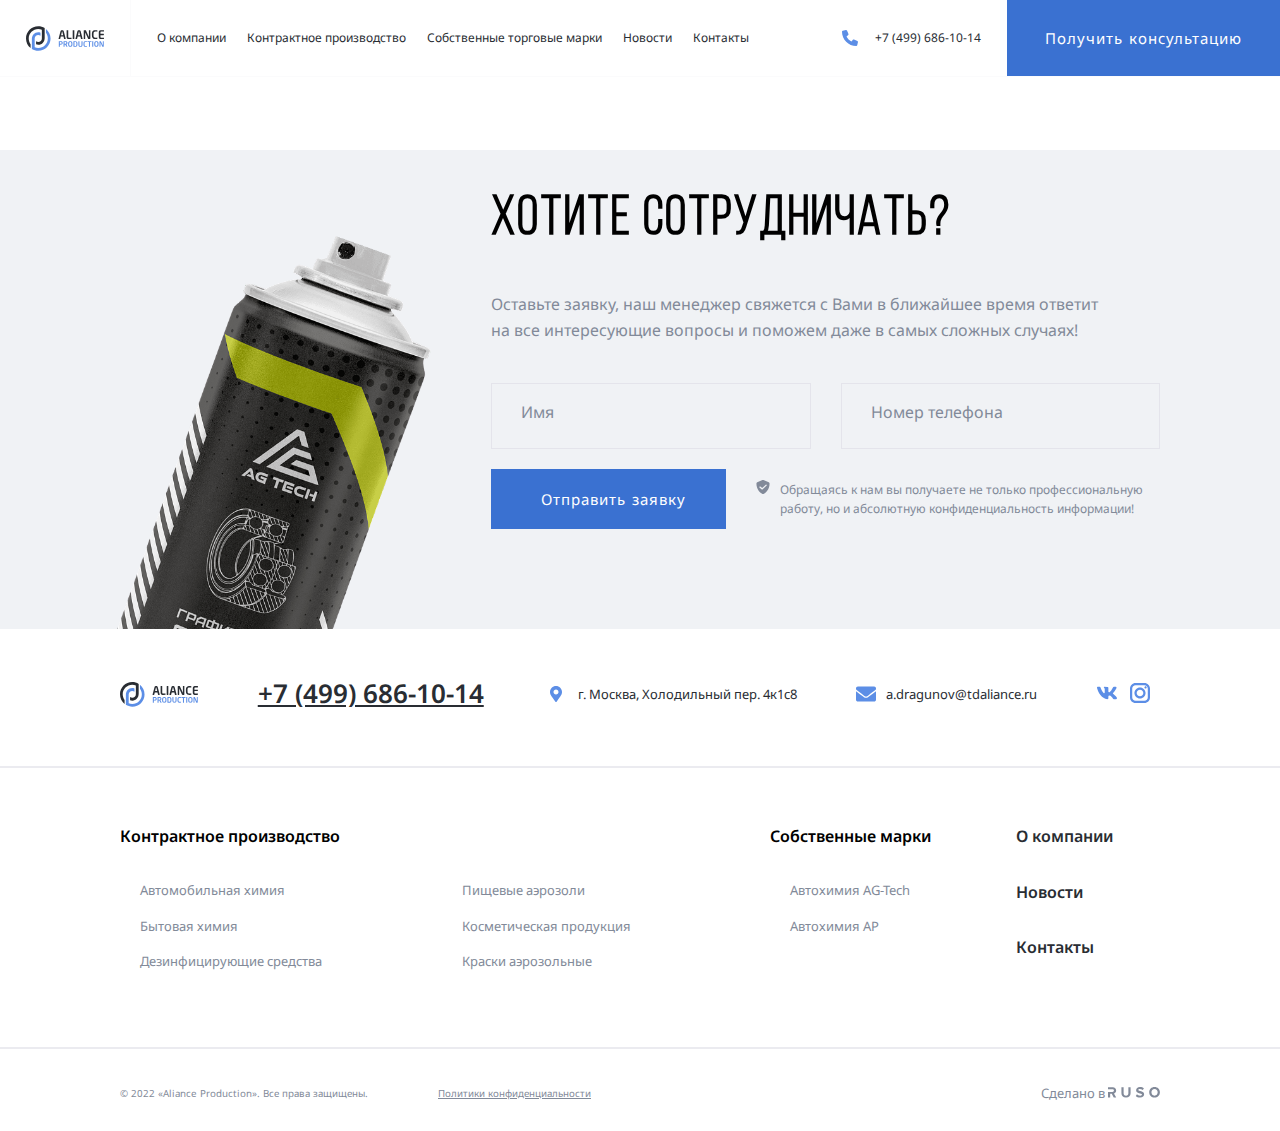
<file: about.html>
<!DOCTYPE html>
<html lang="ru">
  <head>
    <meta charset="UTF-8" />
    <meta name="viewport" content="width=device-width, initial-scale=1.0" />
    <link
      href="https://fonts.googleapis.com/css2?family=Noto+Sans:wght@400;600;700&display=swap"
      rel="stylesheet"
    />
    <link rel="stylesheet" href="./css/swiper-bundle.min.css" />
    <link rel="stylesheet" href="./css/normalize.css" />
    <link rel="stylesheet" href="./css/style.css" />
    <title>О компании - Aliance Production</title>
  </head>
  <body>
    <!-- Мобильное меню для адаптива -->
    <div class="mobile-menu">
      <ul class="mobile-menu-nav">
        <li class="mobile-menu-item">
          <a href="#" class="mobile-menu-link">О компании</a>
        </li>
        <li class="mobile-menu-item">
          <a href="#" class="mobile-menu-link">Контрактное производство</a>
          <ul class="mobile-sub-menu">
            <li class="mobile-sub-menu-item">
              <a class="mobile-submenu-link" href="#">Автомобильная химия</a>
            </li>
            <li class="mobile-sub-menu-item">
              <a class="mobile-submenu-link" href="#">Бытовая химия</a>
            </li>
            <li class="mobile-sub-menu-item">
              <a class="mobile-submenu-link" href="#"
                >Дезинфицирующие средства</a
              >
            </li>
            <li class="mobile-sub-menu-item">
              <a class="mobile-submenu-link" href="#">Пищевые аэрозоли</a>
            </li>
            <li class="mobile-sub-menu-item">
              <a class="mobile-submenu-link" href="#"
                >Косметическая продукция</a
              >
            </li>
            <li class="mobile-sub-menu-item">
              <a class="mobile-submenu-link" href="#">Краски аэрозольныеи</a>
            </li>
          </ul>
        </li>
        <li class="mobile-menu-item">
          <a href="#" class="mobile-menu-link">Собственные торговые марки</a>
        </li>
        <li class="mobile-menu-item">
          <a href="#" class="mobile-menu-link">Новости</a>
        </li>
        <li class="mobile-menu-item">
          <a href="#" class="mobile-menu-link">Контакты</a>
        </li>
      </ul>
      <!-- блок навигация -->
      <a href="tel:+74996861014" class="header-phone-link"
        >+7 (499) 686-10-14</a
      >
      <div class="mobile-info">
        <svg class="phone-icon" width="24" height="24" fill="#5C8EE6">
          <use href="./img/sprite.svg#map"></use>
        </svg>
        <address class="mobile-info-address">
          г. Москва, Холодильный пер. 4к1с8
        </address>
      </div>
      <!-- /.mobile-info -->
      <div class="mobile-info">
        <svg class="icon" width="20" height="20">
          <use href="img/sprite.svg#mail"></use>
        </svg>
        <a href="mailto:a.dragunov@tdaliance" class="mobile-info-email">
          a.dragunov@tdaliance.ru
        </a>
      </div>
      <!-- /.mobile-info -->
      <div class="mobile-icons">
        <a href="https://vk.com" class="mobile-icons-vk" target="_blank">
          <svg class="icon" width="20" height="20">
            <use href="img/sprite.svg#vk"></use>
          </svg>
        </a>
        <a
          href="https://www.instagram.com"
          class="mobile-icons-instagram"
          target="_blank"
        >
          <svg class="icon" width="20" height="20">
            <use href="img/sprite.svg#instagram"></use>
          </svg>
        </a>
      </div>
      <!-- /.mobile-icons -->
    </div>
    <!-- /.mobile-menu -->
    <nav class="navbar navbar-light">
      <!-- Мобильное меню -->
      <a href="#" class="mobile-menu-toggle">
        <div class="mobile-menu-line"></div>
        <div class="mobile-menu-line"></div>
        <div class="mobile-menu-line"></div>
      </a>
      <a href="./" class="header-logo">
        <svg class="logo-svg logo-light">
          <use href="img/sprite.svg#logo_light"></use>
        </svg>
        <svg class="logo-svg logo-dark">
          <use href="img/sprite.svg#logo"></use>
        </svg>
        <!-- подключаем файл с лого спрайт -->
      </a>
      <!-- блок с логотипом -->
      <ul class="header-nav">
        <li class="header-nav-item">
          <a href="/about.html" class="header-nav-link">О компании</a>
        </li>
        <li class="header-nav-item">
          <a href="#" class="header-nav-link">Контрактное производство</a>
        </li>
        <li class="header-nav-item">
          <a href="#" class="header-nav-link">Собственные торговые марки</a>
        </li>
        <li class="header-nav-item">
          <a href="#" class="header-nav-link">Новости</a>
        </li>
        <li class="header-nav-item">
          <a href="#" class="header-nav-link">Контакты</a>
        </li>
      </ul>
      <!-- блок навигация -->

      <div class="header-phone">
        <svg class="phone-icon" width="24" height="24" fill="#5C8EE6">
          <use href="./img/sprite.svg#phone_logo"></use>
        </svg>
        <a href="tel:+74996861014" class="header-phone-link"
          >+7 (499) 686-10-14</a
        >
      </div>
      <!-- блок телефон -->
      <button class="navbar-button button" data-toggle="modal">
        <svg class="button-icon" width="24" height="24">
          <use href="img/sprite.svg#phone_logo"></use>
        </svg>
        <span class="button-text">Получить консультацию</span>
      </button>
      <!-- блок с кнопкой -->
    </nav>
    <!-- navigation -->
    <section class="cta">
      <div class="bg-grey section-cta">
        <img src="img/cta.png" alt="call to action" class="cta-image" />
        <div class="cta-form-wrapper container">
          <form action="#" class="cta-form">
            <h2 class="section-title cta-form-title">Хотите сотрудничать?</h2>
            <p class="cta-form-text">
              Оставьте заявку, наш менеджер свяжется с Вами в ближайшее время
              ответит на все интересующие вопросы и поможем даже в самых сложных
              случаях!
            </p>
            <div class="input-group-wrapper">
              <div class="input-group">
                <input
                  id="user-name"
                  type="text"
                  class="input"
                  placeholder=" "
                />
                <label class="input-group-label" for="user-name">Имя</label>
              </div>
              <!-- /.input-group -->
              <div class="input-group">
                <input
                  id="user-phone"
                  type="tel"
                  class="input"
                  placeholder=" "
                />
                <label class="input-group-label" for="user-phone"
                  >Номер телефона</label
                >
              </div>
              <!-- /.input-group -->
            </div>
            <!-- /.input-group-wrapper -->
            <div class="cta-form-footer">
              <button type="submit" class="button cta-form-button">
                Отправить заявку
              </button>
              <div class="notify">
                <svg class="notify-icon" width="14" height="14">
                  <use href="./img/sprite.svg#shield"></use>
                </svg>
                <p class="notify-text">
                  Обращаясь к нам вы получаете не только профессиональную
                  работу, но и абсолютную конфиденциальность информации!
                </p>
              </div>
            </div>
            <!-- /.cta-form-footer -->
          </form>
        </div>
        <!-- /.cta-form-wrapper -->
      </div>
      <!-- /.bg-grey -->
    </section>
    <!-- /.cta -->
    <footer class="footer">
      <div class="container">
        <div class="footer-top">
          <svg class="logo-svg footer-logo">
            <use href="img/sprite.svg#logo"></use>
          </svg>
          <a href="tel:+74996861014" class="footer-phone">+7 (499) 686-10-14</a>
          <div class="footer-info">
            <svg class="phone-icon" width="24" height="24" fill="#5C8EE6">
              <use href="img/sprite.svg#map"></use>
            </svg>
            <address class="footer-info-address">
              г. Москва, Холодильный пер. 4к1с8
            </address>
          </div>
          <!-- /.footer-info -->
          <div class="footer-info">
            <svg class="icon" width="20" height="20">
              <use href="img/sprite.svg#mail"></use>
            </svg>
            <a href="mailto:a.dragunov@tdaliance" class="footer-info-email">
              a.dragunov@tdaliance.ru
            </a>
          </div>
          <!-- /.footer-info -->
          <div class="footer-social">
            <a href="https://vk.com" class="footer-social-link" target="_blank">
              <svg class="icon" width="20" height="20">
                <use href="img/sprite.svg#vk"></use>
              </svg>
            </a>
            <a
              href="https://www.instagram.com"
              class="footer-social-link"
              target="_blank"
            >
              <svg class="icon" width="20" height="20">
                <use href="img/sprite.svg#instagram"></use>
              </svg>
            </a>
          </div>
          <!-- /.footer-social -->
        </div>
        <!-- /.footer-top -->
      </div>
      <!-- /.container -->
      <hr color="#ebebf0" class="footer-seporator" />
      <div class="container">
        <div class="footer-bottom">
          <div class="footer-menu-wrapper">
            <h2 class="footer-menu-title">Контрактное производство</h2>
            <ul class="footer-menu-list footer-menu-column-2">
              <li class="footer-menu-item">
                <a href="#" class="footer-menu-link">Автомобильная химия</a>
              </li>
              <li class="footer-menu-item">
                <a href="#" class="footer-menu-link">Бытовая химия</a>
              </li>
              <li class="footer-menu-item">
                <a href="#" class="footer-menu-link"
                  >Дезинфицирующие средства</a
                >
              </li>
              <li class="footer-menu-item">
                <a href="#" class="footer-menu-link">Пищевые аэрозоли</a>
              </li>
              <li class="footer-menu-item">
                <a href="#" class="footer-menu-link">Косметическая продукция</a>
              </li>
              <li class="footer-menu-item">
                <a href="#" class="footer-menu-link">Краски аэрозольные</a>
              </li>
            </ul>
          </div>
          <!-- /.footer-menu-wrapper -->

          <div class="footer-menu-wrapper">
            <h2 class="footer-menu-title">Собственные марки</h2>
            <ul class="footer-menu-list">
              <li class="footer-menu-item">
                <a href="#" class="footer-menu-link">Автохимия AG-Tech</a>
              </li>
              <li class="footer-menu-item">
                <a href="#" class="footer-menu-link">Автохимия AP</a>
              </li>
            </ul>
          </div>
          <!-- /.footer-menu-wrapper -->

          <div class="footer-menu-wrapper">
            <ul class="footer-menu-list">
              <li class="footer-menu-item">
                <a href="#" class="footer-menu-link footer-menu-link-bold"
                  >О компании</a
                >
              </li>
              <li class="footer-menu-item">
                <a href="#" class="footer-menu-link footer-menu-link-bold"
                  >Новости</a
                >
              </li>
              <li class="footer-menu-item">
                <a href="#" class="footer-menu-link footer-menu-link-bold"
                  >Контакты</a
                >
              </li>
            </ul>
          </div>
          <!-- /.footer-menu-wrapper -->
        </div>
        <!-- /.footer-bottom -->
      </div>
      <!-- /.container -->
      <hr color="#ebebf0" class="footer-seporator" />
      <div class="container">
        <div class="footer-wrapper">
          <div class="footer-legal">
            <p class="footer-copyright">
              &copy; 2022 «Aliance Production». Все права защищены.
            </p>
            <a href="#" class="footer-policy">Политики конфиденциальности</a>
          </div>
          <!-- /.footer-legal -->
          <div class="footer-author">
            <span class="made-in">Сделано в</span>
            <svg class="icon" width="52" height="11">
              <use href="img/sprite.svg#ruso"></use>
            </svg>
          </div>
          <!-- /.footer-author -->
        </div>
        <!-- /.footer-wrapper -->
      </div>
      <!-- /.container -->
    </footer>
    <!-- /.footer -->
    <!-- Модальное окно -->
    <div class="modal">
      <div class="modal-dialog">
        <h2 class="modal-title">Есть вопросы?</h2>
        <a href="#" class="modal-close" data-toggle="modal">
          <svg class="close-icon" width="18" height="18">
            <use href="img/sprite.svg#close"></use>
          </svg>
        </a>
        <p class="modal-text">
          Оставьте заявку, наш менеджер свяжется с Вами в ближайшее время
          ответит на все интересующие вопросы и поможем даже в самых сложных
          случаях!
        </p>
        <form action="#" class="modal-form">
          <div class="input-group-wrapper input-group-vertical">
            <div class="input-group modal-input-group">
              <input
                id="modal-user-name"
                type="text"
                class="input modal-input"
                placeholder=" "
              />
              <label
                class="input-group-label modal-input-label"
                for="modal-user-name"
                >Имя</label
              >
            </div>
            <!-- /.input-group -->
            <div class="input-group modal-input-group">
              <input
                id="modal-user-phone"
                type="tel"
                class="input modal-input"
                placeholder=" "
              />
              <label
                class="input-group-label modal-input-label"
                for="modal-user-phone"
                >Номер телефона</label
              >
            </div>
            <!-- /.input-group -->
          </div>
          <!-- /.input-group-wrapper -->
          <div class="modal-form-footer">
            <button type="submit" class="button modal-form-button">
              Отправить заявку
            </button>
            <div class="notify">
              <svg class="notify-icon" width="14" height="14">
                <use href="./img/sprite.svg#shield"></use>
              </svg>
              <p class="notify-text">
                Обращаясь к нам вы получаете не только профессиональную работу,
                но и абсолютную конфиденциальность информации!
              </p>
            </div>
          </div>
          <!-- /.modal-form-footer -->
        </form>
      </div>
    </div>
    <script src="js/swiper-bundle.min.js"></script>
    <script src="js/main.js"></script>
  </body>
</html>
</file>
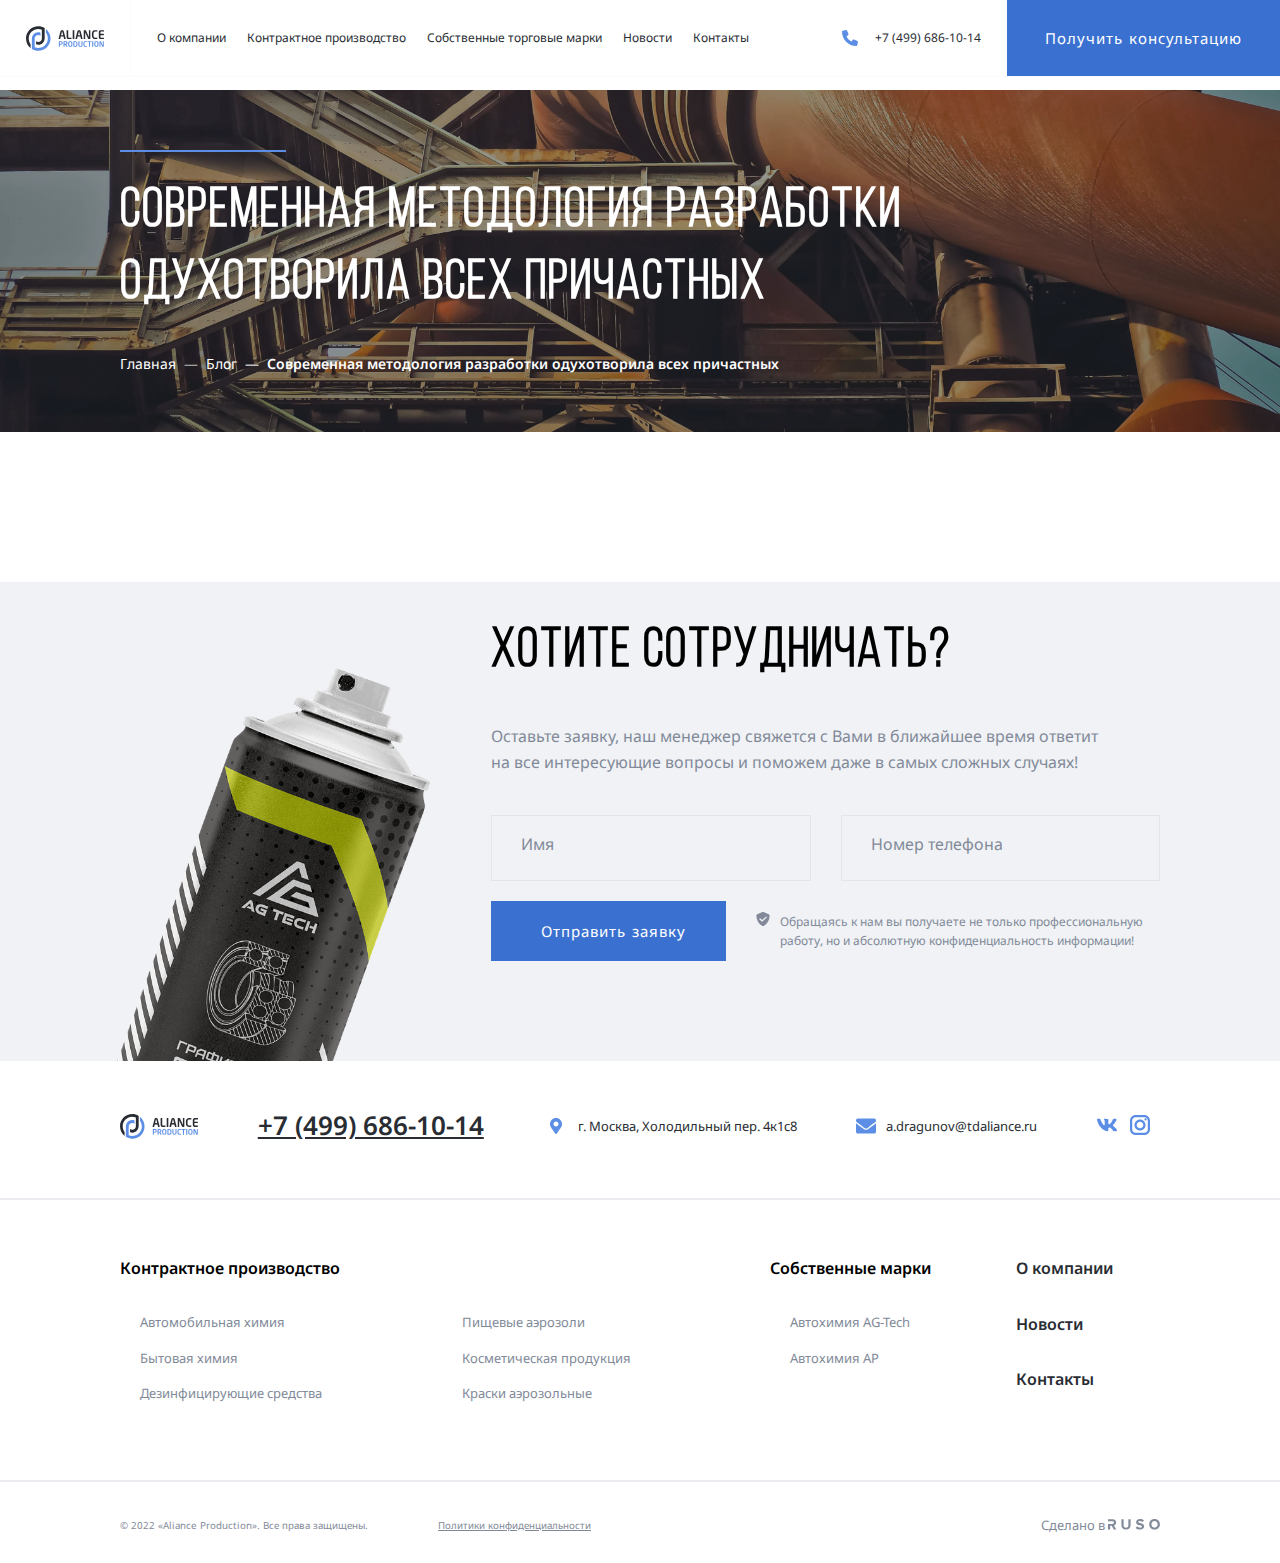
<file: blog-more.html>
<!DOCTYPE html>
<html lang="ru">
  <head>
    <meta charset="UTF-8" />
    <meta name="viewport" content="width=device-width, initial-scale=1.0" />
    <link
      href="https://fonts.googleapis.com/css2?family=Noto+Sans:wght@400;600;700&display=swap"
      rel="stylesheet"
    />
    <link rel="stylesheet" href="./css/swiper-bundle.min.css" />
    <link rel="stylesheet" href="./css/normalize.css" />
    <link rel="stylesheet" href="./css/style.css" />
    <title>Современная методология разработки - Aliance Production</title>
  </head>
  <body>
    <!-- Мобильное меню для адаптива -->
    <div class="mobile-menu">
      <ul class="mobile-menu-nav">
        <li class="mobile-menu-item">
          <a href="#" class="mobile-menu-link">О компании</a>
        </li>
        <li class="mobile-menu-item">
          <a href="#" class="mobile-menu-link">Контрактное производство</a>
          <ul class="mobile-sub-menu">
            <li class="mobile-sub-menu-item">
              <a class="mobile-submenu-link" href="/product.html"
                >Автомобильная химия</a
              >
            </li>
            <li class="mobile-sub-menu-item">
              <a class="mobile-submenu-link" href="#">Бытовая химия</a>
            </li>
            <li class="mobile-sub-menu-item">
              <a class="mobile-submenu-link" href="#"
                >Дезинфицирующие средства</a
              >
            </li>
            <li class="mobile-sub-menu-item">
              <a class="mobile-submenu-link" href="#">Пищевые аэрозоли</a>
            </li>
            <li class="mobile-sub-menu-item">
              <a class="mobile-submenu-link" href="#"
                >Косметическая продукция</a
              >
            </li>
            <li class="mobile-sub-menu-item">
              <a class="mobile-submenu-link" href="/product-ag.html"
                >Краски аэрозольные</a
              >
            </li>
          </ul>
        </li>
        <li class="mobile-menu-item">
          <a href="/own.html" class="mobile-menu-link"
            >Собственные торговые марки</a
          >
        </li>
        <li class="mobile-menu-item">
          <a href="/blog.html" class="mobile-menu-link">Новости</a>
        </li>
        <li class="mobile-menu-item">
          <a href="/contact.html" class="mobile-menu-link">Контакты</a>
        </li>
      </ul>
      <!-- блок навигация -->
      <a href="tel:+74996861014" class="header-phone-link"
        >+7 (499) 686-10-14</a
      >
      <div class="mobile-info">
        <svg class="phone-icon" width="24" height="24" fill="#5C8EE6">
          <use href="./img/sprite.svg#map"></use>
        </svg>
        <address class="mobile-info-address">
          г. Москва, Холодильный пер. 4к1с8
        </address>
      </div>
      <!-- /.mobile-info -->
      <div class="mobile-info">
        <svg class="icon" width="20" height="20">
          <use href="img/sprite.svg#mail"></use>
        </svg>
        <a href="mailto:a.dragunov@tdaliance" class="mobile-info-email">
          a.dragunov@tdaliance.ru
        </a>
      </div>
      <!-- /.mobile-info -->
      <div class="mobile-icons">
        <a href="https://vk.com" class="mobile-icons-vk" target="_blank">
          <svg class="icon" width="20" height="20">
            <use href="img/sprite.svg#vk"></use>
          </svg>
        </a>
        <a
          href="https://www.instagram.com"
          class="mobile-icons-instagram"
          target="_blank"
        >
          <svg class="icon" width="20" height="20">
            <use href="img/sprite.svg#instagram"></use>
          </svg>
        </a>
      </div>
      <!-- /.mobile-icons -->
    </div>
    <!-- /.mobile-menu -->
    <nav class="navbar navbar-light">
      <!-- Мобильное меню -->
      <a href="#" class="mobile-menu-toggle">
        <div class="mobile-menu-line"></div>
        <div class="mobile-menu-line"></div>
        <div class="mobile-menu-line"></div>
      </a>
      <a href="./" class="header-logo">
        <svg class="logo-svg logo-light">
          <use href="img/sprite.svg#logo_light"></use>
        </svg>
        <svg class="logo-svg logo-dark">
          <use href="img/sprite.svg#logo"></use>
        </svg>
        <!-- подключаем файл с лого спрайт -->
      </a>
      <!-- блок с логотипом -->
      <ul class="header-nav">
        <li class="header-nav-item">
          <a href="/about.html" class="header-nav-link">О компании</a>
        </li>
        <li class="header-nav-item">
          <a href="/contract.html" class="header-nav-link"
            >Контрактное производство</a
          >
        </li>
        <li class="header-nav-item">
          <a href="/own.html" class="header-nav-link"
            >Собственные торговые марки</a
          >
        </li>
        <li class="header-nav-item">
          <a href="/blog.html" class="header-nav-link">Новости</a>
        </li>
        <li class="header-nav-item">
          <a href="/contact.html" class="header-nav-link">Контакты</a>
        </li>
      </ul>
      <!-- блок навигация -->

      <div class="header-phone">
        <svg class="phone-icon" width="24" height="24" fill="#5C8EE6">
          <use href="./img/sprite.svg#phone_logo"></use>
        </svg>
        <a href="tel:+74996861014" class="header-phone-link"
          >+7 (499) 686-10-14</a
        >
      </div>
      <!-- блок телефон -->
      <button class="navbar-button button" data-toggle="modal">
        <svg class="button-icon" width="24" height="24">
          <use href="img/sprite.svg#phone_logo"></use>
        </svg>
        <span class="button-text">Получить консультацию</span>
      </button>
      <!-- блок с кнопкой -->
    </nav>
    <!-- navigation -->
    <section class="section about-company blog-image">
      <div class="container">
        <div class="blog-content">
          <div class="seporator seporator-two"></div>
          <h2 class="section-title">
            Современная методология разработки одухотворила всех причастных
          </h2>
          <nav class="breadcrumbs breadcrumbs-blog" aria-label="Хлебные крошки">
            <ol>
              <li><a href="/">Главная</a></li>
              <li><a href="/contract">Блог</a></li>
              <li class="current current-blog">
                Современная методология разработки одухотворила всех причастных
              </li>
            </ol>
          </nav>
        </div>
        <!-- /.blog-content -->
      </div>
      <!-- /.container -->
    </section>
    <!-- /.section about-company -->
    <section class="cta">
      <div class="bg-grey section-cta">
        <img src="img/cta.png" alt="call to action" class="cta-image" />
        <div class="cta-form-wrapper container">
          <form action="#" class="cta-form">
            <h2 class="section-title cta-form-title">Хотите сотрудничать?</h2>
            <p class="cta-form-text">
              Оставьте заявку, наш менеджер свяжется с Вами в ближайшее время
              ответит на все интересующие вопросы и поможем даже в самых сложных
              случаях!
            </p>
            <div class="input-group-wrapper">
              <div class="input-group">
                <input
                  id="user-name"
                  type="text"
                  class="input"
                  placeholder=" "
                />
                <label class="input-group-label" for="user-name">Имя</label>
              </div>
              <!-- /.input-group -->
              <div class="input-group">
                <input
                  id="user-phone"
                  type="tel"
                  class="input"
                  placeholder=" "
                />
                <label class="input-group-label" for="user-phone"
                  >Номер телефона</label
                >
              </div>
              <!-- /.input-group -->
            </div>
            <!-- /.input-group-wrapper -->
            <div class="cta-form-footer">
              <button type="submit" class="button cta-form-button">
                Отправить заявку
              </button>
              <div class="notify">
                <svg class="notify-icon" width="14" height="14">
                  <use href="./img/sprite.svg#shield"></use>
                </svg>
                <p class="notify-text">
                  Обращаясь к нам вы получаете не только профессиональную
                  работу, но и абсолютную конфиденциальность информации!
                </p>
              </div>
            </div>
            <!-- /.cta-form-footer -->
          </form>
        </div>
        <!-- /.cta-form-wrapper -->
      </div>
      <!-- /.bg-grey -->
    </section>
    <!-- /.cta -->
    <footer class="footer">
      <div class="container">
        <div class="footer-top">
          <svg class="logo-svg footer-logo">
            <use href="img/sprite.svg#logo"></use>
          </svg>
          <a href="tel:+74996861014" class="footer-phone">+7 (499) 686-10-14</a>
          <div class="footer-info">
            <svg class="phone-icon" width="24" height="24" fill="#5C8EE6">
              <use href="img/sprite.svg#map"></use>
            </svg>
            <address class="footer-info-address">
              г. Москва, Холодильный пер. 4к1с8
            </address>
          </div>
          <!-- /.footer-info -->
          <div class="footer-info">
            <svg class="icon" width="20" height="20">
              <use href="img/sprite.svg#mail"></use>
            </svg>
            <a href="mailto:a.dragunov@tdaliance" class="footer-info-email">
              a.dragunov@tdaliance.ru
            </a>
          </div>
          <!-- /.footer-info -->
          <div class="footer-social">
            <a href="https://vk.com" class="footer-social-link" target="_blank">
              <svg class="icon" width="20" height="20">
                <use href="img/sprite.svg#vk"></use>
              </svg>
            </a>
            <a
              href="https://www.instagram.com"
              class="footer-social-link"
              target="_blank"
            >
              <svg class="icon" width="20" height="20">
                <use href="img/sprite.svg#instagram"></use>
              </svg>
            </a>
          </div>
          <!-- /.footer-social -->
        </div>
        <!-- /.footer-top -->
      </div>
      <!-- /.container -->
      <hr color="#ebebf0" class="footer-seporator" />
      <div class="container">
        <div class="footer-bottom">
          <div class="footer-menu-wrapper">
            <h2 class="footer-menu-title">Контрактное производство</h2>
            <ul class="footer-menu-list footer-menu-column-2">
              <li class="footer-menu-item">
                <a href="/product-ag.html" class="footer-menu-link"
                  >Автомобильная химия</a
                >
              </li>
              <li class="footer-menu-item">
                <a href="#" class="footer-menu-link">Бытовая химия</a>
              </li>
              <li class="footer-menu-item">
                <a href="#" class="footer-menu-link"
                  >Дезинфицирующие средства</a
                >
              </li>
              <li class="footer-menu-item">
                <a href="#" class="footer-menu-link">Пищевые аэрозоли</a>
              </li>
              <li class="footer-menu-item">
                <a href="#" class="footer-menu-link">Косметическая продукция</a>
              </li>
              <li class="footer-menu-item">
                <a href="#" class="footer-menu-link">Краски аэрозольные</a>
              </li>
            </ul>
          </div>
          <!-- /.footer-menu-wrapper -->

          <div class="footer-menu-wrapper">
            <h2 class="footer-menu-title">Собственные марки</h2>
            <ul class="footer-menu-list">
              <li class="footer-menu-item">
                <a href="/product-ag.html" class="footer-menu-link"
                  >Автохимия AG-Tech</a
                >
              </li>
              <li class="footer-menu-item">
                <a href="/product.html" class="footer-menu-link"
                  >Автохимия AP</a
                >
              </li>
            </ul>
          </div>
          <!-- /.footer-menu-wrapper -->

          <div class="footer-menu-wrapper">
            <ul class="footer-menu-list">
              <li class="footer-menu-item">
                <a
                  href="/blog.html"
                  class="footer-menu-link footer-menu-link-bold"
                  >О компании</a
                >
              </li>
              <li class="footer-menu-item">
                <a
                  href="/blog-more.html"
                  class="footer-menu-link footer-menu-link-bold"
                  >Новости</a
                >
              </li>
              <li class="footer-menu-item">
                <a
                  href="/contact.html"
                  class="footer-menu-link footer-menu-link-bold"
                  >Контакты</a
                >
              </li>
            </ul>
          </div>
          <!-- /.footer-menu-wrapper -->
        </div>
        <!-- /.footer-bottom -->
      </div>
      <!-- /.container -->
      <hr color="#ebebf0" class="footer-seporator" />
      <div class="container">
        <div class="footer-wrapper">
          <div class="footer-legal">
            <p class="footer-copyright">
              &copy; 2022 «Aliance Production». Все права защищены.
            </p>
            <a href="/politics.html" class="footer-policy"
              >Политики конфиденциальности</a
            >
          </div>
          <!-- /.footer-legal -->
          <div class="footer-author">
            <span class="made-in">Сделано в</span>
            <svg class="icon" width="52" height="11">
              <use href="img/sprite.svg#ruso"></use>
            </svg>
          </div>
          <!-- /.footer-author -->
        </div>
        <!-- /.footer-wrapper -->
      </div>
      <!-- /.container -->
    </footer>
    <!-- /.footer -->
    <!-- Модальное окно -->
    <div class="modal">
      <div class="modal-dialog">
        <h2 class="modal-title">Есть вопросы?</h2>
        <a href="#" class="modal-close" data-toggle="modal">
          <svg class="close-icon" width="18" height="18">
            <use href="img/sprite.svg#close"></use>
          </svg>
        </a>
        <p class="modal-text">
          Оставьте заявку, наш менеджер свяжется с Вами в ближайшее время
          ответит на все интересующие вопросы и поможем даже в самых сложных
          случаях!
        </p>
        <form action="#" class="modal-form">
          <div class="input-group-wrapper input-group-vertical">
            <div class="input-group modal-input-group">
              <input
                id="modal-user-name"
                type="text"
                class="input modal-input"
                placeholder=" "
              />
              <label
                class="input-group-label modal-input-label"
                for="modal-user-name"
                >Имя</label
              >
            </div>
            <!-- /.input-group -->
            <div class="input-group modal-input-group">
              <input
                id="modal-user-phone"
                type="tel"
                class="input modal-input"
                placeholder=" "
              />
              <label
                class="input-group-label modal-input-label"
                for="modal-user-phone"
                >Номер телефона</label
              >
            </div>
            <!-- /.input-group -->
          </div>
          <!-- /.input-group-wrapper -->
          <div class="modal-form-footer">
            <button type="submit" class="button modal-form-button">
              Отправить заявку
            </button>
            <div class="notify">
              <svg class="notify-icon" width="14" height="14">
                <use href="./img/sprite.svg#shield"></use>
              </svg>
              <p class="notify-text">
                Обращаясь к нам вы получаете не только профессиональную работу,
                но и абсолютную конфиденциальность информации!
              </p>
            </div>
          </div>
          <!-- /.modal-form-footer -->
        </form>
      </div>
    </div>
    <script src="js/swiper-bundle.min.js"></script>
    <script src="js/main.js"></script>
  </body>
</html>
</file>
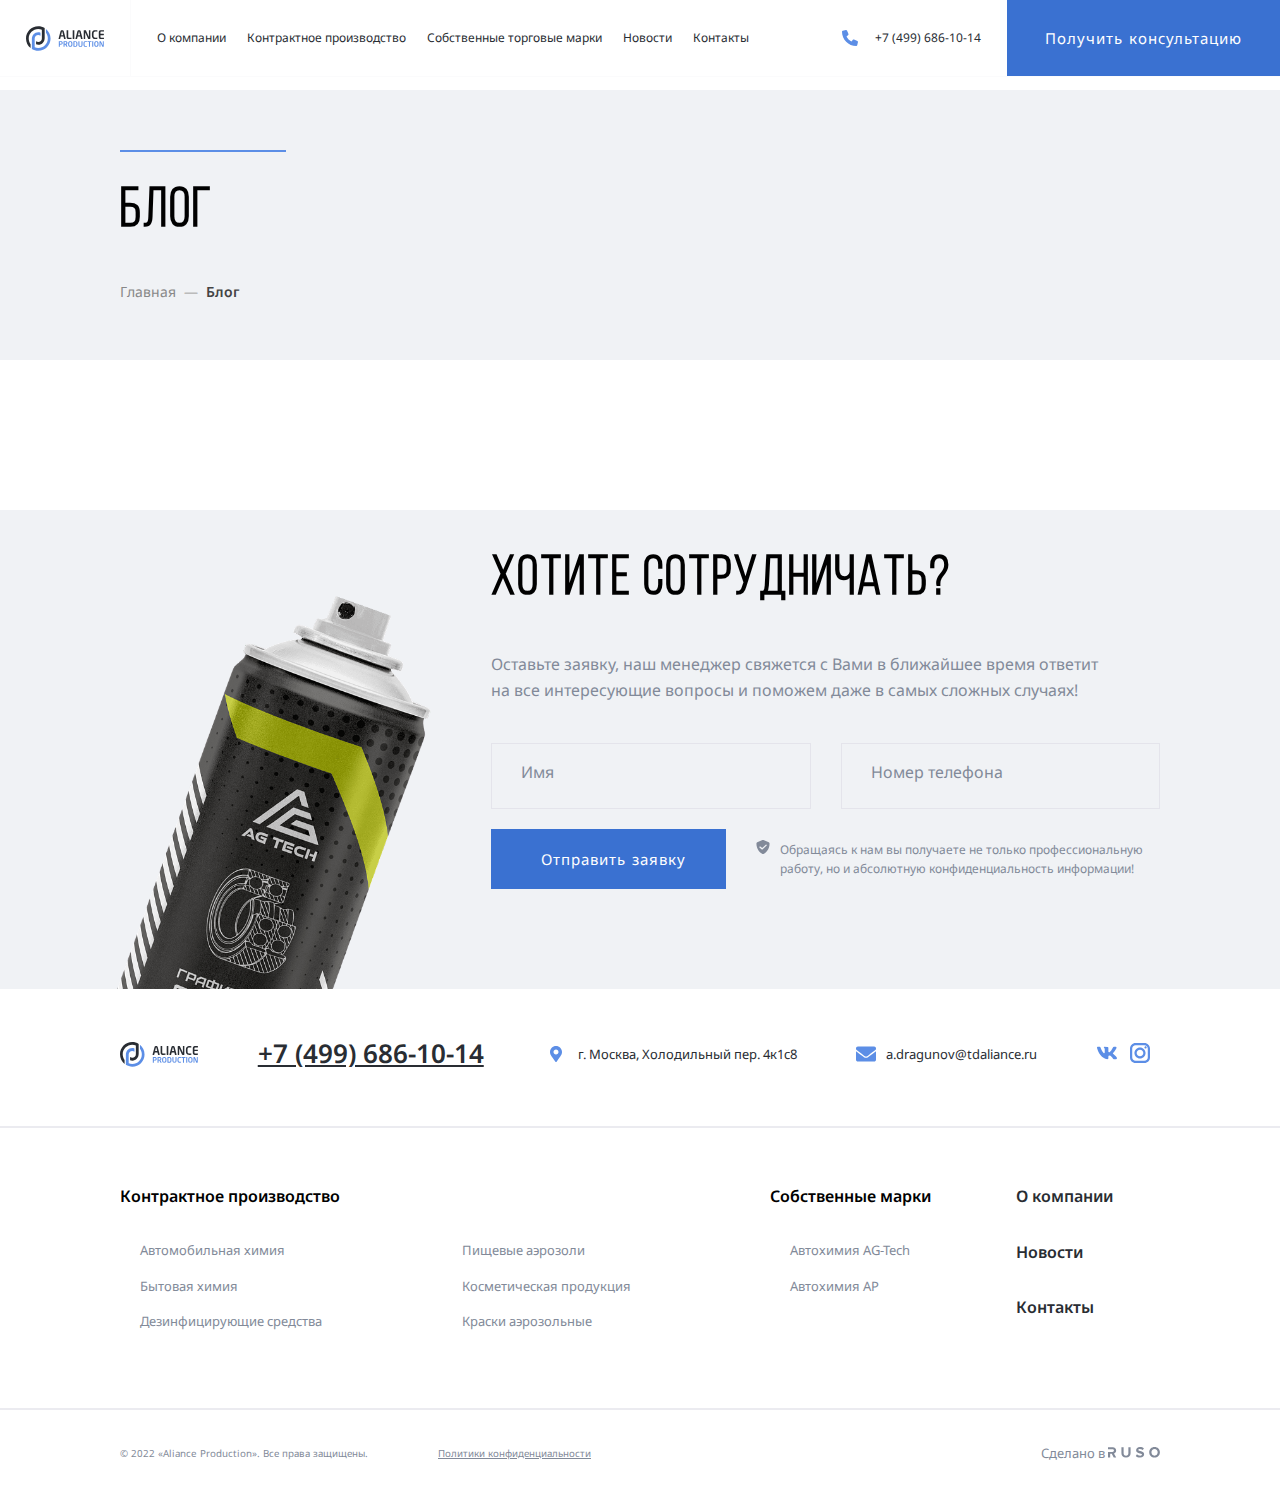
<file: blog.html>
<!DOCTYPE html>
<html lang="ru">
  <head>
    <meta charset="UTF-8" />
    <meta name="viewport" content="width=device-width, initial-scale=1.0" />
    <link
      href="https://fonts.googleapis.com/css2?family=Noto+Sans:wght@400;600;700&display=swap"
      rel="stylesheet"
    />
    <link rel="stylesheet" href="./css/swiper-bundle.min.css" />
    <link rel="stylesheet" href="./css/normalize.css" />
    <link rel="stylesheet" href="./css/style.css" />
    <title>Блог - Aliance Production</title>
  </head>
  <body>
    <!-- Мобильное меню для адаптива -->
    <div class="mobile-menu">
      <ul class="mobile-menu-nav">
        <li class="mobile-menu-item">
          <a href="#" class="mobile-menu-link">О компании</a>
        </li>
        <li class="mobile-menu-item">
          <a href="#" class="mobile-menu-link">Контрактное производство</a>
          <ul class="mobile-sub-menu">
            <li class="mobile-sub-menu-item">
              <a class="mobile-submenu-link" href="/product.html"
                >Автомобильная химия</a
              >
            </li>
            <li class="mobile-sub-menu-item">
              <a class="mobile-submenu-link" href="#">Бытовая химия</a>
            </li>
            <li class="mobile-sub-menu-item">
              <a class="mobile-submenu-link" href="#"
                >Дезинфицирующие средства</a
              >
            </li>
            <li class="mobile-sub-menu-item">
              <a class="mobile-submenu-link" href="#">Пищевые аэрозоли</a>
            </li>
            <li class="mobile-sub-menu-item">
              <a class="mobile-submenu-link" href="#"
                >Косметическая продукция</a
              >
            </li>
            <li class="mobile-sub-menu-item">
              <a class="mobile-submenu-link" href="/product-ag.html"
                >Краски аэрозольные</a
              >
            </li>
          </ul>
        </li>
        <li class="mobile-menu-item">
          <a href="/own.html" class="mobile-menu-link"
            >Собственные торговые марки</a
          >
        </li>
        <li class="mobile-menu-item">
          <a href="/blog.html" class="mobile-menu-link">Новости</a>
        </li>
        <li class="mobile-menu-item">
          <a href="#" class="mobile-menu-link">Контакты</a>
        </li>
      </ul>
      <!-- блок навигация -->
      <a href="tel:+74996861014" class="header-phone-link"
        >+7 (499) 686-10-14</a
      >
      <div class="mobile-info">
        <svg class="phone-icon" width="24" height="24" fill="#5C8EE6">
          <use href="./img/sprite.svg#map"></use>
        </svg>
        <address class="mobile-info-address">
          г. Москва, Холодильный пер. 4к1с8
        </address>
      </div>
      <!-- /.mobile-info -->
      <div class="mobile-info">
        <svg class="icon" width="20" height="20">
          <use href="img/sprite.svg#mail"></use>
        </svg>
        <a href="mailto:a.dragunov@tdaliance" class="mobile-info-email">
          a.dragunov@tdaliance.ru
        </a>
      </div>
      <!-- /.mobile-info -->
      <div class="mobile-icons">
        <a href="https://vk.com" class="mobile-icons-vk" target="_blank">
          <svg class="icon" width="20" height="20">
            <use href="img/sprite.svg#vk"></use>
          </svg>
        </a>
        <a
          href="https://www.instagram.com"
          class="mobile-icons-instagram"
          target="_blank"
        >
          <svg class="icon" width="20" height="20">
            <use href="img/sprite.svg#instagram"></use>
          </svg>
        </a>
      </div>
      <!-- /.mobile-icons -->
    </div>
    <!-- /.mobile-menu -->
    <nav class="navbar navbar-light">
      <!-- Мобильное меню -->
      <a href="#" class="mobile-menu-toggle">
        <div class="mobile-menu-line"></div>
        <div class="mobile-menu-line"></div>
        <div class="mobile-menu-line"></div>
      </a>
      <a href="./" class="header-logo">
        <svg class="logo-svg logo-light">
          <use href="img/sprite.svg#logo_light"></use>
        </svg>
        <svg class="logo-svg logo-dark">
          <use href="img/sprite.svg#logo"></use>
        </svg>
        <!-- подключаем файл с лого спрайт -->
      </a>
      <!-- блок с логотипом -->
      <ul class="header-nav">
        <li class="header-nav-item">
          <a href="/about.html" class="header-nav-link">О компании</a>
        </li>
        <li class="header-nav-item">
          <a href="/contract.html" class="header-nav-link"
            >Контрактное производство</a
          >
        </li>
        <li class="header-nav-item">
          <a href="/own.html" class="header-nav-link"
            >Собственные торговые марки</a
          >
        </li>
        <li class="header-nav-item">
          <a href="/blog.html" class="header-nav-link">Новости</a>
        </li>
        <li class="header-nav-item">
          <a href="#" class="header-nav-link">Контакты</a>
        </li>
      </ul>
      <!-- блок навигация -->

      <div class="header-phone">
        <svg class="phone-icon" width="24" height="24" fill="#5C8EE6">
          <use href="./img/sprite.svg#phone_logo"></use>
        </svg>
        <a href="tel:+74996861014" class="header-phone-link"
          >+7 (499) 686-10-14</a
        >
      </div>
      <!-- блок телефон -->
      <button class="navbar-button button" data-toggle="modal">
        <svg class="button-icon" width="24" height="24">
          <use href="img/sprite.svg#phone_logo"></use>
        </svg>
        <span class="button-text">Получить консультацию</span>
      </button>
      <!-- блок с кнопкой -->
    </nav>
    <!-- navigation -->
    <section class="section about-company">
      <div class="container">
        <div class="seporator seporator-two"></div>
        <h2 class="section-title">Блог</h2>
        <nav class="breadcrumbs" aria-label="Хлебные крошки">
          <ol>
            <li><a href="/">Главная</a></li>
            <li class="current">Блог</li>
          </ol>
        </nav>
      </div>
      <!-- /.container -->
    </section>
    <!-- /.section about-company -->
    <section class="cta">
      <div class="bg-grey section-cta">
        <img src="img/cta.png" alt="call to action" class="cta-image" />
        <div class="cta-form-wrapper container">
          <form action="#" class="cta-form">
            <h2 class="section-title cta-form-title">Хотите сотрудничать?</h2>
            <p class="cta-form-text">
              Оставьте заявку, наш менеджер свяжется с Вами в ближайшее время
              ответит на все интересующие вопросы и поможем даже в самых сложных
              случаях!
            </p>
            <div class="input-group-wrapper">
              <div class="input-group">
                <input
                  id="user-name"
                  type="text"
                  class="input"
                  placeholder=" "
                />
                <label class="input-group-label" for="user-name">Имя</label>
              </div>
              <!-- /.input-group -->
              <div class="input-group">
                <input
                  id="user-phone"
                  type="tel"
                  class="input"
                  placeholder=" "
                />
                <label class="input-group-label" for="user-phone"
                  >Номер телефона</label
                >
              </div>
              <!-- /.input-group -->
            </div>
            <!-- /.input-group-wrapper -->
            <div class="cta-form-footer">
              <button type="submit" class="button cta-form-button">
                Отправить заявку
              </button>
              <div class="notify">
                <svg class="notify-icon" width="14" height="14">
                  <use href="./img/sprite.svg#shield"></use>
                </svg>
                <p class="notify-text">
                  Обращаясь к нам вы получаете не только профессиональную
                  работу, но и абсолютную конфиденциальность информации!
                </p>
              </div>
            </div>
            <!-- /.cta-form-footer -->
          </form>
        </div>
        <!-- /.cta-form-wrapper -->
      </div>
      <!-- /.bg-grey -->
    </section>
    <!-- /.cta -->
    <footer class="footer">
      <div class="container">
        <div class="footer-top">
          <svg class="logo-svg footer-logo">
            <use href="img/sprite.svg#logo"></use>
          </svg>
          <a href="tel:+74996861014" class="footer-phone">+7 (499) 686-10-14</a>
          <div class="footer-info">
            <svg class="phone-icon" width="24" height="24" fill="#5C8EE6">
              <use href="img/sprite.svg#map"></use>
            </svg>
            <address class="footer-info-address">
              г. Москва, Холодильный пер. 4к1с8
            </address>
          </div>
          <!-- /.footer-info -->
          <div class="footer-info">
            <svg class="icon" width="20" height="20">
              <use href="img/sprite.svg#mail"></use>
            </svg>
            <a href="mailto:a.dragunov@tdaliance" class="footer-info-email">
              a.dragunov@tdaliance.ru
            </a>
          </div>
          <!-- /.footer-info -->
          <div class="footer-social">
            <a href="https://vk.com" class="footer-social-link" target="_blank">
              <svg class="icon" width="20" height="20">
                <use href="img/sprite.svg#vk"></use>
              </svg>
            </a>
            <a
              href="https://www.instagram.com"
              class="footer-social-link"
              target="_blank"
            >
              <svg class="icon" width="20" height="20">
                <use href="img/sprite.svg#instagram"></use>
              </svg>
            </a>
          </div>
          <!-- /.footer-social -->
        </div>
        <!-- /.footer-top -->
      </div>
      <!-- /.container -->
      <hr color="#ebebf0" class="footer-seporator" />
      <div class="container">
        <div class="footer-bottom">
          <div class="footer-menu-wrapper">
            <h2 class="footer-menu-title">Контрактное производство</h2>
            <ul class="footer-menu-list footer-menu-column-2">
              <li class="footer-menu-item">
                <a href="#" class="footer-menu-link">Автомобильная химия</a>
              </li>
              <li class="footer-menu-item">
                <a href="#" class="footer-menu-link">Бытовая химия</a>
              </li>
              <li class="footer-menu-item">
                <a href="#" class="footer-menu-link"
                  >Дезинфицирующие средства</a
                >
              </li>
              <li class="footer-menu-item">
                <a href="#" class="footer-menu-link">Пищевые аэрозоли</a>
              </li>
              <li class="footer-menu-item">
                <a href="#" class="footer-menu-link">Косметическая продукция</a>
              </li>
              <li class="footer-menu-item">
                <a href="#" class="footer-menu-link">Краски аэрозольные</a>
              </li>
            </ul>
          </div>
          <!-- /.footer-menu-wrapper -->

          <div class="footer-menu-wrapper">
            <h2 class="footer-menu-title">Собственные марки</h2>
            <ul class="footer-menu-list">
              <li class="footer-menu-item">
                <a href="#" class="footer-menu-link">Автохимия AG-Tech</a>
              </li>
              <li class="footer-menu-item">
                <a href="#" class="footer-menu-link">Автохимия AP</a>
              </li>
            </ul>
          </div>
          <!-- /.footer-menu-wrapper -->

          <div class="footer-menu-wrapper">
            <ul class="footer-menu-list">
              <li class="footer-menu-item">
                <a href="#" class="footer-menu-link footer-menu-link-bold"
                  >О компании</a
                >
              </li>
              <li class="footer-menu-item">
                <a href="#" class="footer-menu-link footer-menu-link-bold"
                  >Новости</a
                >
              </li>
              <li class="footer-menu-item">
                <a href="#" class="footer-menu-link footer-menu-link-bold"
                  >Контакты</a
                >
              </li>
            </ul>
          </div>
          <!-- /.footer-menu-wrapper -->
        </div>
        <!-- /.footer-bottom -->
      </div>
      <!-- /.container -->
      <hr color="#ebebf0" class="footer-seporator" />
      <div class="container">
        <div class="footer-wrapper">
          <div class="footer-legal">
            <p class="footer-copyright">
              &copy; 2022 «Aliance Production». Все права защищены.
            </p>
            <a href="#" class="footer-policy">Политики конфиденциальности</a>
          </div>
          <!-- /.footer-legal -->
          <div class="footer-author">
            <span class="made-in">Сделано в</span>
            <svg class="icon" width="52" height="11">
              <use href="img/sprite.svg#ruso"></use>
            </svg>
          </div>
          <!-- /.footer-author -->
        </div>
        <!-- /.footer-wrapper -->
      </div>
      <!-- /.container -->
    </footer>
    <!-- /.footer -->
    <!-- Модальное окно -->
    <div class="modal">
      <div class="modal-dialog">
        <h2 class="modal-title">Есть вопросы?</h2>
        <a href="#" class="modal-close" data-toggle="modal">
          <svg class="close-icon" width="18" height="18">
            <use href="img/sprite.svg#close"></use>
          </svg>
        </a>
        <p class="modal-text">
          Оставьте заявку, наш менеджер свяжется с Вами в ближайшее время
          ответит на все интересующие вопросы и поможем даже в самых сложных
          случаях!
        </p>
        <form action="#" class="modal-form">
          <div class="input-group-wrapper input-group-vertical">
            <div class="input-group modal-input-group">
              <input
                id="modal-user-name"
                type="text"
                class="input modal-input"
                placeholder=" "
              />
              <label
                class="input-group-label modal-input-label"
                for="modal-user-name"
                >Имя</label
              >
            </div>
            <!-- /.input-group -->
            <div class="input-group modal-input-group">
              <input
                id="modal-user-phone"
                type="tel"
                class="input modal-input"
                placeholder=" "
              />
              <label
                class="input-group-label modal-input-label"
                for="modal-user-phone"
                >Номер телефона</label
              >
            </div>
            <!-- /.input-group -->
          </div>
          <!-- /.input-group-wrapper -->
          <div class="modal-form-footer">
            <button type="submit" class="button modal-form-button">
              Отправить заявку
            </button>
            <div class="notify">
              <svg class="notify-icon" width="14" height="14">
                <use href="./img/sprite.svg#shield"></use>
              </svg>
              <p class="notify-text">
                Обращаясь к нам вы получаете не только профессиональную работу,
                но и абсолютную конфиденциальность информации!
              </p>
            </div>
          </div>
          <!-- /.modal-form-footer -->
        </form>
      </div>
    </div>
    <script src="js/swiper-bundle.min.js"></script>
    <script src="js/main.js"></script>
  </body>
</html>
</file>
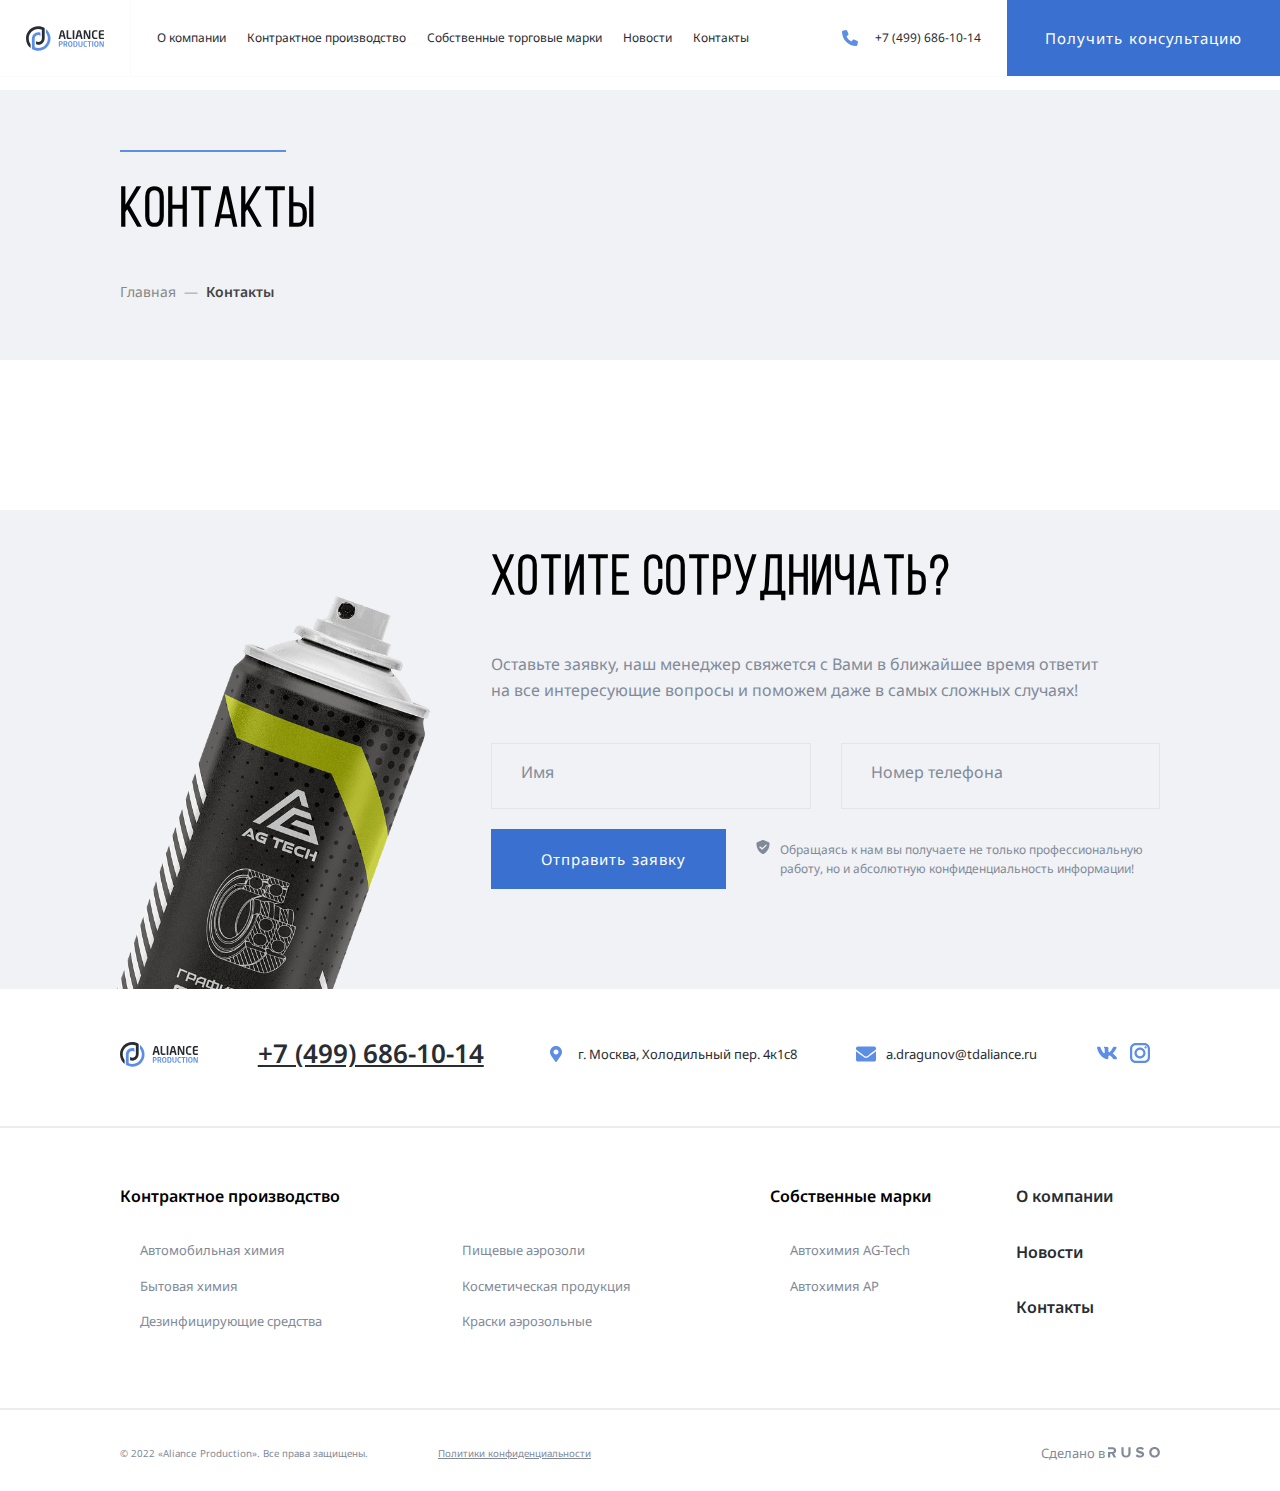
<file: contact.html>
<!DOCTYPE html>
<html lang="en">
  <head>
    <meta charset="UTF-8" />
    <meta name="viewport" content="width=device-width, initial-scale=1.0" />
    <link
      href="https://fonts.googleapis.com/css2?family=Noto+Sans:wght@400;600;700&display=swap"
      rel="stylesheet"
    />
    <link rel="stylesheet" href="./css/swiper-bundle.min.css" />
    <link rel="stylesheet" href="./css/normalize.css" />
    <link rel="stylesheet" href="./css/style.css" />
    <title>Контакты - Aliance Production</title>
  </head>
  <body>
    <!-- Мобильное меню для адаптива -->
    <div class="mobile-menu">
      <ul class="mobile-menu-nav">
        <li class="mobile-menu-item">
          <a href="#" class="mobile-menu-link">О компании</a>
        </li>
        <li class="mobile-menu-item">
          <a href="#" class="mobile-menu-link">Контрактное производство</a>
          <ul class="mobile-sub-menu">
            <li class="mobile-sub-menu-item">
              <a class="mobile-submenu-link" href="/product.html"
                >Автомобильная химия</a
              >
            </li>
            <li class="mobile-sub-menu-item">
              <a class="mobile-submenu-link" href="#">Бытовая химия</a>
            </li>
            <li class="mobile-sub-menu-item">
              <a class="mobile-submenu-link" href="#"
                >Дезинфицирующие средства</a
              >
            </li>
            <li class="mobile-sub-menu-item">
              <a class="mobile-submenu-link" href="#">Пищевые аэрозоли</a>
            </li>
            <li class="mobile-sub-menu-item">
              <a class="mobile-submenu-link" href="#"
                >Косметическая продукция</a
              >
            </li>
            <li class="mobile-sub-menu-item">
              <a class="mobile-submenu-link" href="/product-ag.html"
                >Краски аэрозольные</a
              >
            </li>
          </ul>
        </li>
        <li class="mobile-menu-item">
          <a href="/own.html" class="mobile-menu-link"
            >Собственные торговые марки</a
          >
        </li>
        <li class="mobile-menu-item">
          <a href="/blog.html" class="mobile-menu-link">Новости</a>
        </li>
        <li class="mobile-menu-item">
          <a href="#" class="mobile-menu-link">Контакты</a>
        </li>
      </ul>
      <!-- блок навигация -->
      <a href="tel:+74996861014" class="header-phone-link"
        >+7 (499) 686-10-14</a
      >
      <div class="mobile-info">
        <svg class="phone-icon" width="24" height="24" fill="#5C8EE6">
          <use href="./img/sprite.svg#map"></use>
        </svg>
        <address class="mobile-info-address">
          г. Москва, Холодильный пер. 4к1с8
        </address>
      </div>
      <!-- /.mobile-info -->
      <div class="mobile-info">
        <svg class="icon" width="20" height="20">
          <use href="img/sprite.svg#mail"></use>
        </svg>
        <a href="mailto:a.dragunov@tdaliance" class="mobile-info-email">
          a.dragunov@tdaliance.ru
        </a>
      </div>
      <!-- /.mobile-info -->
      <div class="mobile-icons">
        <a href="https://vk.com" class="mobile-icons-vk" target="_blank">
          <svg class="icon" width="20" height="20">
            <use href="img/sprite.svg#vk"></use>
          </svg>
        </a>
        <a
          href="https://www.instagram.com"
          class="mobile-icons-instagram"
          target="_blank"
        >
          <svg class="icon" width="20" height="20">
            <use href="img/sprite.svg#instagram"></use>
          </svg>
        </a>
      </div>
      <!-- /.mobile-icons -->
    </div>
    <!-- /.mobile-menu -->
    <nav class="navbar navbar-light">
      <!-- Мобильное меню -->
      <a href="#" class="mobile-menu-toggle">
        <div class="mobile-menu-line"></div>
        <div class="mobile-menu-line"></div>
        <div class="mobile-menu-line"></div>
      </a>
      <a href="./" class="header-logo">
        <svg class="logo-svg logo-light">
          <use href="img/sprite.svg#logo_light"></use>
        </svg>
        <svg class="logo-svg logo-dark">
          <use href="img/sprite.svg#logo"></use>
        </svg>
        <!-- подключаем файл с лого спрайт -->
      </a>
      <!-- блок с логотипом -->
      <ul class="header-nav">
        <li class="header-nav-item">
          <a href="/about.html" class="header-nav-link">О компании</a>
        </li>
        <li class="header-nav-item">
          <a href="/contract.html" class="header-nav-link"
            >Контрактное производство</a
          >
        </li>
        <li class="header-nav-item">
          <a href="/own.html" class="header-nav-link"
            >Собственные торговые марки</a
          >
        </li>
        <li class="header-nav-item">
          <a href="/blog.html" class="header-nav-link">Новости</a>
        </li>
        <li class="header-nav-item">
          <a href="#" class="header-nav-link">Контакты</a>
        </li>
      </ul>
      <!-- блок навигация -->

      <div class="header-phone">
        <svg class="phone-icon" width="24" height="24" fill="#5C8EE6">
          <use href="./img/sprite.svg#phone_logo"></use>
        </svg>
        <a href="tel:+74996861014" class="header-phone-link"
          >+7 (499) 686-10-14</a
        >
      </div>
      <!-- блок телефон -->
      <button class="navbar-button button" data-toggle="modal">
        <svg class="button-icon" width="24" height="24">
          <use href="img/sprite.svg#phone_logo"></use>
        </svg>
        <span class="button-text">Получить консультацию</span>
      </button>
      <!-- блок с кнопкой -->
    </nav>
    <!-- navigation -->
    <section class="section about-company">
      <div class="container">
        <div class="seporator seporator-two"></div>
        <h2 class="section-title">Контакты</h2>
        <nav class="breadcrumbs" aria-label="Хлебные крошки">
          <ol>
            <li><a href="/">Главная</a></li>
            <li class="current">Контакты</li>
          </ol>
        </nav>
      </div>
      <!-- /.container -->
    </section>
    <!-- /.section about-company -->
    <section class="cta">
      <div class="bg-grey section-cta">
        <img src="img/cta.png" alt="call to action" class="cta-image" />
        <div class="cta-form-wrapper container">
          <form action="#" class="cta-form">
            <h2 class="section-title cta-form-title">Хотите сотрудничать?</h2>
            <p class="cta-form-text">
              Оставьте заявку, наш менеджер свяжется с Вами в ближайшее время
              ответит на все интересующие вопросы и поможем даже в самых сложных
              случаях!
            </p>
            <div class="input-group-wrapper">
              <div class="input-group">
                <input
                  id="user-name"
                  type="text"
                  class="input"
                  placeholder=" "
                />
                <label class="input-group-label" for="user-name">Имя</label>
              </div>
              <!-- /.input-group -->
              <div class="input-group">
                <input
                  id="user-phone"
                  type="tel"
                  class="input"
                  placeholder=" "
                />
                <label class="input-group-label" for="user-phone"
                  >Номер телефона</label
                >
              </div>
              <!-- /.input-group -->
            </div>
            <!-- /.input-group-wrapper -->
            <div class="cta-form-footer">
              <button type="submit" class="button cta-form-button">
                Отправить заявку
              </button>
              <div class="notify">
                <svg class="notify-icon" width="14" height="14">
                  <use href="./img/sprite.svg#shield"></use>
                </svg>
                <p class="notify-text">
                  Обращаясь к нам вы получаете не только профессиональную
                  работу, но и абсолютную конфиденциальность информации!
                </p>
              </div>
            </div>
            <!-- /.cta-form-footer -->
          </form>
        </div>
        <!-- /.cta-form-wrapper -->
      </div>
      <!-- /.bg-grey -->
    </section>
    <!-- /.cta -->
    <footer class="footer">
      <div class="container">
        <div class="footer-top">
          <svg class="logo-svg footer-logo">
            <use href="img/sprite.svg#logo"></use>
          </svg>
          <a href="tel:+74996861014" class="footer-phone">+7 (499) 686-10-14</a>
          <div class="footer-info">
            <svg class="phone-icon" width="24" height="24" fill="#5C8EE6">
              <use href="img/sprite.svg#map"></use>
            </svg>
            <address class="footer-info-address">
              г. Москва, Холодильный пер. 4к1с8
            </address>
          </div>
          <!-- /.footer-info -->
          <div class="footer-info">
            <svg class="icon" width="20" height="20">
              <use href="img/sprite.svg#mail"></use>
            </svg>
            <a href="mailto:a.dragunov@tdaliance" class="footer-info-email">
              a.dragunov@tdaliance.ru
            </a>
          </div>
          <!-- /.footer-info -->
          <div class="footer-social">
            <a href="https://vk.com" class="footer-social-link" target="_blank">
              <svg class="icon" width="20" height="20">
                <use href="img/sprite.svg#vk"></use>
              </svg>
            </a>
            <a
              href="https://www.instagram.com"
              class="footer-social-link"
              target="_blank"
            >
              <svg class="icon" width="20" height="20">
                <use href="img/sprite.svg#instagram"></use>
              </svg>
            </a>
          </div>
          <!-- /.footer-social -->
        </div>
        <!-- /.footer-top -->
      </div>
      <!-- /.container -->
      <hr color="#ebebf0" class="footer-seporator" />
      <div class="container">
        <div class="footer-bottom">
          <div class="footer-menu-wrapper">
            <h2 class="footer-menu-title">Контрактное производство</h2>
            <ul class="footer-menu-list footer-menu-column-2">
              <li class="footer-menu-item">
                <a href="#" class="footer-menu-link">Автомобильная химия</a>
              </li>
              <li class="footer-menu-item">
                <a href="#" class="footer-menu-link">Бытовая химия</a>
              </li>
              <li class="footer-menu-item">
                <a href="#" class="footer-menu-link"
                  >Дезинфицирующие средства</a
                >
              </li>
              <li class="footer-menu-item">
                <a href="#" class="footer-menu-link">Пищевые аэрозоли</a>
              </li>
              <li class="footer-menu-item">
                <a href="#" class="footer-menu-link">Косметическая продукция</a>
              </li>
              <li class="footer-menu-item">
                <a href="#" class="footer-menu-link">Краски аэрозольные</a>
              </li>
            </ul>
          </div>
          <!-- /.footer-menu-wrapper -->

          <div class="footer-menu-wrapper">
            <h2 class="footer-menu-title">Собственные марки</h2>
            <ul class="footer-menu-list">
              <li class="footer-menu-item">
                <a href="#" class="footer-menu-link">Автохимия AG-Tech</a>
              </li>
              <li class="footer-menu-item">
                <a href="#" class="footer-menu-link">Автохимия AP</a>
              </li>
            </ul>
          </div>
          <!-- /.footer-menu-wrapper -->

          <div class="footer-menu-wrapper">
            <ul class="footer-menu-list">
              <li class="footer-menu-item">
                <a href="#" class="footer-menu-link footer-menu-link-bold"
                  >О компании</a
                >
              </li>
              <li class="footer-menu-item">
                <a href="#" class="footer-menu-link footer-menu-link-bold"
                  >Новости</a
                >
              </li>
              <li class="footer-menu-item">
                <a href="#" class="footer-menu-link footer-menu-link-bold"
                  >Контакты</a
                >
              </li>
            </ul>
          </div>
          <!-- /.footer-menu-wrapper -->
        </div>
        <!-- /.footer-bottom -->
      </div>
      <!-- /.container -->
      <hr color="#ebebf0" class="footer-seporator" />
      <div class="container">
        <div class="footer-wrapper">
          <div class="footer-legal">
            <p class="footer-copyright">
              &copy; 2022 «Aliance Production». Все права защищены.
            </p>
            <a href="/politics.html" class="footer-policy"
              >Политики конфиденциальности</a
            >
          </div>
          <!-- /.footer-legal -->
          <div class="footer-author">
            <span class="made-in">Сделано в</span>
            <svg class="icon" width="52" height="11">
              <use href="img/sprite.svg#ruso"></use>
            </svg>
          </div>
          <!-- /.footer-author -->
        </div>
        <!-- /.footer-wrapper -->
      </div>
      <!-- /.container -->
    </footer>
    <!-- /.footer -->
    <!-- Модальное окно -->
    <div class="modal">
      <div class="modal-dialog">
        <h2 class="modal-title">Есть вопросы?</h2>
        <a href="#" class="modal-close" data-toggle="modal">
          <svg class="close-icon" width="18" height="18">
            <use href="img/sprite.svg#close"></use>
          </svg>
        </a>
        <p class="modal-text">
          Оставьте заявку, наш менеджер свяжется с Вами в ближайшее время
          ответит на все интересующие вопросы и поможем даже в самых сложных
          случаях!
        </p>
        <form action="#" class="modal-form">
          <div class="input-group-wrapper input-group-vertical">
            <div class="input-group modal-input-group">
              <input
                id="modal-user-name"
                type="text"
                class="input modal-input"
                placeholder=" "
              />
              <label
                class="input-group-label modal-input-label"
                for="modal-user-name"
                >Имя</label
              >
            </div>
            <!-- /.input-group -->
            <div class="input-group modal-input-group">
              <input
                id="modal-user-phone"
                type="tel"
                class="input modal-input"
                placeholder=" "
              />
              <label
                class="input-group-label modal-input-label"
                for="modal-user-phone"
                >Номер телефона</label
              >
            </div>
            <!-- /.input-group -->
          </div>
          <!-- /.input-group-wrapper -->
          <div class="modal-form-footer">
            <button type="submit" class="button modal-form-button">
              Отправить заявку
            </button>
            <div class="notify">
              <svg class="notify-icon" width="14" height="14">
                <use href="./img/sprite.svg#shield"></use>
              </svg>
              <p class="notify-text">
                Обращаясь к нам вы получаете не только профессиональную работу,
                но и абсолютную конфиденциальность информации!
              </p>
            </div>
          </div>
          <!-- /.modal-form-footer -->
        </form>
      </div>
    </div>
    <script src="js/swiper-bundle.min.js"></script>
    <script src="js/main.js"></script>
  </body>
</html>
</file>
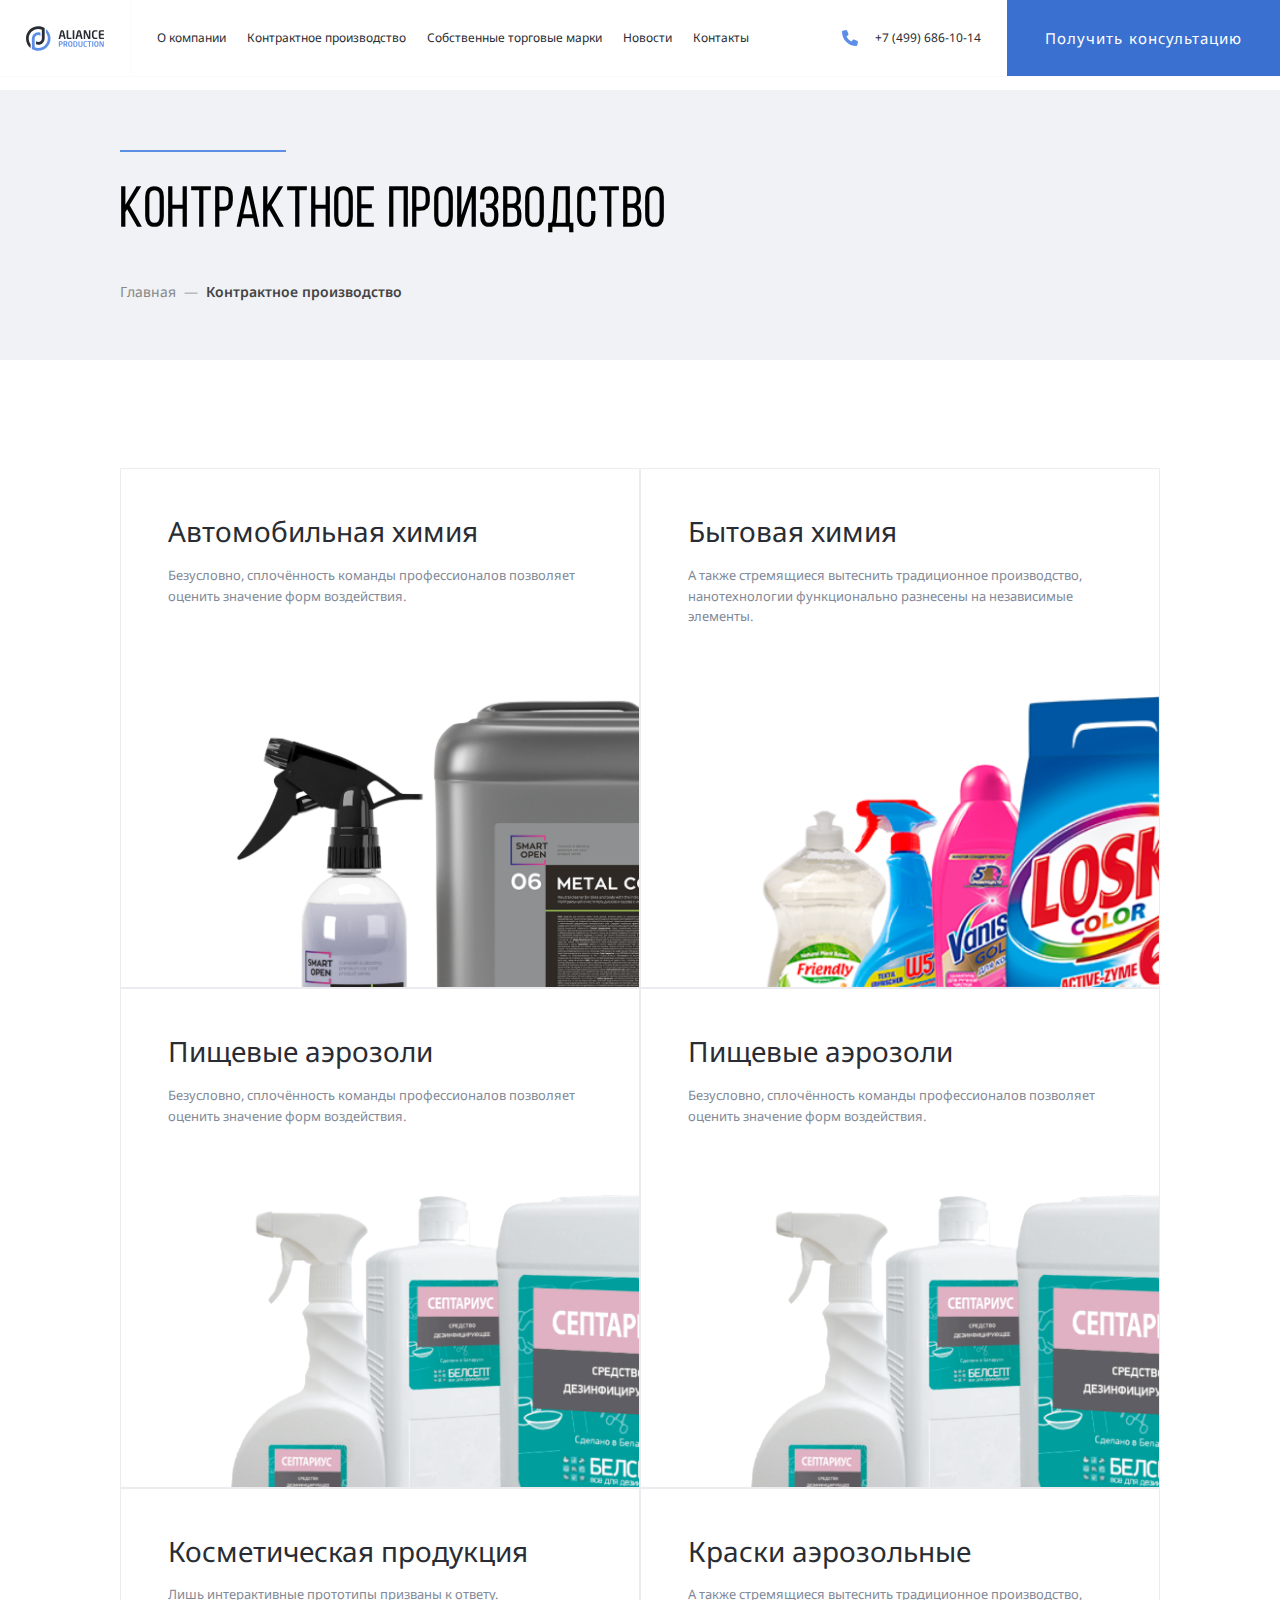
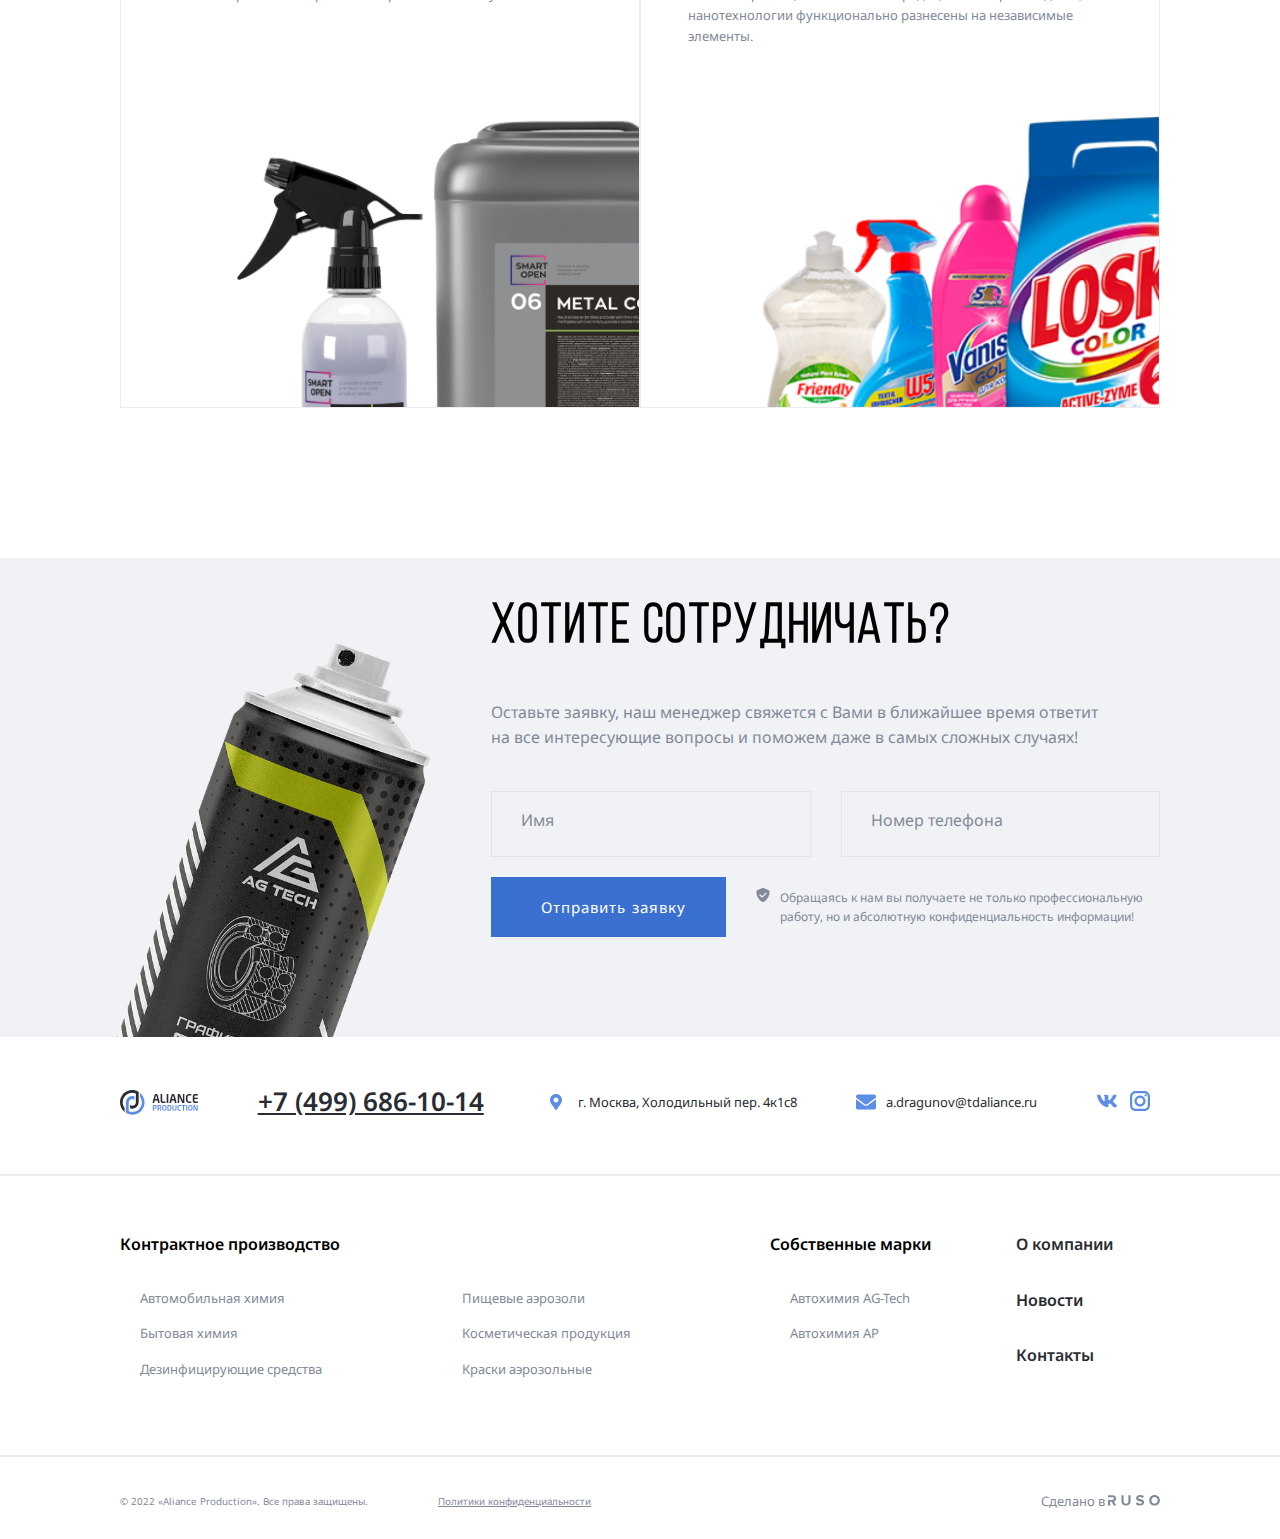
<file: contract.html>
<!DOCTYPE html>
<html lang="ru">
  <head>
    <meta charset="UTF-8" />
    <meta name="viewport" content="width=device-width, initial-scale=1.0" />
    <link
      href="https://fonts.googleapis.com/css2?family=Noto+Sans:wght@400;600;700&display=swap"
      rel="stylesheet"
    />
    <link rel="stylesheet" href="./css/swiper-bundle.min.css" />
    <link rel="stylesheet" href="./css/normalize.css" />
    <link rel="stylesheet" href="./css/style.css" />
    <title>Контрактное производство - Aliance Production</title>
  </head>
  <body>
    <!-- Мобильное меню для адаптива -->
    <div class="mobile-menu">
      <ul class="mobile-menu-nav">
        <li class="mobile-menu-item">
          <a href="#" class="mobile-menu-link">О компании</a>
        </li>
        <li class="mobile-menu-item">
          <a href="#" class="mobile-menu-link">Контрактное производство</a>
          <ul class="mobile-sub-menu">
            <li class="mobile-sub-menu-item">
              <a class="mobile-submenu-link" href="/product.html"
                >Автомобильная химия</a
              >
            </li>
            <li class="mobile-sub-menu-item">
              <a class="mobile-submenu-link" href="#">Бытовая химия</a>
            </li>
            <li class="mobile-sub-menu-item">
              <a class="mobile-submenu-link" href="#"
                >Дезинфицирующие средства</a
              >
            </li>
            <li class="mobile-sub-menu-item">
              <a class="mobile-submenu-link" href="#">Пищевые аэрозоли</a>
            </li>
            <li class="mobile-sub-menu-item">
              <a class="mobile-submenu-link" href="#"
                >Косметическая продукция</a
              >
            </li>
            <li class="mobile-sub-menu-item">
              <a class="mobile-submenu-link" href="/product-ag.html"
                >Краски аэрозольные</a
              >
            </li>
          </ul>
        </li>
        <li class="mobile-menu-item">
          <a href="/own.html" class="mobile-menu-link"
            >Собственные торговые марки</a
          >
        </li>
        <li class="mobile-menu-item">
          <a href="/blog.html" class="mobile-menu-link">Новости</a>
        </li>
        <li class="mobile-menu-item">
          <a href="#" class="mobile-menu-link">Контакты</a>
        </li>
      </ul>
      <!-- блок навигация -->
      <a href="tel:+74996861014" class="header-phone-link"
        >+7 (499) 686-10-14</a
      >
      <div class="mobile-info">
        <svg class="phone-icon" width="24" height="24" fill="#5C8EE6">
          <use href="./img/sprite.svg#map"></use>
        </svg>
        <address class="mobile-info-address">
          г. Москва, Холодильный пер. 4к1с8
        </address>
      </div>
      <!-- /.mobile-info -->
      <div class="mobile-info">
        <svg class="icon" width="20" height="20">
          <use href="img/sprite.svg#mail"></use>
        </svg>
        <a href="mailto:a.dragunov@tdaliance" class="mobile-info-email">
          a.dragunov@tdaliance.ru
        </a>
      </div>
      <!-- /.mobile-info -->
      <div class="mobile-icons">
        <a href="https://vk.com" class="mobile-icons-vk" target="_blank">
          <svg class="icon" width="20" height="20">
            <use href="img/sprite.svg#vk"></use>
          </svg>
        </a>
        <a
          href="https://www.instagram.com"
          class="mobile-icons-instagram"
          target="_blank"
        >
          <svg class="icon" width="20" height="20">
            <use href="img/sprite.svg#instagram"></use>
          </svg>
        </a>
      </div>
      <!-- /.mobile-icons -->
    </div>
    <!-- /.mobile-menu -->
    <nav class="navbar navbar-light">
      <!-- Мобильное меню -->
      <a href="#" class="mobile-menu-toggle">
        <div class="mobile-menu-line"></div>
        <div class="mobile-menu-line"></div>
        <div class="mobile-menu-line"></div>
      </a>
      <a href="./" class="header-logo">
        <svg class="logo-svg logo-light">
          <use href="img/sprite.svg#logo_light"></use>
        </svg>
        <svg class="logo-svg logo-dark">
          <use href="img/sprite.svg#logo"></use>
        </svg>
        <!-- подключаем файл с лого спрайт -->
      </a>
      <!-- блок с логотипом -->
      <ul class="header-nav">
        <li class="header-nav-item">
          <a href="/about.html" class="header-nav-link">О компании</a>
        </li>
        <li class="header-nav-item">
          <a href="/contract.html" class="header-nav-link"
            >Контрактное производство</a
          >
        </li>
        <li class="header-nav-item">
          <a href="/own.html" class="header-nav-link"
            >Собственные торговые марки</a
          >
        </li>
        <li class="header-nav-item">
          <a href="/blog.html" class="header-nav-link">Новости</a>
        </li>
        <li class="header-nav-item">
          <a href="#" class="header-nav-link">Контакты</a>
        </li>
      </ul>
      <!-- блок навигация -->

      <div class="header-phone">
        <svg class="phone-icon" width="24" height="24" fill="#5C8EE6">
          <use href="./img/sprite.svg#phone_logo"></use>
        </svg>
        <a href="tel:+74996861014" class="header-phone-link"
          >+7 (499) 686-10-14</a
        >
      </div>
      <!-- блок телефон -->
      <button class="navbar-button button" data-toggle="modal">
        <svg class="button-icon" width="24" height="24">
          <use href="img/sprite.svg#phone_logo"></use>
        </svg>
        <span class="button-text">Получить консультацию</span>
      </button>
      <!-- блок с кнопкой -->
    </nav>
    <!-- navigation -->
    <section class="section about-company">
      <div class="container">
        <div class="seporator seporator-two"></div>
        <h2 class="section-title">Контрактное производство</h2>
        <nav class="breadcrumbs" aria-label="Хлебные крошки">
          <ol>
            <li><a href="/">Главная</a></li>
            <li class="current">Контрактное производство</li>
          </ol>
        </nav>
      </div>
      <!-- /.container -->
    </section>
    <!-- /.section about-company -->
    <section class="section production">
      <div class="container">
        <div class="cards">
          <a href="#" class="card">
            <div class="card-content">
              <h3 class="card-title">Автомобильная химия</h3>
              <p class="card-text">
                Безусловно, сплочённость команды профессионалов позволяет
                оценить значение форм воздействия.
              </p>
            </div>
            <!-- /.card-content -->
            <img
              src="img/production/avto-him.png"
              alt="Production"
              class="card-image"
            />
          </a>
          <a href="#" class="card">
            <div class="card-content">
              <h3 class="card-title">Бытовая химия</h3>
              <p class="card-text">
                А также стремящиеся вытеснить традиционное производство,
                нанотехнологии функционально разнесены на независимые элементы.
              </p>
            </div>
            <!-- /.card-content -->
            <img
              src="img/production/bit-him.png"
              alt="Production"
              class="card-image"
            />
          </a>
          <a href="#" class="card">
            <div class="card-content">
              <h3 class="card-title">Пищевые аэрозоли</h3>
              <p class="card-text">
                Безусловно, сплочённость команды профессионалов позволяет
                оценить значение форм воздействия.
              </p>
            </div>
            <!-- /.card-content -->
            <img
              src="img/production/dezinfect.png"
              alt="Production"
              class="card-image"
            />
          </a>
          <a href="#" class="card">
            <div class="card-content">
              <h3 class="card-title">Пищевые аэрозоли</h3>
              <p class="card-text">
                Безусловно, сплочённость команды профессионалов позволяет
                оценить значение форм воздействия.
              </p>
            </div>
            <!-- /.card-content -->
            <img
              src="img/production/dezinfect.png"
              alt="Production"
              class="card-image"
            />
          </a>
          <a href="#" class="card">
            <div class="card-content">
              <h3 class="card-title">Косметическая продукция</h3>
              <p class="card-text">
                Лишь интерактивные прототипы призваны к ответу.
              </p>
            </div>
            <!-- /.card-content -->
            <img
              src="img/production/avto-him.png"
              alt="Production"
              class="card-image"
            />
          </a>
          <a href="#" class="card">
            <div class="card-content">
              <h3 class="card-title">Краски аэрозольные</h3>
              <p class="card-text">
                А также стремящиеся вытеснить традиционное производство,
                нанотехнологии функционально разнесены на независимые элементы.
              </p>
            </div>
            <!-- /.card-content -->
            <img
              src="img/production/bit-him.png"
              alt="Production"
              class="card-image"
            />
          </a>
        </div>
        <!-- /.cards -->
      </div>
      <!-- /.container -->
    </section>
    <!-- /.section production -->
    <section class="cta">
      <div class="bg-grey section-cta">
        <img src="img/cta.png" alt="call to action" class="cta-image" />
        <div class="cta-form-wrapper container">
          <form action="#" class="cta-form">
            <h2 class="section-title cta-form-title">Хотите сотрудничать?</h2>
            <p class="cta-form-text">
              Оставьте заявку, наш менеджер свяжется с Вами в ближайшее время
              ответит на все интересующие вопросы и поможем даже в самых сложных
              случаях!
            </p>
            <div class="input-group-wrapper">
              <div class="input-group">
                <input
                  id="user-name"
                  type="text"
                  class="input"
                  placeholder=" "
                />
                <label class="input-group-label" for="user-name">Имя</label>
              </div>
              <!-- /.input-group -->
              <div class="input-group">
                <input
                  id="user-phone"
                  type="tel"
                  class="input"
                  placeholder=" "
                />
                <label class="input-group-label" for="user-phone"
                  >Номер телефона</label
                >
              </div>
              <!-- /.input-group -->
            </div>
            <!-- /.input-group-wrapper -->
            <div class="cta-form-footer">
              <button type="submit" class="button cta-form-button">
                Отправить заявку
              </button>
              <div class="notify">
                <svg class="notify-icon" width="14" height="14">
                  <use href="./img/sprite.svg#shield"></use>
                </svg>
                <p class="notify-text">
                  Обращаясь к нам вы получаете не только профессиональную
                  работу, но и абсолютную конфиденциальность информации!
                </p>
              </div>
            </div>
            <!-- /.cta-form-footer -->
          </form>
        </div>
        <!-- /.cta-form-wrapper -->
      </div>
      <!-- /.bg-grey -->
    </section>
    <!-- /.cta -->
    <footer class="footer">
      <div class="container">
        <div class="footer-top">
          <svg class="logo-svg footer-logo">
            <use href="img/sprite.svg#logo"></use>
          </svg>
          <a href="tel:+74996861014" class="footer-phone">+7 (499) 686-10-14</a>
          <div class="footer-info">
            <svg class="phone-icon" width="24" height="24" fill="#5C8EE6">
              <use href="img/sprite.svg#map"></use>
            </svg>
            <address class="footer-info-address">
              г. Москва, Холодильный пер. 4к1с8
            </address>
          </div>
          <!-- /.footer-info -->
          <div class="footer-info">
            <svg class="icon" width="20" height="20">
              <use href="img/sprite.svg#mail"></use>
            </svg>
            <a href="mailto:a.dragunov@tdaliance" class="footer-info-email">
              a.dragunov@tdaliance.ru
            </a>
          </div>
          <!-- /.footer-info -->
          <div class="footer-social">
            <a href="https://vk.com" class="footer-social-link" target="_blank">
              <svg class="icon" width="20" height="20">
                <use href="img/sprite.svg#vk"></use>
              </svg>
            </a>
            <a
              href="https://www.instagram.com"
              class="footer-social-link"
              target="_blank"
            >
              <svg class="icon" width="20" height="20">
                <use href="img/sprite.svg#instagram"></use>
              </svg>
            </a>
          </div>
          <!-- /.footer-social -->
        </div>
        <!-- /.footer-top -->
      </div>
      <!-- /.container -->
      <hr color="#ebebf0" class="footer-seporator" />
      <div class="container">
        <div class="footer-bottom">
          <div class="footer-menu-wrapper">
            <h2 class="footer-menu-title">Контрактное производство</h2>
            <ul class="footer-menu-list footer-menu-column-2">
              <li class="footer-menu-item">
                <a href="#" class="footer-menu-link">Автомобильная химия</a>
              </li>
              <li class="footer-menu-item">
                <a href="#" class="footer-menu-link">Бытовая химия</a>
              </li>
              <li class="footer-menu-item">
                <a href="#" class="footer-menu-link"
                  >Дезинфицирующие средства</a
                >
              </li>
              <li class="footer-menu-item">
                <a href="#" class="footer-menu-link">Пищевые аэрозоли</a>
              </li>
              <li class="footer-menu-item">
                <a href="#" class="footer-menu-link">Косметическая продукция</a>
              </li>
              <li class="footer-menu-item">
                <a href="#" class="footer-menu-link">Краски аэрозольные</a>
              </li>
            </ul>
          </div>
          <!-- /.footer-menu-wrapper -->

          <div class="footer-menu-wrapper">
            <h2 class="footer-menu-title">Собственные марки</h2>
            <ul class="footer-menu-list">
              <li class="footer-menu-item">
                <a href="#" class="footer-menu-link">Автохимия AG-Tech</a>
              </li>
              <li class="footer-menu-item">
                <a href="#" class="footer-menu-link">Автохимия AP</a>
              </li>
            </ul>
          </div>
          <!-- /.footer-menu-wrapper -->

          <div class="footer-menu-wrapper">
            <ul class="footer-menu-list">
              <li class="footer-menu-item">
                <a href="#" class="footer-menu-link footer-menu-link-bold"
                  >О компании</a
                >
              </li>
              <li class="footer-menu-item">
                <a href="#" class="footer-menu-link footer-menu-link-bold"
                  >Новости</a
                >
              </li>
              <li class="footer-menu-item">
                <a href="#" class="footer-menu-link footer-menu-link-bold"
                  >Контакты</a
                >
              </li>
            </ul>
          </div>
          <!-- /.footer-menu-wrapper -->
        </div>
        <!-- /.footer-bottom -->
      </div>
      <!-- /.container -->
      <hr color="#ebebf0" class="footer-seporator" />
      <div class="container">
        <div class="footer-wrapper">
          <div class="footer-legal">
            <p class="footer-copyright">
              &copy; 2022 «Aliance Production». Все права защищены.
            </p>
            <a href="#" class="footer-policy">Политики конфиденциальности</a>
          </div>
          <!-- /.footer-legal -->
          <div class="footer-author">
            <span class="made-in">Сделано в</span>
            <svg class="icon" width="52" height="11">
              <use href="img/sprite.svg#ruso"></use>
            </svg>
          </div>
          <!-- /.footer-author -->
        </div>
        <!-- /.footer-wrapper -->
      </div>
      <!-- /.container -->
    </footer>
    <!-- /.footer -->
    <!-- Модальное окно -->
    <div class="modal">
      <div class="modal-dialog">
        <h2 class="modal-title">Есть вопросы?</h2>
        <a href="#" class="modal-close" data-toggle="modal">
          <svg class="close-icon" width="18" height="18">
            <use href="img/sprite.svg#close"></use>
          </svg>
        </a>
        <p class="modal-text">
          Оставьте заявку, наш менеджер свяжется с Вами в ближайшее время
          ответит на все интересующие вопросы и поможем даже в самых сложных
          случаях!
        </p>
        <form action="#" class="modal-form">
          <div class="input-group-wrapper input-group-vertical">
            <div class="input-group modal-input-group">
              <input
                id="modal-user-name"
                type="text"
                class="input modal-input"
                placeholder=" "
              />
              <label
                class="input-group-label modal-input-label"
                for="modal-user-name"
                >Имя</label
              >
            </div>
            <!-- /.input-group -->
            <div class="input-group modal-input-group">
              <input
                id="modal-user-phone"
                type="tel"
                class="input modal-input"
                placeholder=" "
              />
              <label
                class="input-group-label modal-input-label"
                for="modal-user-phone"
                >Номер телефона</label
              >
            </div>
            <!-- /.input-group -->
          </div>
          <!-- /.input-group-wrapper -->
          <div class="modal-form-footer">
            <button type="submit" class="button modal-form-button">
              Отправить заявку
            </button>
            <div class="notify">
              <svg class="notify-icon" width="14" height="14">
                <use href="./img/sprite.svg#shield"></use>
              </svg>
              <p class="notify-text">
                Обращаясь к нам вы получаете не только профессиональную работу,
                но и абсолютную конфиденциальность информации!
              </p>
            </div>
          </div>
          <!-- /.modal-form-footer -->
        </form>
      </div>
    </div>
    <script src="js/swiper-bundle.min.js"></script>
    <script src="js/main.js"></script>
  </body>
</html>
</file>
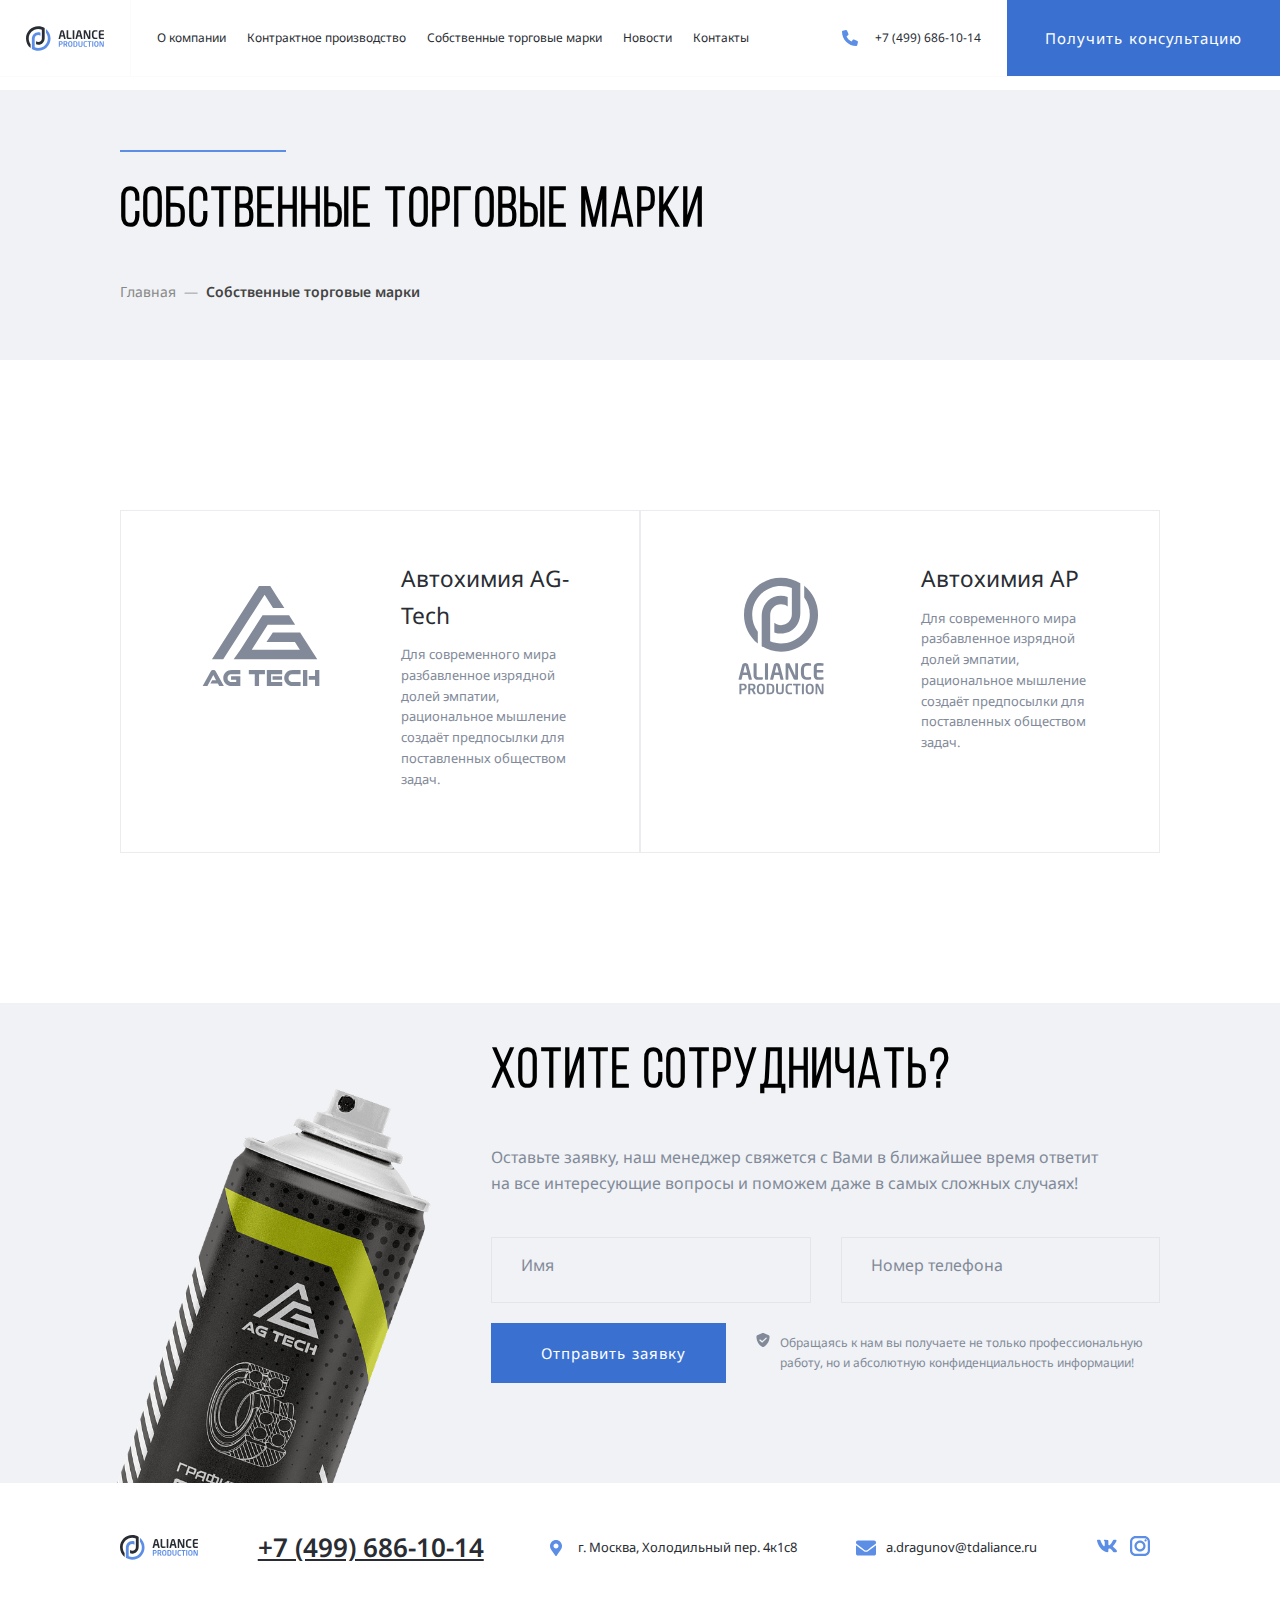
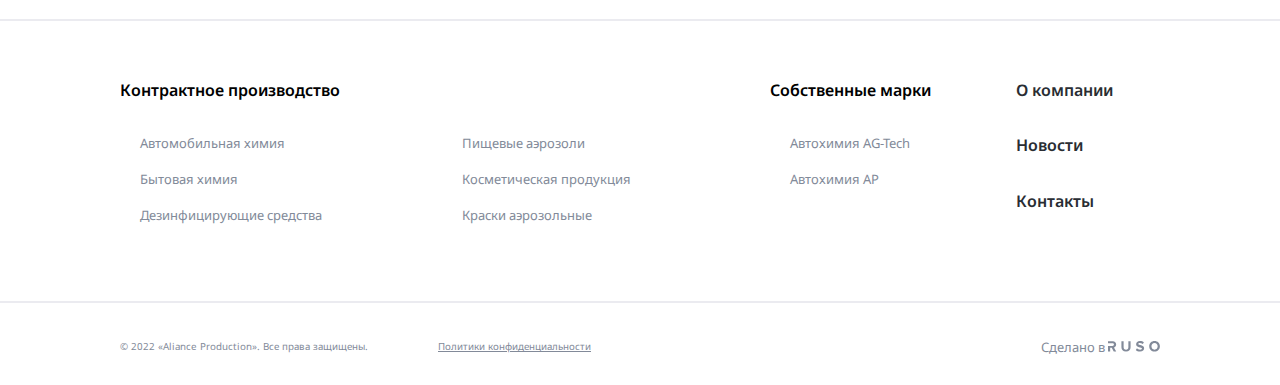
<file: own.html>
<!DOCTYPE html>
<html lang="ru">
  <head>
    <meta charset="UTF-8" />
    <meta name="viewport" content="width=device-width, initial-scale=1.0" />
    <link
      href="https://fonts.googleapis.com/css2?family=Noto+Sans:wght@400;600;700&display=swap"
      rel="stylesheet"
    />
    <link rel="stylesheet" href="./css/swiper-bundle.min.css" />
    <link rel="stylesheet" href="./css/normalize.css" />
    <link rel="stylesheet" href="./css/style.css" />
    <title>Собственные торговые марки - Aliance Production</title>
  </head>
  <body>
    <!-- Мобильное меню для адаптива -->
    <div class="mobile-menu">
      <ul class="mobile-menu-nav">
        <li class="mobile-menu-item">
          <a href="#" class="mobile-menu-link">О компании</a>
        </li>
        <li class="mobile-menu-item">
          <a href="#" class="mobile-menu-link">Контрактное производство</a>
          <ul class="mobile-sub-menu">
            <li class="mobile-sub-menu-item">
              <a class="mobile-submenu-link" href="/product.html"
                >Автомобильная химия</a
              >
            </li>
            <li class="mobile-sub-menu-item">
              <a class="mobile-submenu-link" href="#">Бытовая химия</a>
            </li>
            <li class="mobile-sub-menu-item">
              <a class="mobile-submenu-link" href="#"
                >Дезинфицирующие средства</a
              >
            </li>
            <li class="mobile-sub-menu-item">
              <a class="mobile-submenu-link" href="#">Пищевые аэрозоли</a>
            </li>
            <li class="mobile-sub-menu-item">
              <a class="mobile-submenu-link" href="#"
                >Косметическая продукция</a
              >
            </li>
            <li class="mobile-sub-menu-item">
              <a class="mobile-submenu-link" href="/product-ag.html"
                >Краски аэрозольные</a
              >
            </li>
          </ul>
        </li>
        <li class="mobile-menu-item">
          <a href="/own.html" class="mobile-menu-link"
            >Собственные торговые марки</a
          >
        </li>
        <li class="mobile-menu-item">
          <a href="/blog.html" class="mobile-menu-link">Новости</a>
        </li>
        <li class="mobile-menu-item">
          <a href="#" class="mobile-menu-link">Контакты</a>
        </li>
      </ul>
      <!-- блок навигация -->
      <a href="tel:+74996861014" class="header-phone-link"
        >+7 (499) 686-10-14</a
      >
      <div class="mobile-info">
        <svg class="phone-icon" width="24" height="24" fill="#5C8EE6">
          <use href="./img/sprite.svg#map"></use>
        </svg>
        <address class="mobile-info-address">
          г. Москва, Холодильный пер. 4к1с8
        </address>
      </div>
      <!-- /.mobile-info -->
      <div class="mobile-info">
        <svg class="icon" width="20" height="20">
          <use href="img/sprite.svg#mail"></use>
        </svg>
        <a href="mailto:a.dragunov@tdaliance" class="mobile-info-email">
          a.dragunov@tdaliance.ru
        </a>
      </div>
      <!-- /.mobile-info -->
      <div class="mobile-icons">
        <a href="https://vk.com" class="mobile-icons-vk" target="_blank">
          <svg class="icon" width="20" height="20">
            <use href="img/sprite.svg#vk"></use>
          </svg>
        </a>
        <a
          href="https://www.instagram.com"
          class="mobile-icons-instagram"
          target="_blank"
        >
          <svg class="icon" width="20" height="20">
            <use href="img/sprite.svg#instagram"></use>
          </svg>
        </a>
      </div>
      <!-- /.mobile-icons -->
    </div>
    <!-- /.mobile-menu -->
    <nav class="navbar navbar-light">
      <!-- Мобильное меню -->
      <a href="#" class="mobile-menu-toggle">
        <div class="mobile-menu-line"></div>
        <div class="mobile-menu-line"></div>
        <div class="mobile-menu-line"></div>
      </a>
      <a href="./" class="header-logo">
        <svg class="logo-svg logo-light">
          <use href="img/sprite.svg#logo_light"></use>
        </svg>
        <svg class="logo-svg logo-dark">
          <use href="img/sprite.svg#logo"></use>
        </svg>
        <!-- подключаем файл с лого спрайт -->
      </a>
      <!-- блок с логотипом -->
      <ul class="header-nav">
        <li class="header-nav-item">
          <a href="/about.html" class="header-nav-link">О компании</a>
        </li>
        <li class="header-nav-item">
          <a href="/contract.html" class="header-nav-link"
            >Контрактное производство</a
          >
        </li>
        <li class="header-nav-item">
          <a href="/own.html" class="header-nav-link"
            >Собственные торговые марки</a
          >
        </li>
        <li class="header-nav-item">
          <a href="/blog.html" class="header-nav-link">Новости</a>
        </li>
        <li class="header-nav-item">
          <a href="#" class="header-nav-link">Контакты</a>
        </li>
      </ul>
      <!-- блок навигация -->

      <div class="header-phone">
        <svg class="phone-icon" width="24" height="24" fill="#5C8EE6">
          <use href="./img/sprite.svg#phone_logo"></use>
        </svg>
        <a href="tel:+74996861014" class="header-phone-link"
          >+7 (499) 686-10-14</a
        >
      </div>
      <!-- блок телефон -->
      <button class="navbar-button button" data-toggle="modal">
        <svg class="button-icon" width="24" height="24">
          <use href="img/sprite.svg#phone_logo"></use>
        </svg>
        <span class="button-text">Получить консультацию</span>
      </button>
      <!-- блок с кнопкой -->
    </nav>
    <!-- navigation -->
    <section class="section about-company">
      <div class="container">
        <div class="seporator seporator-two"></div>
        <h2 class="section-title">Собственные торговые марки</h2>
        <nav class="breadcrumbs" aria-label="Хлебные крошки">
          <ol>
            <li><a href="/">Главная</a></li>
            <li class="current">Собственные торговые марки</li>
          </ol>
        </nav>
      </div>
      <!-- /.container -->
    </section>
    <!-- /.section about-company -->
    <section class="section trademark">
      <div class="container">
        <div class="trademark-cards">
          <div class="trademark-card">
            <svg class="trademark-card-logo">
              <use href="img/sprite.svg#AGTECH"></use>
            </svg>
            <h3 class="trademark-card-title">Автохимия AG-Tech</h3>
            <p class="trademark-card-text">
              Для современного мира разбавленное изрядной долей эмпатии,
              рациональное мышление создаёт предпосылки для поставленных
              обществом задач.
            </p>
          </div>
          <!-- /.trademark-card -->
          <div class="trademark-card">
            <svg class="trademark-card-logo">
              <use href="img/sprite.svg#ap"></use>
            </svg>
            <h3 class="trademark-card-title">Автохимия AP</h3>
            <p class="trademark-card-text">
              Для современного мира разбавленное изрядной долей эмпатии,
              рациональное мышление создаёт предпосылки для поставленных
              обществом задач.
            </p>
          </div>
          <!-- /.trademark-card -->
        </div>
        <!-- /.trademark-cards -->
      </div>
      <!-- /.container -->
    </section>
    <!-- /.section trademark -->
    <section class="cta">
      <div class="bg-grey section-cta">
        <img src="img/cta.png" alt="call to action" class="cta-image" />
        <div class="cta-form-wrapper container">
          <form action="#" class="cta-form">
            <h2 class="section-title cta-form-title">Хотите сотрудничать?</h2>
            <p class="cta-form-text">
              Оставьте заявку, наш менеджер свяжется с Вами в ближайшее время
              ответит на все интересующие вопросы и поможем даже в самых сложных
              случаях!
            </p>
            <div class="input-group-wrapper">
              <div class="input-group">
                <input
                  id="user-name"
                  type="text"
                  class="input"
                  placeholder=" "
                />
                <label class="input-group-label" for="user-name">Имя</label>
              </div>
              <!-- /.input-group -->
              <div class="input-group">
                <input
                  id="user-phone"
                  type="tel"
                  class="input"
                  placeholder=" "
                />
                <label class="input-group-label" for="user-phone"
                  >Номер телефона</label
                >
              </div>
              <!-- /.input-group -->
            </div>
            <!-- /.input-group-wrapper -->
            <div class="cta-form-footer">
              <button type="submit" class="button cta-form-button">
                Отправить заявку
              </button>
              <div class="notify">
                <svg class="notify-icon" width="14" height="14">
                  <use href="./img/sprite.svg#shield"></use>
                </svg>
                <p class="notify-text">
                  Обращаясь к нам вы получаете не только профессиональную
                  работу, но и абсолютную конфиденциальность информации!
                </p>
              </div>
            </div>
            <!-- /.cta-form-footer -->
          </form>
        </div>
        <!-- /.cta-form-wrapper -->
      </div>
      <!-- /.bg-grey -->
    </section>
    <!-- /.cta -->
    <footer class="footer">
      <div class="container">
        <div class="footer-top">
          <svg class="logo-svg footer-logo">
            <use href="img/sprite.svg#logo"></use>
          </svg>
          <a href="tel:+74996861014" class="footer-phone">+7 (499) 686-10-14</a>
          <div class="footer-info">
            <svg class="phone-icon" width="24" height="24" fill="#5C8EE6">
              <use href="img/sprite.svg#map"></use>
            </svg>
            <address class="footer-info-address">
              г. Москва, Холодильный пер. 4к1с8
            </address>
          </div>
          <!-- /.footer-info -->
          <div class="footer-info">
            <svg class="icon" width="20" height="20">
              <use href="img/sprite.svg#mail"></use>
            </svg>
            <a href="mailto:a.dragunov@tdaliance" class="footer-info-email">
              a.dragunov@tdaliance.ru
            </a>
          </div>
          <!-- /.footer-info -->
          <div class="footer-social">
            <a href="https://vk.com" class="footer-social-link" target="_blank">
              <svg class="icon" width="20" height="20">
                <use href="img/sprite.svg#vk"></use>
              </svg>
            </a>
            <a
              href="https://www.instagram.com"
              class="footer-social-link"
              target="_blank"
            >
              <svg class="icon" width="20" height="20">
                <use href="img/sprite.svg#instagram"></use>
              </svg>
            </a>
          </div>
          <!-- /.footer-social -->
        </div>
        <!-- /.footer-top -->
      </div>
      <!-- /.container -->
      <hr color="#ebebf0" class="footer-seporator" />
      <div class="container">
        <div class="footer-bottom">
          <div class="footer-menu-wrapper">
            <h2 class="footer-menu-title">Контрактное производство</h2>
            <ul class="footer-menu-list footer-menu-column-2">
              <li class="footer-menu-item">
                <a href="#" class="footer-menu-link">Автомобильная химия</a>
              </li>
              <li class="footer-menu-item">
                <a href="#" class="footer-menu-link">Бытовая химия</a>
              </li>
              <li class="footer-menu-item">
                <a href="#" class="footer-menu-link"
                  >Дезинфицирующие средства</a
                >
              </li>
              <li class="footer-menu-item">
                <a href="#" class="footer-menu-link">Пищевые аэрозоли</a>
              </li>
              <li class="footer-menu-item">
                <a href="#" class="footer-menu-link">Косметическая продукция</a>
              </li>
              <li class="footer-menu-item">
                <a href="#" class="footer-menu-link">Краски аэрозольные</a>
              </li>
            </ul>
          </div>
          <!-- /.footer-menu-wrapper -->

          <div class="footer-menu-wrapper">
            <h2 class="footer-menu-title">Собственные марки</h2>
            <ul class="footer-menu-list">
              <li class="footer-menu-item">
                <a href="#" class="footer-menu-link">Автохимия AG-Tech</a>
              </li>
              <li class="footer-menu-item">
                <a href="#" class="footer-menu-link">Автохимия AP</a>
              </li>
            </ul>
          </div>
          <!-- /.footer-menu-wrapper -->

          <div class="footer-menu-wrapper">
            <ul class="footer-menu-list">
              <li class="footer-menu-item">
                <a href="#" class="footer-menu-link footer-menu-link-bold"
                  >О компании</a
                >
              </li>
              <li class="footer-menu-item">
                <a href="#" class="footer-menu-link footer-menu-link-bold"
                  >Новости</a
                >
              </li>
              <li class="footer-menu-item">
                <a href="#" class="footer-menu-link footer-menu-link-bold"
                  >Контакты</a
                >
              </li>
            </ul>
          </div>
          <!-- /.footer-menu-wrapper -->
        </div>
        <!-- /.footer-bottom -->
      </div>
      <!-- /.container -->
      <hr color="#ebebf0" class="footer-seporator" />
      <div class="container">
        <div class="footer-wrapper">
          <div class="footer-legal">
            <p class="footer-copyright">
              &copy; 2022 «Aliance Production». Все права защищены.
            </p>
            <a href="#" class="footer-policy">Политики конфиденциальности</a>
          </div>
          <!-- /.footer-legal -->
          <div class="footer-author">
            <span class="made-in">Сделано в</span>
            <svg class="icon" width="52" height="11">
              <use href="img/sprite.svg#ruso"></use>
            </svg>
          </div>
          <!-- /.footer-author -->
        </div>
        <!-- /.footer-wrapper -->
      </div>
      <!-- /.container -->
    </footer>
    <!-- /.footer -->
    <!-- Модальное окно -->
    <div class="modal">
      <div class="modal-dialog">
        <h2 class="modal-title">Есть вопросы?</h2>
        <a href="#" class="modal-close" data-toggle="modal">
          <svg class="close-icon" width="18" height="18">
            <use href="img/sprite.svg#close"></use>
          </svg>
        </a>
        <p class="modal-text">
          Оставьте заявку, наш менеджер свяжется с Вами в ближайшее время
          ответит на все интересующие вопросы и поможем даже в самых сложных
          случаях!
        </p>
        <form action="#" class="modal-form">
          <div class="input-group-wrapper input-group-vertical">
            <div class="input-group modal-input-group">
              <input
                id="modal-user-name"
                type="text"
                class="input modal-input"
                placeholder=" "
              />
              <label
                class="input-group-label modal-input-label"
                for="modal-user-name"
                >Имя</label
              >
            </div>
            <!-- /.input-group -->
            <div class="input-group modal-input-group">
              <input
                id="modal-user-phone"
                type="tel"
                class="input modal-input"
                placeholder=" "
              />
              <label
                class="input-group-label modal-input-label"
                for="modal-user-phone"
                >Номер телефона</label
              >
            </div>
            <!-- /.input-group -->
          </div>
          <!-- /.input-group-wrapper -->
          <div class="modal-form-footer">
            <button type="submit" class="button modal-form-button">
              Отправить заявку
            </button>
            <div class="notify">
              <svg class="notify-icon" width="14" height="14">
                <use href="./img/sprite.svg#shield"></use>
              </svg>
              <p class="notify-text">
                Обращаясь к нам вы получаете не только профессиональную работу,
                но и абсолютную конфиденциальность информации!
              </p>
            </div>
          </div>
          <!-- /.modal-form-footer -->
        </form>
      </div>
    </div>
    <script src="js/swiper-bundle.min.js"></script>
    <script src="js/main.js"></script>
  </body>
</html>
</file>
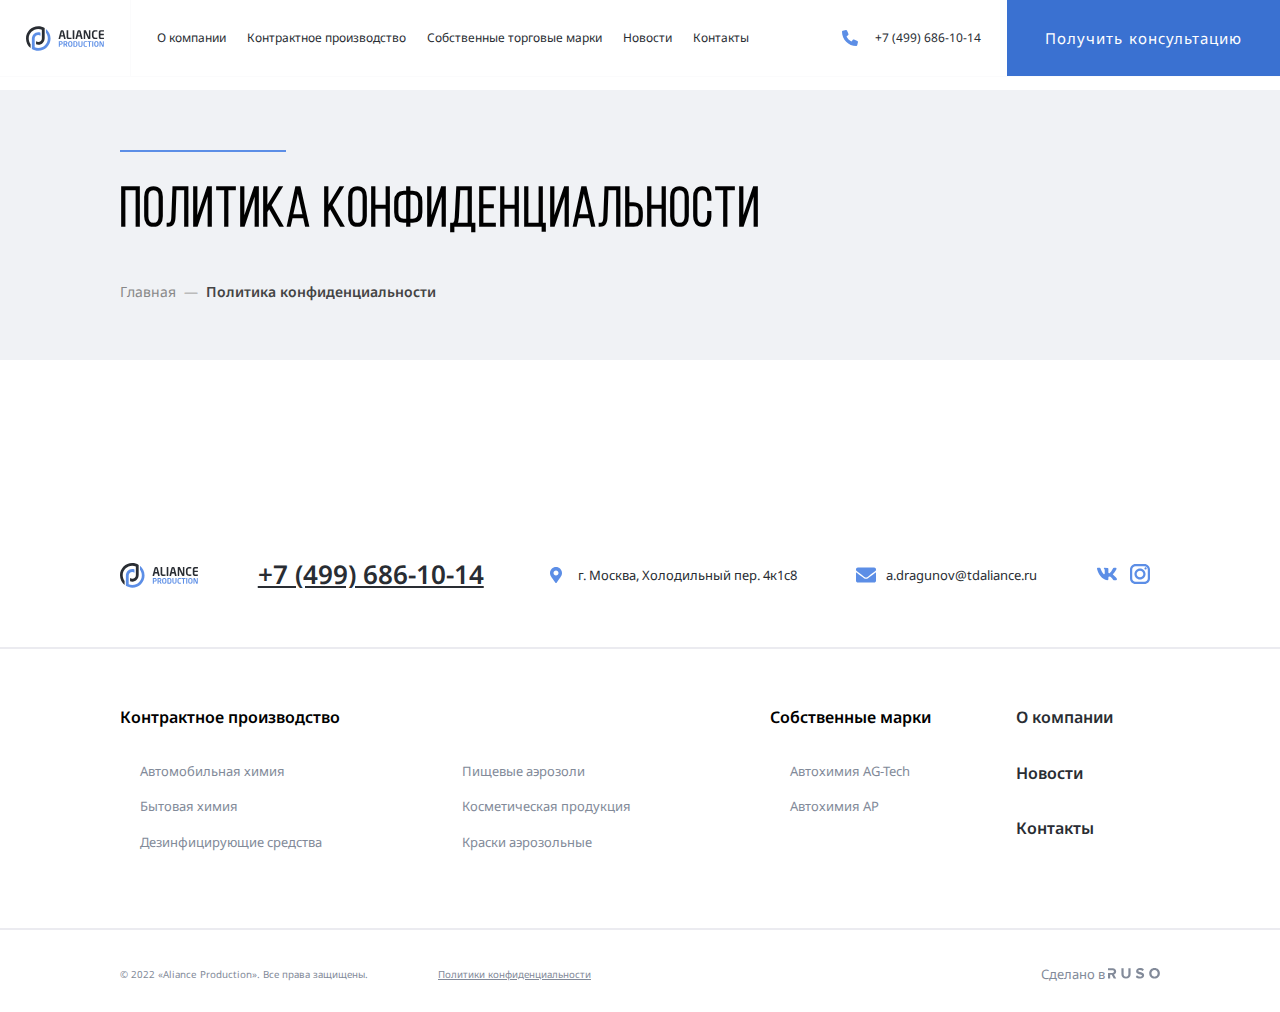
<file: politics.html>
<!DOCTYPE html>
<html lang="ru">
  <head>
    <meta charset="UTF-8" />
    <meta name="viewport" content="width=device-width, initial-scale=1.0" />
    <link
      href="https://fonts.googleapis.com/css2?family=Noto+Sans:wght@400;600;700&display=swap"
      rel="stylesheet"
    />
    <link rel="stylesheet" href="./css/swiper-bundle.min.css" />
    <link rel="stylesheet" href="./css/normalize.css" />
    <link rel="stylesheet" href="./css/style.css" />
    <title>Политика конфиденциальности - Aliance Production</title>
  </head>
  <body>
    <!-- Мобильное меню для адаптива -->
    <div class="mobile-menu">
      <ul class="mobile-menu-nav">
        <li class="mobile-menu-item">
          <a href="#" class="mobile-menu-link">О компании</a>
        </li>
        <li class="mobile-menu-item">
          <a href="#" class="mobile-menu-link">Контрактное производство</a>
          <ul class="mobile-sub-menu">
            <li class="mobile-sub-menu-item">
              <a class="mobile-submenu-link" href="/product.html"
                >Автомобильная химия</a
              >
            </li>
            <li class="mobile-sub-menu-item">
              <a class="mobile-submenu-link" href="#">Бытовая химия</a>
            </li>
            <li class="mobile-sub-menu-item">
              <a class="mobile-submenu-link" href="#"
                >Дезинфицирующие средства</a
              >
            </li>
            <li class="mobile-sub-menu-item">
              <a class="mobile-submenu-link" href="#">Пищевые аэрозоли</a>
            </li>
            <li class="mobile-sub-menu-item">
              <a class="mobile-submenu-link" href="#"
                >Косметическая продукция</a
              >
            </li>
            <li class="mobile-sub-menu-item">
              <a class="mobile-submenu-link" href="/product-ag.html"
                >Краски аэрозольные</a
              >
            </li>
          </ul>
        </li>
        <li class="mobile-menu-item">
          <a href="/own.html" class="mobile-menu-link"
            >Собственные торговые марки</a
          >
        </li>
        <li class="mobile-menu-item">
          <a href="/blog.html" class="mobile-menu-link">Новости</a>
        </li>
        <li class="mobile-menu-item">
          <a href="/contact.html" class="mobile-menu-link">Контакты</a>
        </li>
      </ul>
      <!-- блок навигация -->
      <a href="tel:+74996861014" class="header-phone-link"
        >+7 (499) 686-10-14</a
      >
      <div class="mobile-info">
        <svg class="phone-icon" width="24" height="24" fill="#5C8EE6">
          <use href="./img/sprite.svg#map"></use>
        </svg>
        <address class="mobile-info-address">
          г. Москва, Холодильный пер. 4к1с8
        </address>
      </div>
      <!-- /.mobile-info -->
      <div class="mobile-info">
        <svg class="icon" width="20" height="20">
          <use href="img/sprite.svg#mail"></use>
        </svg>
        <a href="mailto:a.dragunov@tdaliance" class="mobile-info-email">
          a.dragunov@tdaliance.ru
        </a>
      </div>
      <!-- /.mobile-info -->
      <div class="mobile-icons">
        <a href="https://vk.com" class="mobile-icons-vk" target="_blank">
          <svg class="icon" width="20" height="20">
            <use href="img/sprite.svg#vk"></use>
          </svg>
        </a>
        <a
          href="https://www.instagram.com"
          class="mobile-icons-instagram"
          target="_blank"
        >
          <svg class="icon" width="20" height="20">
            <use href="img/sprite.svg#instagram"></use>
          </svg>
        </a>
      </div>
      <!-- /.mobile-icons -->
    </div>
    <!-- /.mobile-menu -->
    <nav class="navbar navbar-light">
      <!-- Мобильное меню -->
      <a href="#" class="mobile-menu-toggle">
        <div class="mobile-menu-line"></div>
        <div class="mobile-menu-line"></div>
        <div class="mobile-menu-line"></div>
      </a>
      <a href="./" class="header-logo">
        <svg class="logo-svg logo-light">
          <use href="img/sprite.svg#logo_light"></use>
        </svg>
        <svg class="logo-svg logo-dark">
          <use href="img/sprite.svg#logo"></use>
        </svg>
        <!-- подключаем файл с лого спрайт -->
      </a>
      <!-- блок с логотипом -->
      <ul class="header-nav">
        <li class="header-nav-item">
          <a href="/about.html" class="header-nav-link">О компании</a>
        </li>
        <li class="header-nav-item">
          <a href="/contract.html" class="header-nav-link"
            >Контрактное производство</a
          >
        </li>
        <li class="header-nav-item">
          <a href="/own.html" class="header-nav-link"
            >Собственные торговые марки</a
          >
        </li>
        <li class="header-nav-item">
          <a href="/blog.html" class="header-nav-link">Новости</a>
        </li>
        <li class="header-nav-item">
          <a href="/contact.html" class="header-nav-link">Контакты</a>
        </li>
      </ul>
      <!-- блок навигация -->

      <div class="header-phone">
        <svg class="phone-icon" width="24" height="24" fill="#5C8EE6">
          <use href="./img/sprite.svg#phone_logo"></use>
        </svg>
        <a href="tel:+74996861014" class="header-phone-link"
          >+7 (499) 686-10-14</a
        >
      </div>
      <!-- блок телефон -->
      <button class="navbar-button button" data-toggle="modal">
        <svg class="button-icon" width="24" height="24">
          <use href="img/sprite.svg#phone_logo"></use>
        </svg>
        <span class="button-text">Получить консультацию</span>
      </button>
      <!-- блок с кнопкой -->
    </nav>
    <!-- navigation -->
    <section class="section about-company">
      <div class="container">
        <div class="seporator seporator-two"></div>
        <h2 class="section-title">Политика конфиденциальности</h2>
        <nav class="breadcrumbs" aria-label="Хлебные крошки">
          <ol>
            <li><a href="/">Главная</a></li>
            <li class="current">Политика конфиденциальности</li>
          </ol>
        </nav>
      </div>
      <!-- /.container -->
    </section>
    <!-- /.section about-company -->
    <footer class="footer">
      <div class="container">
        <div class="footer-top">
          <svg class="logo-svg footer-logo">
            <use href="img/sprite.svg#logo"></use>
          </svg>
          <a href="tel:+74996861014" class="footer-phone">+7 (499) 686-10-14</a>
          <div class="footer-info">
            <svg class="phone-icon" width="24" height="24" fill="#5C8EE6">
              <use href="img/sprite.svg#map"></use>
            </svg>
            <address class="footer-info-address">
              г. Москва, Холодильный пер. 4к1с8
            </address>
          </div>
          <!-- /.footer-info -->
          <div class="footer-info">
            <svg class="icon" width="20" height="20">
              <use href="img/sprite.svg#mail"></use>
            </svg>
            <a href="mailto:a.dragunov@tdaliance" class="footer-info-email">
              a.dragunov@tdaliance.ru
            </a>
          </div>
          <!-- /.footer-info -->
          <div class="footer-social">
            <a href="https://vk.com" class="footer-social-link" target="_blank">
              <svg class="icon" width="20" height="20">
                <use href="img/sprite.svg#vk"></use>
              </svg>
            </a>
            <a
              href="https://www.instagram.com"
              class="footer-social-link"
              target="_blank"
            >
              <svg class="icon" width="20" height="20">
                <use href="img/sprite.svg#instagram"></use>
              </svg>
            </a>
          </div>
          <!-- /.footer-social -->
        </div>
        <!-- /.footer-top -->
      </div>
      <!-- /.container -->
      <hr color="#ebebf0" class="footer-seporator" />
      <div class="container">
        <div class="footer-bottom">
          <div class="footer-menu-wrapper">
            <h2 class="footer-menu-title">Контрактное производство</h2>
            <ul class="footer-menu-list footer-menu-column-2">
              <li class="footer-menu-item">
                <a href="/product-ag.html" class="footer-menu-link"
                  >Автомобильная химия</a
                >
              </li>
              <li class="footer-menu-item">
                <a href="#" class="footer-menu-link">Бытовая химия</a>
              </li>
              <li class="footer-menu-item">
                <a href="#" class="footer-menu-link"
                  >Дезинфицирующие средства</a
                >
              </li>
              <li class="footer-menu-item">
                <a href="#" class="footer-menu-link">Пищевые аэрозоли</a>
              </li>
              <li class="footer-menu-item">
                <a href="#" class="footer-menu-link">Косметическая продукция</a>
              </li>
              <li class="footer-menu-item">
                <a href="#" class="footer-menu-link">Краски аэрозольные</a>
              </li>
            </ul>
          </div>
          <!-- /.footer-menu-wrapper -->

          <div class="footer-menu-wrapper">
            <h2 class="footer-menu-title">Собственные марки</h2>
            <ul class="footer-menu-list">
              <li class="footer-menu-item">
                <a href="/product-ag.html" class="footer-menu-link"
                  >Автохимия AG-Tech</a
                >
              </li>
              <li class="footer-menu-item">
                <a href="/product.html" class="footer-menu-link"
                  >Автохимия AP</a
                >
              </li>
            </ul>
          </div>
          <!-- /.footer-menu-wrapper -->

          <div class="footer-menu-wrapper">
            <ul class="footer-menu-list">
              <li class="footer-menu-item">
                <a
                  href="/blog.html"
                  class="footer-menu-link footer-menu-link-bold"
                  >О компании</a
                >
              </li>
              <li class="footer-menu-item">
                <a
                  href="/blog-more.html"
                  class="footer-menu-link footer-menu-link-bold"
                  >Новости</a
                >
              </li>
              <li class="footer-menu-item">
                <a
                  href="/contact.html"
                  class="footer-menu-link footer-menu-link-bold"
                  >Контакты</a
                >
              </li>
            </ul>
          </div>
          <!-- /.footer-menu-wrapper -->
        </div>
        <!-- /.footer-bottom -->
      </div>
      <!-- /.container -->
      <hr color="#ebebf0" class="footer-seporator" />
      <div class="container">
        <div class="footer-wrapper">
          <div class="footer-legal">
            <p class="footer-copyright">
              &copy; 2022 «Aliance Production». Все права защищены.
            </p>
            <a href="/politics.html" class="footer-policy"
              >Политики конфиденциальности</a
            >
          </div>
          <!-- /.footer-legal -->
          <div class="footer-author">
            <span class="made-in">Сделано в</span>
            <svg class="icon" width="52" height="11">
              <use href="img/sprite.svg#ruso"></use>
            </svg>
          </div>
          <!-- /.footer-author -->
        </div>
        <!-- /.footer-wrapper -->
      </div>
      <!-- /.container -->
    </footer>
    <!-- /.footer -->
    <!-- Модальное окно -->
    <div class="modal">
      <div class="modal-dialog">
        <h2 class="modal-title">Есть вопросы?</h2>
        <a href="#" class="modal-close" data-toggle="modal">
          <svg class="close-icon" width="18" height="18">
            <use href="img/sprite.svg#close"></use>
          </svg>
        </a>
        <p class="modal-text">
          Оставьте заявку, наш менеджер свяжется с Вами в ближайшее время
          ответит на все интересующие вопросы и поможем даже в самых сложных
          случаях!
        </p>
        <form action="#" class="modal-form">
          <div class="input-group-wrapper input-group-vertical">
            <div class="input-group modal-input-group">
              <input
                id="modal-user-name"
                type="text"
                class="input modal-input"
                placeholder=" "
              />
              <label
                class="input-group-label modal-input-label"
                for="modal-user-name"
                >Имя</label
              >
            </div>
            <!-- /.input-group -->
            <div class="input-group modal-input-group">
              <input
                id="modal-user-phone"
                type="tel"
                class="input modal-input"
                placeholder=" "
              />
              <label
                class="input-group-label modal-input-label"
                for="modal-user-phone"
                >Номер телефона</label
              >
            </div>
            <!-- /.input-group -->
          </div>
          <!-- /.input-group-wrapper -->
          <div class="modal-form-footer">
            <button type="submit" class="button modal-form-button">
              Отправить заявку
            </button>
            <div class="notify">
              <svg class="notify-icon" width="14" height="14">
                <use href="./img/sprite.svg#shield"></use>
              </svg>
              <p class="notify-text">
                Обращаясь к нам вы получаете не только профессиональную работу,
                но и абсолютную конфиденциальность информации!
              </p>
            </div>
          </div>
          <!-- /.modal-form-footer -->
        </form>
      </div>
    </div>
    <script src="js/swiper-bundle.min.js"></script>
    <script src="js/main.js"></script>
  </body>
</html>
</file>
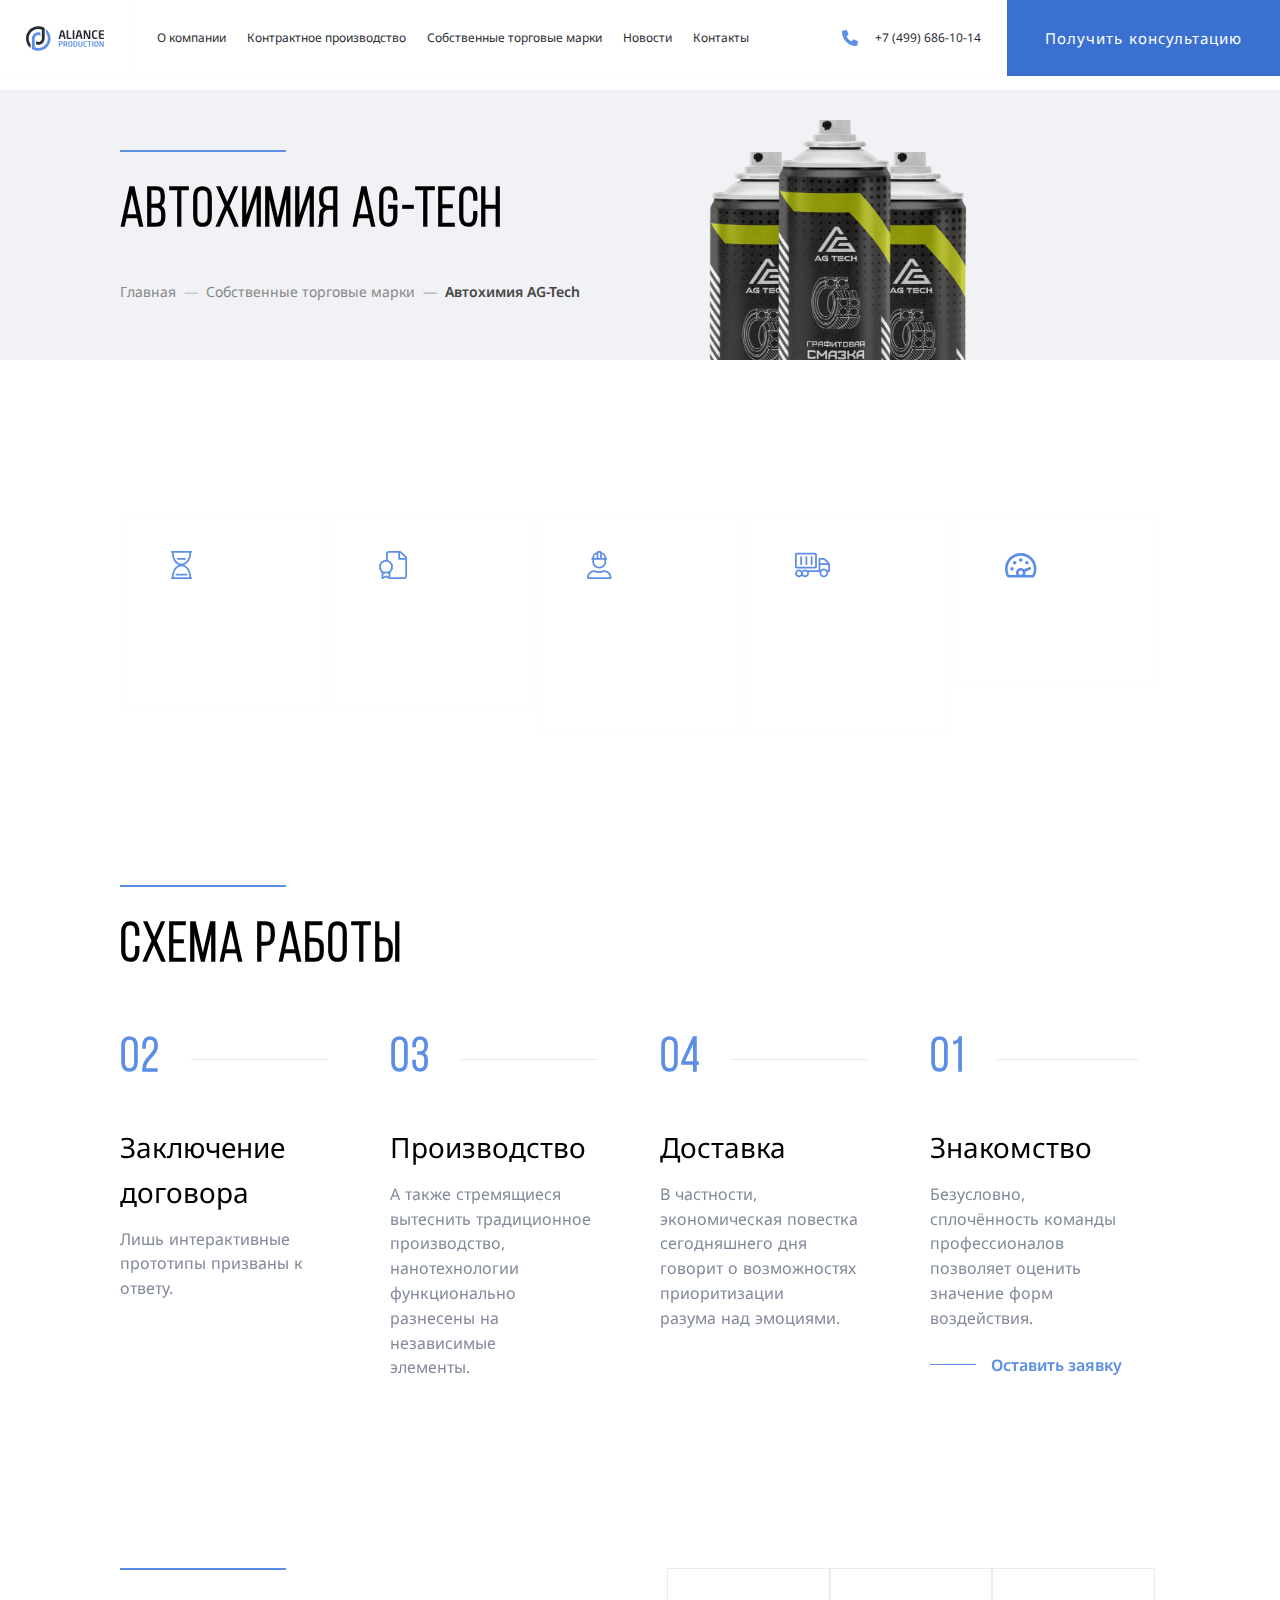
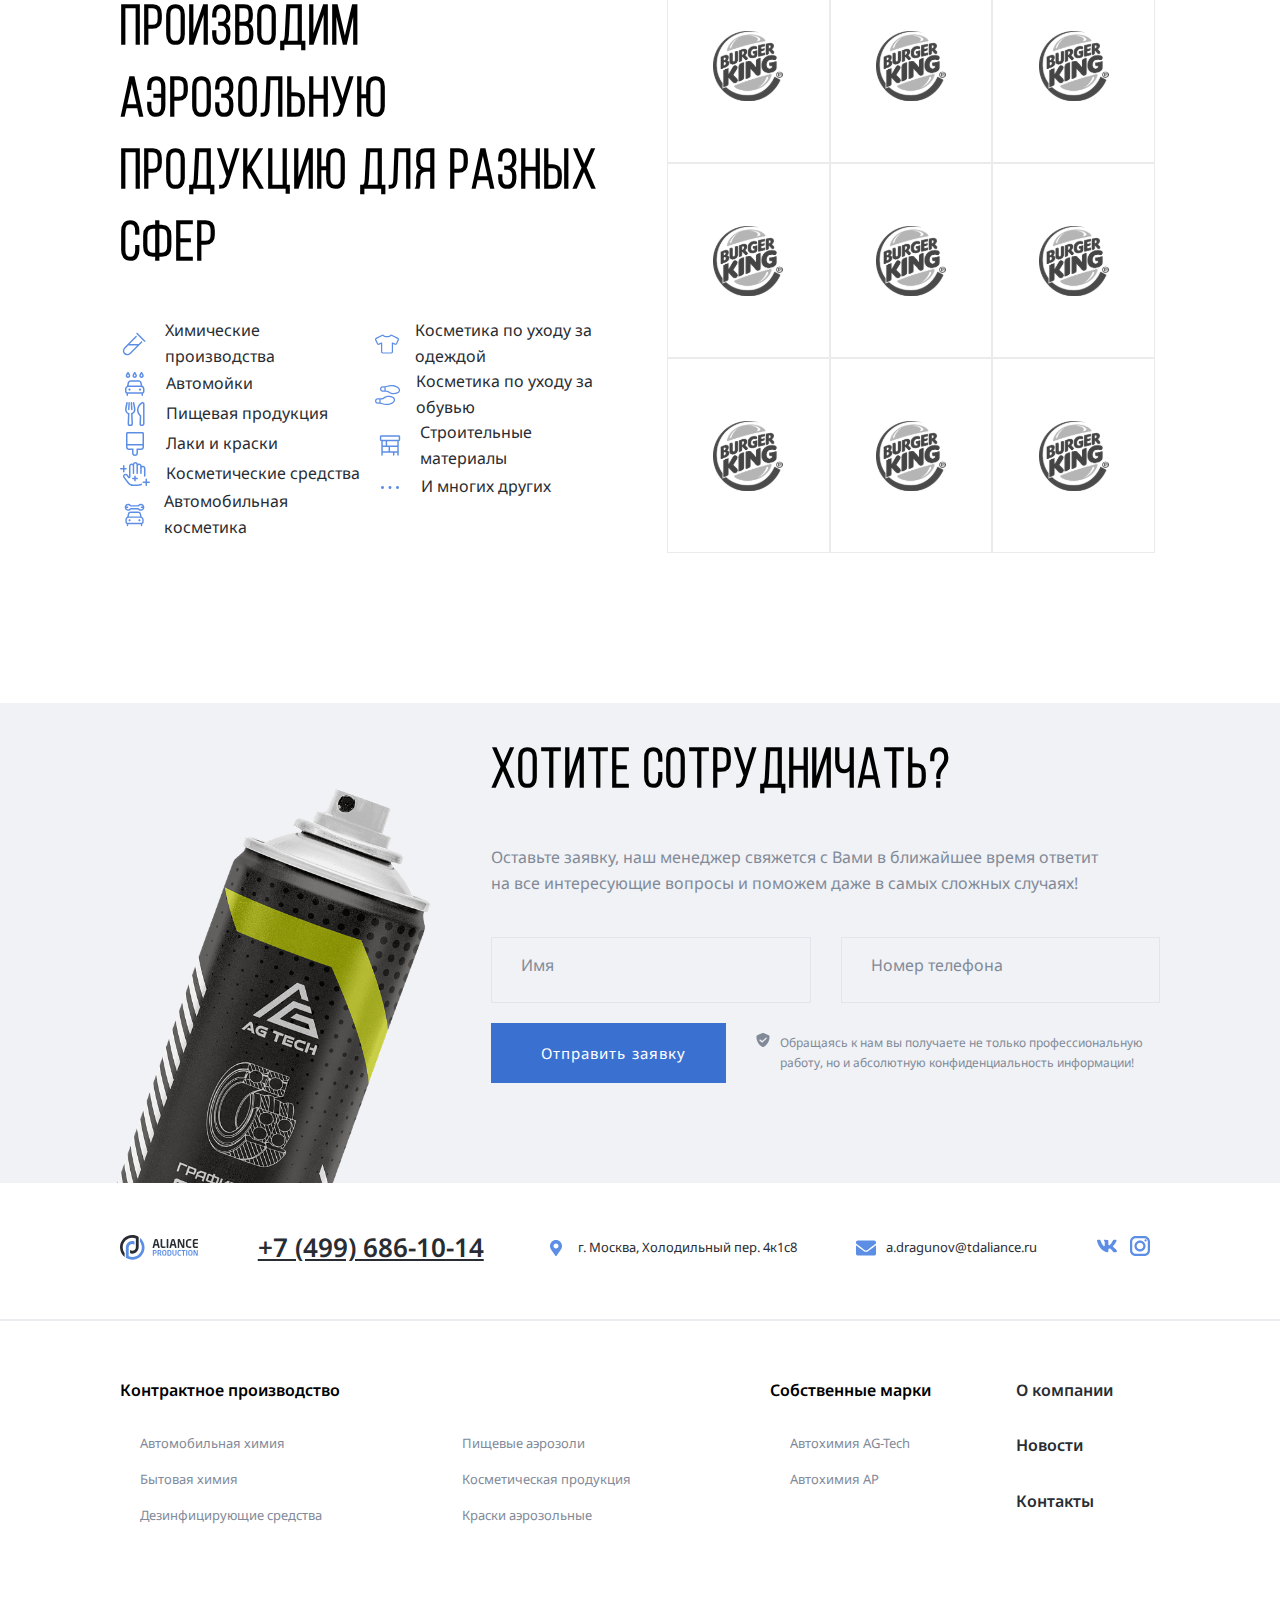
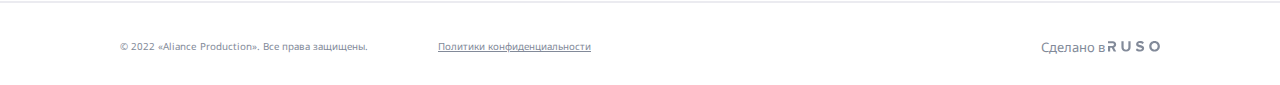
<file: product-ag.html>
<!DOCTYPE html>
<html lang="ru">
  <head>
    <meta charset="UTF-8" />
    <meta name="viewport" content="width=device-width, initial-scale=1.0" />
    <link
      href="https://fonts.googleapis.com/css2?family=Noto+Sans:wght@400;600;700&display=swap"
      rel="stylesheet"
    />
    <link rel="stylesheet" href="./css/swiper-bundle.min.css" />
    <link rel="stylesheet" href="./css/normalize.css" />
    <link rel="stylesheet" href="./css/style.css" />
    <title>Автохимия AG-Tech - Aliance Production</title>
  </head>
  <body>
    <!-- Мобильное меню для адаптива -->
    <div class="mobile-menu">
      <ul class="mobile-menu-nav">
        <li class="mobile-menu-item">
          <a href="#" class="mobile-menu-link">О компании</a>
        </li>
        <li class="mobile-menu-item">
          <a href="#" class="mobile-menu-link">Контрактное производство</a>
          <ul class="mobile-sub-menu">
            <li class="mobile-sub-menu-item">
              <a class="mobile-submenu-link" href="/product.html"
                >Автомобильная химия</a
              >
            </li>
            <li class="mobile-sub-menu-item">
              <a class="mobile-submenu-link" href="#">Бытовая химия</a>
            </li>
            <li class="mobile-sub-menu-item">
              <a class="mobile-submenu-link" href="#"
                >Дезинфицирующие средства</a
              >
            </li>
            <li class="mobile-sub-menu-item">
              <a class="mobile-submenu-link" href="#">Пищевые аэрозоли</a>
            </li>
            <li class="mobile-sub-menu-item">
              <a class="mobile-submenu-link" href="#"
                >Косметическая продукция</a
              >
            </li>
            <li class="mobile-sub-menu-item">
              <a class="mobile-submenu-link" href="/product-ag.html"
                >Краски аэрозольные</a
              >
            </li>
          </ul>
        </li>
        <li class="mobile-menu-item">
          <a href="/own.html" class="mobile-menu-link"
            >Собственные торговые марки</a
          >
        </li>
        <li class="mobile-menu-item">
          <a href="/blog.html" class="mobile-menu-link">Новости</a>
        </li>
        <li class="mobile-menu-item">
          <a href="/contact.html" class="mobile-menu-link">Контакты</a>
        </li>
      </ul>
      <!-- блок навигация -->
      <a href="tel:+74996861014" class="header-phone-link"
        >+7 (499) 686-10-14</a
      >
      <div class="mobile-info">
        <svg class="phone-icon" width="24" height="24" fill="#5C8EE6">
          <use href="./img/sprite.svg#map"></use>
        </svg>
        <address class="mobile-info-address">
          г. Москва, Холодильный пер. 4к1с8
        </address>
      </div>
      <!-- /.mobile-info -->
      <div class="mobile-info">
        <svg class="icon" width="20" height="20">
          <use href="img/sprite.svg#mail"></use>
        </svg>
        <a href="mailto:a.dragunov@tdaliance" class="mobile-info-email">
          a.dragunov@tdaliance.ru
        </a>
      </div>
      <!-- /.mobile-info -->
      <div class="mobile-icons">
        <a href="https://vk.com" class="mobile-icons-vk" target="_blank">
          <svg class="icon" width="20" height="20">
            <use href="img/sprite.svg#vk"></use>
          </svg>
        </a>
        <a
          href="https://www.instagram.com"
          class="mobile-icons-instagram"
          target="_blank"
        >
          <svg class="icon" width="20" height="20">
            <use href="img/sprite.svg#instagram"></use>
          </svg>
        </a>
      </div>
      <!-- /.mobile-icons -->
    </div>
    <!-- /.mobile-menu -->
    <nav class="navbar navbar-light">
      <!-- Мобильное меню -->
      <a href="#" class="mobile-menu-toggle">
        <div class="mobile-menu-line"></div>
        <div class="mobile-menu-line"></div>
        <div class="mobile-menu-line"></div>
      </a>
      <a href="./" class="header-logo">
        <svg class="logo-svg logo-light">
          <use href="img/sprite.svg#logo_light"></use>
        </svg>
        <svg class="logo-svg logo-dark">
          <use href="img/sprite.svg#logo"></use>
        </svg>
        <!-- подключаем файл с лого спрайт -->
      </a>
      <!-- блок с логотипом -->
      <ul class="header-nav">
        <li class="header-nav-item">
          <a href="/about.html" class="header-nav-link">О компании</a>
        </li>
        <li class="header-nav-item">
          <a href="/contract.html" class="header-nav-link"
            >Контрактное производство</a
          >
        </li>
        <li class="header-nav-item">
          <a href="/own.html" class="header-nav-link"
            >Собственные торговые марки</a
          >
        </li>
        <li class="header-nav-item">
          <a href="/blog.html" class="header-nav-link">Новости</a>
        </li>
        <li class="header-nav-item">
          <a href="/contact.html" class="header-nav-link">Контакты</a>
        </li>
      </ul>
      <!-- блок навигация -->

      <div class="header-phone">
        <svg class="phone-icon" width="24" height="24" fill="#5C8EE6">
          <use href="./img/sprite.svg#phone_logo"></use>
        </svg>
        <a href="tel:+74996861014" class="header-phone-link"
          >+7 (499) 686-10-14</a
        >
      </div>
      <!-- блок телефон -->
      <button class="navbar-button button" data-toggle="modal">
        <svg class="button-icon" width="24" height="24">
          <use href="img/sprite.svg#phone_logo"></use>
        </svg>
        <span class="button-text">Получить консультацию</span>
      </button>
      <!-- блок с кнопкой -->
    </nav>
    <!-- navigation -->
    <section class="section about-company about-company-car">
      <div class="container">
        <div class="seporator seporator-two"></div>
        <h2 class="section-title">Автохимия AG-Tech</h2>
        <nav class="breadcrumbs" aria-label="Хлебные крошки">
          <ol>
            <li><a href="/">Главная</a></li>
            <li><a href="/contract">Собственные торговые марки</a></li>
            <li class="current">Автохимия AG-Tech</li>
          </ol>
        </nav>
        <img class="about-image" src="/img/product-autohim.png" alt="" />
      </div>
      <!-- /.container -->
    </section>
    <!-- /.section about-company -->
    <header class="header">
      <div class="container">
        <div class="swiper">
          <!-- Обложка слайдера -->
          <ul class="swiper-wrapper header-features">
            <!-- Слайды -->
            <li class="swiper-slide header-features-item">
              <svg class="features-svg" width="36" height="36">
                <use href="img/sprite.svg#time"></use>
              </svg>
              <p class="header-features-text header-features-text-black">
                Непрерывная работа c 2017 года
              </p>
            </li>
            <li class="swiper-slide header-features-item">
              <svg class="features-svg" width="36" height="36">
                <use href="img/sprite.svg#certificat"></use>
              </svg>
              <p class="header-features-text header-features-text-black">
                Вся продукция сертифицирована
              </p>
            </li>
            <li class="swiper-slide header-features-item">
              <svg class="features-svg" width="36" height="36">
                <use href="img/sprite.svg#control"></use>
              </svg>
              <p class="header-features-text header-features-text-black">
                Контроль качества на всех этапах
              </p>
            </li>
            <li class="swiper-slide header-features-item">
              <svg class="features-svg" width="36" height="36">
                <use href="img/sprite.svg#delivery"></use>
              </svg>
              <p class="header-features-text header-features-text-black">
                Возможны поставки по всей России
              </p>
            </li>
            <li class="swiper-slide header-features-item">
              <svg class="features-svg" width="36" height="36">
                <use href="img/sprite.svg#speed"></use>
              </svg>
              <p class="header-features-text header-features-text-black">
                Оперативное производство
              </p>
            </li>
          </ul>
          <!-- Кнопки навигации -->
          <div class="slider-buttons">
            <div class="slider-button-prev">
              <svg width="36" height="24">
                <use href="img/sprite.svg#arrow-prev"></use>
              </svg>
            </div>
            <div class="slider-button-next">
              <svg width="36" height="24">
                <use href="img/sprite.svg#arrow-next"></use>
              </svg>
            </div>
          </div>
          <!-- /.slider-buttons -->
        </div>
        <!-- swiper -->
      </div>
      <!-- Контейнер -->
    </header>
    <!-- header -->
    <section class="section section-light">
      <div class="container">
        <div class="seporator seporator-two"></div>
        <h2 class="section-title">схема работы</h2>
        <!-- Слайдер -->
        <div class="swiper swiperSteps">
          <!-- Обложка слайдера -->
          <ol class="swiper-wrapper steps">
            <!-- Слайды -->
            <li class="swiper-slide steps-item">
              <span class="steps-num">01</span>
              <h3 class="steps-title">Знакомство</h3>
              <p class="steps-text">
                Безусловно, сплочённость команды профессионалов позволяет
                оценить значение форм воздействия.
              </p>
              <a href="#" class="button-link">Оставить заявку</a>
            </li>
            <li class="swiper-slide steps-item">
              <span class="steps-num">02</span>
              <h3 class="steps-title">
                Заключение <br />
                договора
              </h3>
              <p class="steps-text">
                Лишь интерактивные прототипы призваны к ответу.
              </p>
            </li>
            <li class="swiper-slide steps-item">
              <span class="steps-num">03</span>
              <h3 class="steps-title">Производство</h3>
              <p class="steps-text">
                А также стремящиеся вытеснить традиционное производство,
                нанотехнологии функционально разнесены на независимые <br />
                элементы.
              </p>
            </li>
            <li class="swiper-slide steps-item">
              <span class="steps-num">04</span>
              <h3 class="steps-title">Доставка</h3>
              <p class="steps-text">
                В частности, экономическая повестка сегодняшнего дня говорит о
                возможностях приоритизации <br />
                разума над эмоциями.
              </p>
            </li>
          </ol>
          <!-- Кнопки навигации -->
          <div class="sliderSteps-buttons primary-buttons-wrapper">
            <div class="sliderSteps-button-prev primary-button-prev">
              <svg width="36" height="24">
                <use href="img/sprite.svg#arrow-prev"></use>
              </svg>
            </div>
            <div class="sliderSteps-button-next primary-button-next">
              <svg width="36" height="24">
                <use href="img/sprite.svg#arrow-next"></use>
              </svg>
            </div>
          </div>
          <!-- /.slider-buttons -->
        </div>
        <!-- swiper -->
      </div>
      <!-- /.container -->
    </section>
    <!-- /.section-light -->
    <section class="section clients">
      <div class="container">
        <div class="clients-wrapper">
          <div class="clients-content">
            <div class="seporator"></div>
            <h2 class="section-title">
              Производим аэрозольную продукцию для разных сфер
            </h2>
            <ul class="clients-list">
              <li class="clients-list-item">
                <svg width="30" height="30" class="clients-list-icon">
                  <use href="img/sprite.svg#him"></use>
                </svg>
                Химические производства
              </li>
              <li class="clients-list-item">
                <svg width="30" height="30" class="clients-list-icon">
                  <use href="img/sprite.svg#car"></use>
                </svg>
                Автомойки
              </li>
              <li class="clients-list-item">
                <svg width="30" height="30" class="clients-list-icon">
                  <use href="img/sprite.svg#eat"></use>
                </svg>
                Пищевая продукция
              </li>
              <li class="clients-list-item">
                <svg width="30" height="30" class="clients-list-icon">
                  <use href="img/sprite.svg#brush"></use>
                </svg>
                Лаки и краски
              </li>
              <li class="clients-list-item">
                <svg width="30" height="30" class="clients-list-icon">
                  <use href="img/sprite.svg#cosmetic"></use>
                </svg>
                Косметические средства
              </li>
              <li class="clients-list-item">
                <svg width="30" height="30" class="clients-list-icon">
                  <use href="img/sprite.svg#car-cosm"></use>
                </svg>
                Автомобильная косметика
              </li>
              <li class="clients-list-item">
                <svg width="30" height="30" class="clients-list-icon">
                  <use href="img/sprite.svg#t-short"></use>
                </svg>
                Косметика по уходу за одеждой
              </li>
              <li class="clients-list-item">
                <svg width="30" height="30" class="clients-list-icon">
                  <use href="img/sprite.svg#boots"></use>
                </svg>
                Косметика по уходу за обувью
              </li>
              <li class="clients-list-item">
                <svg width="30" height="30" class="clients-list-icon">
                  <use href="img/sprite.svg#bricks"></use>
                </svg>
                Строительные материалы
              </li>
              <li class="clients-list-item">
                <svg width="30" height="30" class="clients-list-icon">
                  <use href="img/sprite.svg#more"></use>
                </svg>
                И многих других
              </li>
            </ul>
          </div>
          <!-- /.clients-content -->
          <div class="clients-logo-list">
            <a href="#" class="clients-logo-item">
              <img
                src="img/bk.png"
                alt="logo: burger king"
                class="clients-logo"
              />
            </a>
            <a href="#" class="clients-logo-item">
              <img
                src="img/bk.png"
                alt="logo: burger king"
                class="clients-logo"
              />
            </a>
            <a href="#" class="clients-logo-item">
              <img
                src="img/bk.png"
                alt="logo: burger king"
                class="clients-logo"
              />
            </a>
            <a href="#" class="clients-logo-item">
              <img
                src="img/bk.png"
                alt="logo: burger king"
                class="clients-logo"
              />
            </a>
            <a href="#" class="clients-logo-item">
              <img
                src="img/bk.png"
                alt="logo: burger king"
                class="clients-logo"
              />
            </a>
            <a href="#" class="clients-logo-item">
              <img
                src="img/bk.png"
                alt="logo: burger king"
                class="clients-logo"
              />
            </a>
            <a href="#" class="clients-logo-item">
              <img
                src="img/bk.png"
                alt="logo: burger king"
                class="clients-logo"
              />
            </a>
            <a href="#" class="clients-logo-item">
              <img
                src="img/bk.png"
                alt="logo: burger king"
                class="clients-logo"
              />
            </a>
            <a href="#" class="clients-logo-item">
              <img
                src="img/bk.png"
                alt="logo: burger king"
                class="clients-logo"
              />
            </a>
          </div>
          <!-- /.clients-logo -->
        </div>
        <!-- /.clients-wrapper -->
      </div>
      <!-- /.container -->
    </section>
    <!-- /.section clients -->
    <section class="cta">
      <div class="bg-grey section-cta">
        <img src="img/cta.png" alt="call to action" class="cta-image" />
        <div class="cta-form-wrapper container">
          <form action="#" class="cta-form">
            <h2 class="section-title cta-form-title">Хотите сотрудничать?</h2>
            <p class="cta-form-text">
              Оставьте заявку, наш менеджер свяжется с Вами в ближайшее время
              ответит на все интересующие вопросы и поможем даже в самых сложных
              случаях!
            </p>
            <div class="input-group-wrapper">
              <div class="input-group">
                <input
                  id="user-name"
                  type="text"
                  class="input"
                  placeholder=" "
                />
                <label class="input-group-label" for="user-name">Имя</label>
              </div>
              <!-- /.input-group -->
              <div class="input-group">
                <input
                  id="user-phone"
                  type="tel"
                  class="input"
                  placeholder=" "
                />
                <label class="input-group-label" for="user-phone"
                  >Номер телефона</label
                >
              </div>
              <!-- /.input-group -->
            </div>
            <!-- /.input-group-wrapper -->
            <div class="cta-form-footer">
              <button type="submit" class="button cta-form-button">
                Отправить заявку
              </button>
              <div class="notify">
                <svg class="notify-icon" width="14" height="14">
                  <use href="./img/sprite.svg#shield"></use>
                </svg>
                <p class="notify-text">
                  Обращаясь к нам вы получаете не только профессиональную
                  работу, но и абсолютную конфиденциальность информации!
                </p>
              </div>
            </div>
            <!-- /.cta-form-footer -->
          </form>
        </div>
        <!-- /.cta-form-wrapper -->
      </div>
      <!-- /.bg-grey -->
    </section>
    <!-- /.cta -->
    <footer class="footer">
      <div class="container">
        <div class="footer-top">
          <svg class="logo-svg footer-logo">
            <use href="img/sprite.svg#logo"></use>
          </svg>
          <a href="tel:+74996861014" class="footer-phone">+7 (499) 686-10-14</a>
          <div class="footer-info">
            <svg class="phone-icon" width="24" height="24" fill="#5C8EE6">
              <use href="img/sprite.svg#map"></use>
            </svg>
            <address class="footer-info-address">
              г. Москва, Холодильный пер. 4к1с8
            </address>
          </div>
          <!-- /.footer-info -->
          <div class="footer-info">
            <svg class="icon" width="20" height="20">
              <use href="img/sprite.svg#mail"></use>
            </svg>
            <a href="mailto:a.dragunov@tdaliance" class="footer-info-email">
              a.dragunov@tdaliance.ru
            </a>
          </div>
          <!-- /.footer-info -->
          <div class="footer-social">
            <a href="https://vk.com" class="footer-social-link" target="_blank">
              <svg class="icon" width="20" height="20">
                <use href="img/sprite.svg#vk"></use>
              </svg>
            </a>
            <a
              href="https://www.instagram.com"
              class="footer-social-link"
              target="_blank"
            >
              <svg class="icon" width="20" height="20">
                <use href="img/sprite.svg#instagram"></use>
              </svg>
            </a>
          </div>
          <!-- /.footer-social -->
        </div>
        <!-- /.footer-top -->
      </div>
      <!-- /.container -->
      <hr color="#ebebf0" class="footer-seporator" />
      <div class="container">
        <div class="footer-bottom">
          <div class="footer-menu-wrapper">
            <h2 class="footer-menu-title">Контрактное производство</h2>
            <ul class="footer-menu-list footer-menu-column-2">
              <li class="footer-menu-item">
                <a href="/product-ag.html" class="footer-menu-link"
                  >Автомобильная химия</a
                >
              </li>
              <li class="footer-menu-item">
                <a href="#" class="footer-menu-link">Бытовая химия</a>
              </li>
              <li class="footer-menu-item">
                <a href="#" class="footer-menu-link"
                  >Дезинфицирующие средства</a
                >
              </li>
              <li class="footer-menu-item">
                <a href="#" class="footer-menu-link">Пищевые аэрозоли</a>
              </li>
              <li class="footer-menu-item">
                <a href="#" class="footer-menu-link">Косметическая продукция</a>
              </li>
              <li class="footer-menu-item">
                <a href="#" class="footer-menu-link">Краски аэрозольные</a>
              </li>
            </ul>
          </div>
          <!-- /.footer-menu-wrapper -->

          <div class="footer-menu-wrapper">
            <h2 class="footer-menu-title">Собственные марки</h2>
            <ul class="footer-menu-list">
              <li class="footer-menu-item">
                <a href="/product-ag.html" class="footer-menu-link"
                  >Автохимия AG-Tech</a
                >
              </li>
              <li class="footer-menu-item">
                <a href="/product.html" class="footer-menu-link"
                  >Автохимия AP</a
                >
              </li>
            </ul>
          </div>
          <!-- /.footer-menu-wrapper -->

          <div class="footer-menu-wrapper">
            <ul class="footer-menu-list">
              <li class="footer-menu-item">
                <a
                  href="/blog.html"
                  class="footer-menu-link footer-menu-link-bold"
                  >О компании</a
                >
              </li>
              <li class="footer-menu-item">
                <a
                  href="/blog-more.html"
                  class="footer-menu-link footer-menu-link-bold"
                  >Новости</a
                >
              </li>
              <li class="footer-menu-item">
                <a
                  href="/contact.html"
                  class="footer-menu-link footer-menu-link-bold"
                  >Контакты</a
                >
              </li>
            </ul>
          </div>
          <!-- /.footer-menu-wrapper -->
        </div>
        <!-- /.footer-bottom -->
      </div>
      <!-- /.container -->
      <hr color="#ebebf0" class="footer-seporator" />
      <div class="container">
        <div class="footer-wrapper">
          <div class="footer-legal">
            <p class="footer-copyright">
              &copy; 2022 «Aliance Production». Все права защищены.
            </p>
            <a href="/politics.html" class="footer-policy"
              >Политики конфиденциальности</a
            >
          </div>
          <!-- /.footer-legal -->
          <div class="footer-author">
            <span class="made-in">Сделано в</span>
            <svg class="icon" width="52" height="11">
              <use href="img/sprite.svg#ruso"></use>
            </svg>
          </div>
          <!-- /.footer-author -->
        </div>
        <!-- /.footer-wrapper -->
      </div>
      <!-- /.container -->
    </footer>
    <!-- /.footer -->
    <!-- Модальное окно -->
    <div class="modal">
      <div class="modal-dialog">
        <h2 class="modal-title">Есть вопросы?</h2>
        <a href="#" class="modal-close" data-toggle="modal">
          <svg class="close-icon" width="18" height="18">
            <use href="img/sprite.svg#close"></use>
          </svg>
        </a>
        <p class="modal-text">
          Оставьте заявку, наш менеджер свяжется с Вами в ближайшее время
          ответит на все интересующие вопросы и поможем даже в самых сложных
          случаях!
        </p>
        <form action="#" class="modal-form">
          <div class="input-group-wrapper input-group-vertical">
            <div class="input-group modal-input-group">
              <input
                id="modal-user-name"
                type="text"
                class="input modal-input"
                placeholder=" "
              />
              <label
                class="input-group-label modal-input-label"
                for="modal-user-name"
                >Имя</label
              >
            </div>
            <!-- /.input-group -->
            <div class="input-group modal-input-group">
              <input
                id="modal-user-phone"
                type="tel"
                class="input modal-input"
                placeholder=" "
              />
              <label
                class="input-group-label modal-input-label"
                for="modal-user-phone"
                >Номер телефона</label
              >
            </div>
            <!-- /.input-group -->
          </div>
          <!-- /.input-group-wrapper -->
          <div class="modal-form-footer">
            <button type="submit" class="button modal-form-button">
              Отправить заявку
            </button>
            <div class="notify">
              <svg class="notify-icon" width="14" height="14">
                <use href="./img/sprite.svg#shield"></use>
              </svg>
              <p class="notify-text">
                Обращаясь к нам вы получаете не только профессиональную работу,
                но и абсолютную конфиденциальность информации!
              </p>
            </div>
          </div>
          <!-- /.modal-form-footer -->
        </form>
      </div>
    </div>
    <script src="js/swiper-bundle.min.js"></script>
    <script src="js/main.js"></script>
  </body>
</html>
</file>
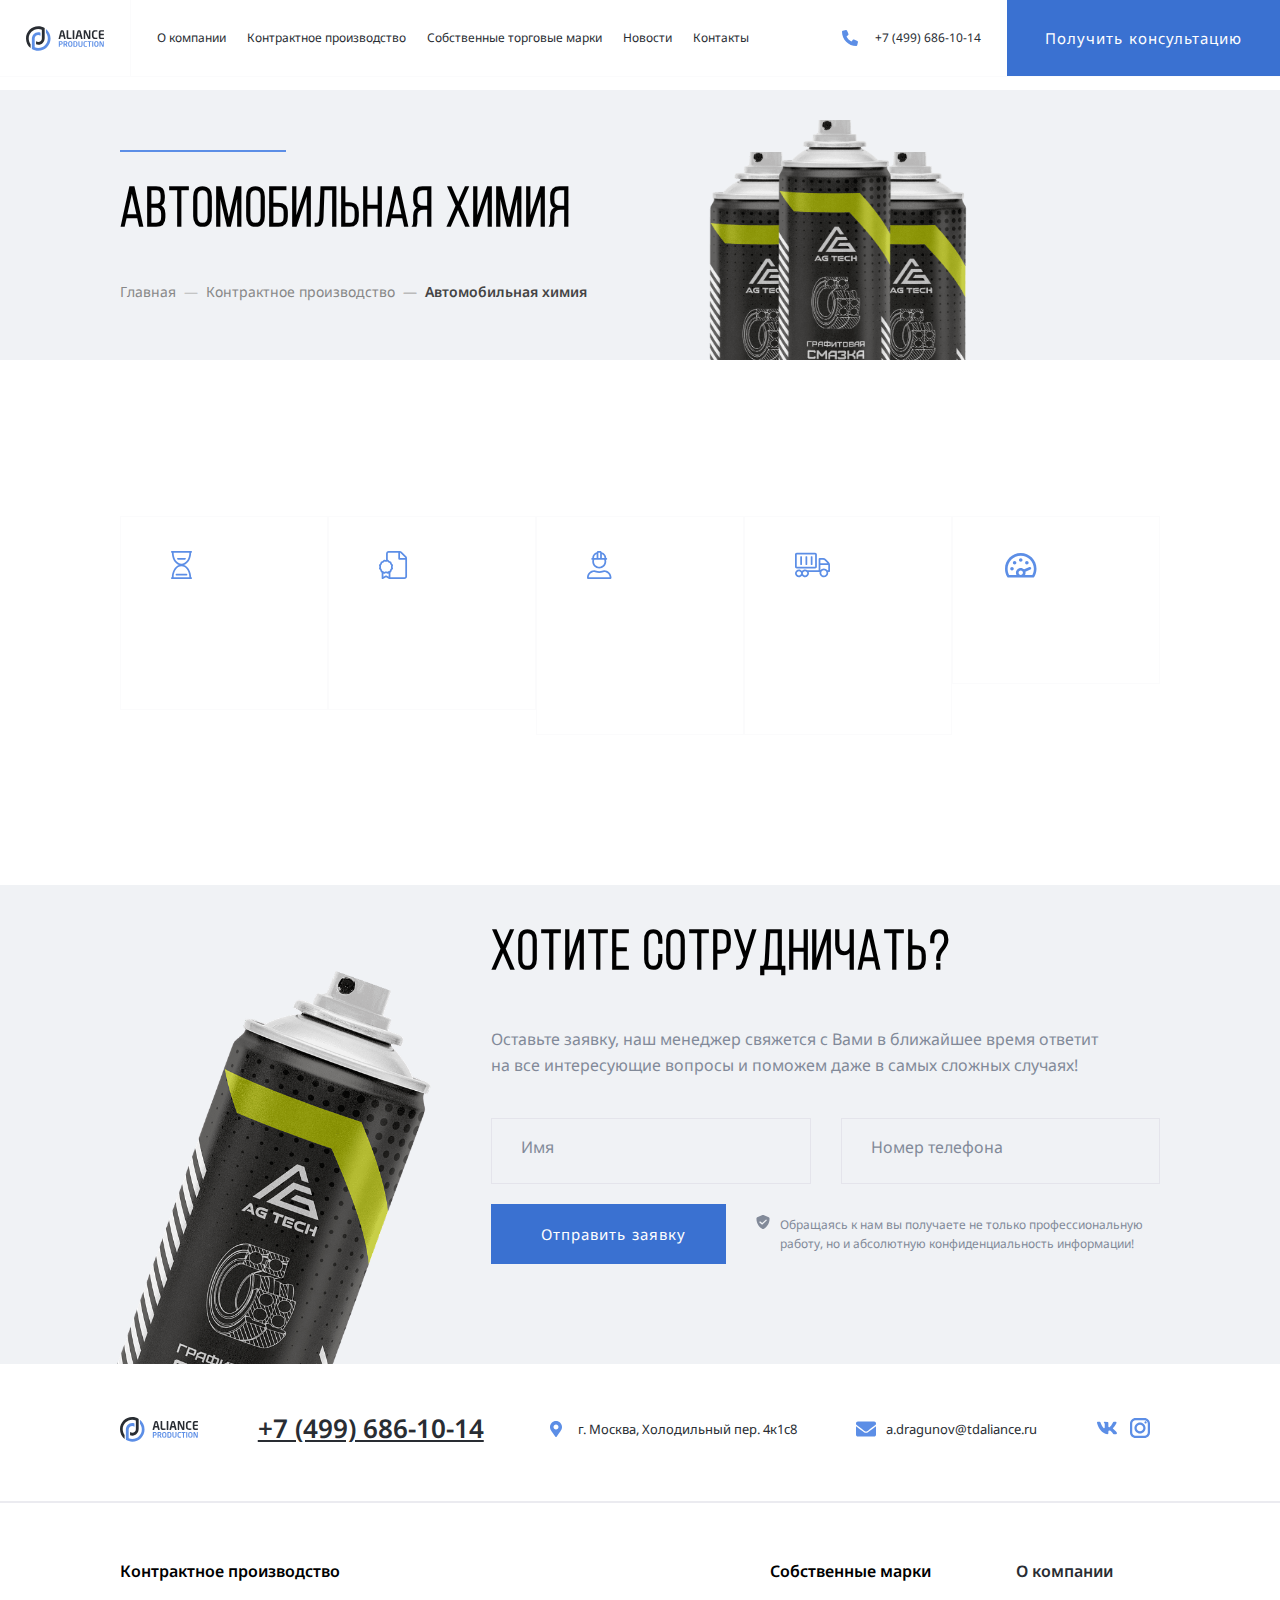
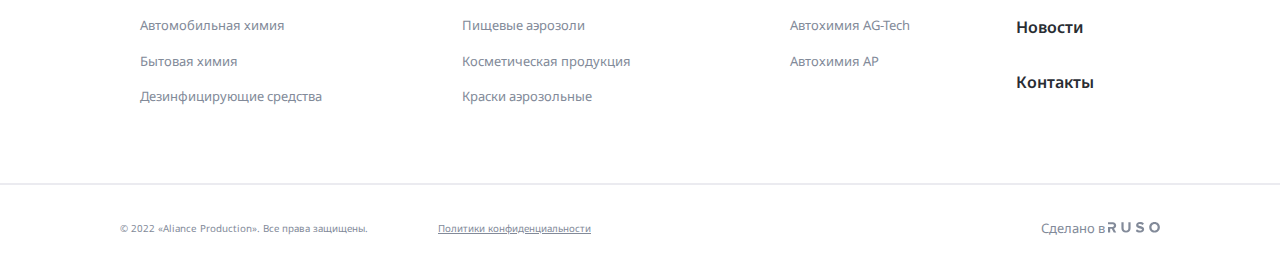
<file: product.html>
<!DOCTYPE html>
<html lang="ru">
  <head>
    <meta charset="UTF-8" />
    <meta name="viewport" content="width=device-width, initial-scale=1.0" />
    <link
      href="https://fonts.googleapis.com/css2?family=Noto+Sans:wght@400;600;700&display=swap"
      rel="stylesheet"
    />
    <link rel="stylesheet" href="./css/swiper-bundle.min.css" />
    <link rel="stylesheet" href="./css/normalize.css" />
    <link rel="stylesheet" href="./css/style.css" />
    <title>Автомобильная химия - Aliance Production</title>
  </head>
  <body>
    <!-- Мобильное меню для адаптива -->
    <div class="mobile-menu">
      <ul class="mobile-menu-nav">
        <li class="mobile-menu-item">
          <a href="#" class="mobile-menu-link">О компании</a>
        </li>
        <li class="mobile-menu-item">
          <a href="#" class="mobile-menu-link">Контрактное производство</a>
          <ul class="mobile-sub-menu">
            <li class="mobile-sub-menu-item">
              <a class="mobile-submenu-link" href="/product.html"
                >Автомобильная химия</a
              >
            </li>
            <li class="mobile-sub-menu-item">
              <a class="mobile-submenu-link" href="#">Бытовая химия</a>
            </li>
            <li class="mobile-sub-menu-item">
              <a class="mobile-submenu-link" href="#"
                >Дезинфицирующие средства</a
              >
            </li>
            <li class="mobile-sub-menu-item">
              <a class="mobile-submenu-link" href="#">Пищевые аэрозоли</a>
            </li>
            <li class="mobile-sub-menu-item">
              <a class="mobile-submenu-link" href="#"
                >Косметическая продукция</a
              >
            </li>
            <li class="mobile-sub-menu-item">
              <a class="mobile-submenu-link" href="/product-ag.html"
                >Краски аэрозольные</a
              >
            </li>
          </ul>
        </li>
        <li class="mobile-menu-item">
          <a href="/own.html" class="mobile-menu-link"
            >Собственные торговые марки</a
          >
        </li>
        <li class="mobile-menu-item">
          <a href="/blog.html" class="mobile-menu-link">Новости</a>
        </li>
        <li class="mobile-menu-item">
          <a href="/contact.html" class="mobile-menu-link">Контакты</a>
        </li>
      </ul>
      <!-- блок навигация -->
      <a href="tel:+74996861014" class="header-phone-link"
        >+7 (499) 686-10-14</a
      >
      <div class="mobile-info">
        <svg class="phone-icon" width="24" height="24" fill="#5C8EE6">
          <use href="./img/sprite.svg#map"></use>
        </svg>
        <address class="mobile-info-address">
          г. Москва, Холодильный пер. 4к1с8
        </address>
      </div>
      <!-- /.mobile-info -->
      <div class="mobile-info">
        <svg class="icon" width="20" height="20">
          <use href="img/sprite.svg#mail"></use>
        </svg>
        <a href="mailto:a.dragunov@tdaliance" class="mobile-info-email">
          a.dragunov@tdaliance.ru
        </a>
      </div>
      <!-- /.mobile-info -->
      <div class="mobile-icons">
        <a href="https://vk.com" class="mobile-icons-vk" target="_blank">
          <svg class="icon" width="20" height="20">
            <use href="img/sprite.svg#vk"></use>
          </svg>
        </a>
        <a
          href="https://www.instagram.com"
          class="mobile-icons-instagram"
          target="_blank"
        >
          <svg class="icon" width="20" height="20">
            <use href="img/sprite.svg#instagram"></use>
          </svg>
        </a>
      </div>
      <!-- /.mobile-icons -->
    </div>
    <!-- /.mobile-menu -->
    <nav class="navbar navbar-light">
      <!-- Мобильное меню -->
      <a href="#" class="mobile-menu-toggle">
        <div class="mobile-menu-line"></div>
        <div class="mobile-menu-line"></div>
        <div class="mobile-menu-line"></div>
      </a>
      <a href="./" class="header-logo">
        <svg class="logo-svg logo-light">
          <use href="img/sprite.svg#logo_light"></use>
        </svg>
        <svg class="logo-svg logo-dark">
          <use href="img/sprite.svg#logo"></use>
        </svg>
        <!-- подключаем файл с лого спрайт -->
      </a>
      <!-- блок с логотипом -->
      <ul class="header-nav">
        <li class="header-nav-item">
          <a href="/about.html" class="header-nav-link">О компании</a>
        </li>
        <li class="header-nav-item">
          <a href="/contract.html" class="header-nav-link"
            >Контрактное производство</a
          >
        </li>
        <li class="header-nav-item">
          <a href="/own.html" class="header-nav-link"
            >Собственные торговые марки</a
          >
        </li>
        <li class="header-nav-item">
          <a href="/blog.html" class="header-nav-link">Новости</a>
        </li>
        <li class="header-nav-item">
          <a href="/contact.html" class="header-nav-link">Контакты</a>
        </li>
      </ul>
      <!-- блок навигация -->

      <div class="header-phone">
        <svg class="phone-icon" width="24" height="24" fill="#5C8EE6">
          <use href="./img/sprite.svg#phone_logo"></use>
        </svg>
        <a href="tel:+74996861014" class="header-phone-link"
          >+7 (499) 686-10-14</a
        >
      </div>
      <!-- блок телефон -->
      <button class="navbar-button button" data-toggle="modal">
        <svg class="button-icon" width="24" height="24">
          <use href="img/sprite.svg#phone_logo"></use>
        </svg>
        <span class="button-text">Получить консультацию</span>
      </button>
      <!-- блок с кнопкой -->
    </nav>
    <!-- navigation -->
    <section class="section about-company about-company-car">
      <div class="container">
        <div class="seporator seporator-two"></div>
        <h2 class="section-title">Автомобильная химия</h2>
        <nav class="breadcrumbs" aria-label="Хлебные крошки">
          <ol>
            <li><a href="/">Главная</a></li>
            <li><a href="/contract">Контрактное производство</a></li>
            <li class="current">Автомобильная химия</li>
          </ol>
        </nav>
        <img class="about-image" src="/img/product-autohim.png" alt="" />
      </div>
      <!-- /.container -->
    </section>
    <!-- /.section about-company -->
    <header class="header">
      <div class="container">
        <div class="swiper">
          <!-- Обложка слайдера -->
          <ul class="swiper-wrapper header-features">
            <!-- Слайды -->
            <li class="swiper-slide header-features-item">
              <svg class="features-svg" width="36" height="36">
                <use href="img/sprite.svg#time"></use>
              </svg>
              <p class="header-features-text header-features-text-black">
                Непрерывная работа c 2017 года
              </p>
            </li>
            <li class="swiper-slide header-features-item">
              <svg class="features-svg" width="36" height="36">
                <use href="img/sprite.svg#certificat"></use>
              </svg>
              <p class="header-features-text header-features-text-black">
                Вся продукция сертифицирована
              </p>
            </li>
            <li class="swiper-slide header-features-item">
              <svg class="features-svg" width="36" height="36">
                <use href="img/sprite.svg#control"></use>
              </svg>
              <p class="header-features-text header-features-text-black">
                Контроль качества на всех этапах
              </p>
            </li>
            <li class="swiper-slide header-features-item">
              <svg class="features-svg" width="36" height="36">
                <use href="img/sprite.svg#delivery"></use>
              </svg>
              <p class="header-features-text header-features-text-black">
                Возможны поставки по всей России
              </p>
            </li>
            <li class="swiper-slide header-features-item">
              <svg class="features-svg" width="36" height="36">
                <use href="img/sprite.svg#speed"></use>
              </svg>
              <p class="header-features-text header-features-text-black">
                Оперативное производство
              </p>
            </li>
          </ul>
          <!-- Кнопки навигации -->
          <div class="slider-buttons">
            <div class="slider-button-prev">
              <svg width="36" height="24">
                <use href="img/sprite.svg#arrow-prev"></use>
              </svg>
            </div>
            <div class="slider-button-next">
              <svg width="36" height="24">
                <use href="img/sprite.svg#arrow-next"></use>
              </svg>
            </div>
          </div>
          <!-- /.slider-buttons -->
        </div>
        <!-- swiper -->
      </div>
      <!-- Контейнер -->
    </header>
    <!-- header -->
    <section class="cta">
      <div class="bg-grey section-cta">
        <img src="img/cta.png" alt="call to action" class="cta-image" />
        <div class="cta-form-wrapper container">
          <form action="#" class="cta-form">
            <h2 class="section-title cta-form-title">Хотите сотрудничать?</h2>
            <p class="cta-form-text">
              Оставьте заявку, наш менеджер свяжется с Вами в ближайшее время
              ответит на все интересующие вопросы и поможем даже в самых сложных
              случаях!
            </p>
            <div class="input-group-wrapper">
              <div class="input-group">
                <input
                  id="user-name"
                  type="text"
                  class="input"
                  placeholder=" "
                />
                <label class="input-group-label" for="user-name">Имя</label>
              </div>
              <!-- /.input-group -->
              <div class="input-group">
                <input
                  id="user-phone"
                  type="tel"
                  class="input"
                  placeholder=" "
                />
                <label class="input-group-label" for="user-phone"
                  >Номер телефона</label
                >
              </div>
              <!-- /.input-group -->
            </div>
            <!-- /.input-group-wrapper -->
            <div class="cta-form-footer">
              <button type="submit" class="button cta-form-button">
                Отправить заявку
              </button>
              <div class="notify">
                <svg class="notify-icon" width="14" height="14">
                  <use href="./img/sprite.svg#shield"></use>
                </svg>
                <p class="notify-text">
                  Обращаясь к нам вы получаете не только профессиональную
                  работу, но и абсолютную конфиденциальность информации!
                </p>
              </div>
            </div>
            <!-- /.cta-form-footer -->
          </form>
        </div>
        <!-- /.cta-form-wrapper -->
      </div>
      <!-- /.bg-grey -->
    </section>
    <!-- /.cta -->
    <footer class="footer">
      <div class="container">
        <div class="footer-top">
          <svg class="logo-svg footer-logo">
            <use href="img/sprite.svg#logo"></use>
          </svg>
          <a href="tel:+74996861014" class="footer-phone">+7 (499) 686-10-14</a>
          <div class="footer-info">
            <svg class="phone-icon" width="24" height="24" fill="#5C8EE6">
              <use href="img/sprite.svg#map"></use>
            </svg>
            <address class="footer-info-address">
              г. Москва, Холодильный пер. 4к1с8
            </address>
          </div>
          <!-- /.footer-info -->
          <div class="footer-info">
            <svg class="icon" width="20" height="20">
              <use href="img/sprite.svg#mail"></use>
            </svg>
            <a href="mailto:a.dragunov@tdaliance" class="footer-info-email">
              a.dragunov@tdaliance.ru
            </a>
          </div>
          <!-- /.footer-info -->
          <div class="footer-social">
            <a href="https://vk.com" class="footer-social-link" target="_blank">
              <svg class="icon" width="20" height="20">
                <use href="img/sprite.svg#vk"></use>
              </svg>
            </a>
            <a
              href="https://www.instagram.com"
              class="footer-social-link"
              target="_blank"
            >
              <svg class="icon" width="20" height="20">
                <use href="img/sprite.svg#instagram"></use>
              </svg>
            </a>
          </div>
          <!-- /.footer-social -->
        </div>
        <!-- /.footer-top -->
      </div>
      <!-- /.container -->
      <hr color="#ebebf0" class="footer-seporator" />
      <div class="container">
        <div class="footer-bottom">
          <div class="footer-menu-wrapper">
            <h2 class="footer-menu-title">Контрактное производство</h2>
            <ul class="footer-menu-list footer-menu-column-2">
              <li class="footer-menu-item">
                <a href="/product-ag.html" class="footer-menu-link"
                  >Автомобильная химия</a
                >
              </li>
              <li class="footer-menu-item">
                <a href="#" class="footer-menu-link">Бытовая химия</a>
              </li>
              <li class="footer-menu-item">
                <a href="#" class="footer-menu-link"
                  >Дезинфицирующие средства</a
                >
              </li>
              <li class="footer-menu-item">
                <a href="#" class="footer-menu-link">Пищевые аэрозоли</a>
              </li>
              <li class="footer-menu-item">
                <a href="#" class="footer-menu-link">Косметическая продукция</a>
              </li>
              <li class="footer-menu-item">
                <a href="#" class="footer-menu-link">Краски аэрозольные</a>
              </li>
            </ul>
          </div>
          <!-- /.footer-menu-wrapper -->

          <div class="footer-menu-wrapper">
            <h2 class="footer-menu-title">Собственные марки</h2>
            <ul class="footer-menu-list">
              <li class="footer-menu-item">
                <a href="/product-ag.html" class="footer-menu-link"
                  >Автохимия AG-Tech</a
                >
              </li>
              <li class="footer-menu-item">
                <a href="/product.html" class="footer-menu-link"
                  >Автохимия AP</a
                >
              </li>
            </ul>
          </div>
          <!-- /.footer-menu-wrapper -->

          <div class="footer-menu-wrapper">
            <ul class="footer-menu-list">
              <li class="footer-menu-item">
                <a
                  href="/blog.html"
                  class="footer-menu-link footer-menu-link-bold"
                  >О компании</a
                >
              </li>
              <li class="footer-menu-item">
                <a
                  href="/blog-more.html"
                  class="footer-menu-link footer-menu-link-bold"
                  >Новости</a
                >
              </li>
              <li class="footer-menu-item">
                <a
                  href="/contact.html"
                  class="footer-menu-link footer-menu-link-bold"
                  >Контакты</a
                >
              </li>
            </ul>
          </div>
          <!-- /.footer-menu-wrapper -->
        </div>
        <!-- /.footer-bottom -->
      </div>
      <!-- /.container -->
      <hr color="#ebebf0" class="footer-seporator" />
      <div class="container">
        <div class="footer-wrapper">
          <div class="footer-legal">
            <p class="footer-copyright">
              &copy; 2022 «Aliance Production». Все права защищены.
            </p>
            <a href="/politics.html" class="footer-policy"
              >Политики конфиденциальности</a
            >
          </div>
          <!-- /.footer-legal -->
          <div class="footer-author">
            <span class="made-in">Сделано в</span>
            <svg class="icon" width="52" height="11">
              <use href="img/sprite.svg#ruso"></use>
            </svg>
          </div>
          <!-- /.footer-author -->
        </div>
        <!-- /.footer-wrapper -->
      </div>
      <!-- /.container -->
    </footer>
    <!-- /.footer -->
    <!-- Модальное окно -->
    <div class="modal">
      <div class="modal-dialog">
        <h2 class="modal-title">Есть вопросы?</h2>
        <a href="#" class="modal-close" data-toggle="modal">
          <svg class="close-icon" width="18" height="18">
            <use href="img/sprite.svg#close"></use>
          </svg>
        </a>
        <p class="modal-text">
          Оставьте заявку, наш менеджер свяжется с Вами в ближайшее время
          ответит на все интересующие вопросы и поможем даже в самых сложных
          случаях!
        </p>
        <form action="#" class="modal-form">
          <div class="input-group-wrapper input-group-vertical">
            <div class="input-group modal-input-group">
              <input
                id="modal-user-name"
                type="text"
                class="input modal-input"
                placeholder=" "
              />
              <label
                class="input-group-label modal-input-label"
                for="modal-user-name"
                >Имя</label
              >
            </div>
            <!-- /.input-group -->
            <div class="input-group modal-input-group">
              <input
                id="modal-user-phone"
                type="tel"
                class="input modal-input"
                placeholder=" "
              />
              <label
                class="input-group-label modal-input-label"
                for="modal-user-phone"
                >Номер телефона</label
              >
            </div>
            <!-- /.input-group -->
          </div>
          <!-- /.input-group-wrapper -->
          <div class="modal-form-footer">
            <button type="submit" class="button modal-form-button">
              Отправить заявку
            </button>
            <div class="notify">
              <svg class="notify-icon" width="14" height="14">
                <use href="./img/sprite.svg#shield"></use>
              </svg>
              <p class="notify-text">
                Обращаясь к нам вы получаете не только профессиональную работу,
                но и абсолютную конфиденциальность информации!
              </p>
            </div>
          </div>
          <!-- /.modal-form-footer -->
        </form>
      </div>
    </div>
    <script src="js/swiper-bundle.min.js"></script>
    <script src="js/main.js"></script>
  </body>
</html>
</file>
<file: css/style.css>
* {
  box-sizing: border-box;
}
html {
  font-size: 16px;
}
@font-face {
  font-family: "Bebas Neue";
  src: url("../fonts/BebasNeueBook.woff") format("woff");
  font-weight: normal;
  font-style: normal;
}
body {
  font-family: "Noto Sans", sans-serif;
}
.container {
  max-width: 1424px;
  margin: 0 auto;
}
.mobile-menu {
  display: none;
}
.navbar {
  display: flex;
  align-items: center;
  color: #fff;
  height: 5.9375rem;
  position: fixed; /* задаём для того, чтобы шапка прилипла и прокручивалась вместе со страницей */
  z-index: 2;
  width: 100%;
  top: 0;
  left: 0;
  border-bottom: 1px solid rgba(235, 235, 240, 0.2);
  transition: background-color 0.2s, height 0.2s; /* делаем плавную смену цвета и высоты */
}
.navbar-light {
  background-color: #fff;
  color: #292d33;
}
.navbar-light .logo-light {
  display: none;
}
.navbar-light .logo-dark {
  display: block;
}
.logo-dark {
  display: none;
}
.navbar-scroll {
  height: 4.5rem;
}
.navbar-light .header-logo-path {
  /* когда navbar-light, найди header-logo-path и сделай ему заливку */
  fill: #292d33;
}
.logo-svg {
  width: 138px;
  height: 65px;
}
/* делаем чтобы блок header был во весь экран через "vh" */
.header {
  padding-top: 60px;
}
/* ставим фоновое изображение */
.header-image {
  background-image: url("../img/header-bg.jpg");
  background-size: cover;
  background-repeat: no-repeat;
  background-position: center bottom -34px;
  position: relative; /* задаём родителю */
}
/* задаём темную плашку для фона, через псевдоэлемент */
.header-image::before {
  content: "";
  position: absolute; /* задаём дочернему элементу, для того, чтобы плашка стала на весь экран */
  background: rgba(41, 45, 51, 0.6);
  top: 0;
  left: 0;
  width: 100%;
  height: 100%;
  z-index: 0; /* задаёт самый нижний слой */
}
.header-nav {
  display: flex;
  align-items: center;
  height: 100%;
  flex-grow: 1;
  list-style: none;
  padding: 0;
  padding-left: 54px;
  margin: 0;
}
.header-nav-item {
  height: 100%;
  display: flex;
  align-items: center;
}
.header-nav-item:not(:last-child) {
  margin-right: 4%;
}
.header-logo {
  display: flex;
  align-items: center;
  padding: 0 3.125rem;
  border-right: 1px solid rgba(235, 235, 240, 0.2);
  height: 100%;
}
.header-nav-link {
  display: flex;
  height: 100%;
  align-items: center;
  text-decoration: none;
  font-size: 16px;
  margin-right: 8px;
  color: inherit;
  position: relative;
}
.header-nav-link:not(:last-child) {
  margin-right: 0;
}
.header-nav-link:after {
  content: "";
  width: 0px;
  height: 2px;
  position: absolute;
  bottom: -1px;
  background-color: #5c8ee6;
  transition: width 0.2s;
  right: 0;
  left: auto;
}
.header-nav-link:hover::after {
  width: 100%;
  right: auto;
  left: 0;
}
.header-phone {
  flex-shrink: 0;
  display: flex;
  align-items: center;
  gap: 13px;
  margin-right: 50px;
}
.header-phone .phone-icon {
  color: rgb(92, 142, 230);
}
.header-phone-link {
  text-decoration: none;
  color: inherit;
  font-size: 16px;
}

.button {
  font-weight: 400;
  line-height: 20px;
  letter-spacing: 1px;
  word-spacing: 1px;
  color: #fff;
  background: rgba(58, 113, 209, 1);
  padding: 20px 40px 20px 50px;
  border: none;
  font-size: 15px;
  cursor: pointer;
  display: inline-block;
}
.button-container {
  padding: 28px 61px;
  letter-spacing: 0.8px;
}
.button-icon {
  width: 1.5rem;
  height: 1.5rem;
}
.navbar-button {
  height: 100%;
  flex-shrink: 0;
}
.navbar-button .button-icon {
  display: none;
}
.header-content {
  position: relative;
  z-index: 1;
  margin-top: 183px;
  color: #fff;
}
.seporator {
  width: 166px;
  height: 2px;
  background: var(--main, rgba(92, 142, 230, 1));
}
.header-title {
  max-width: 1200px;
  font-family: "Bebas Neue";
  font-size: 78px;
  line-height: 124%;
  margin: 22px 0 37px 0;
  letter-spacing: 1.3px;
}
.header-text {
  max-width: 700px;
  font-size: 16px;
  font-weight: 400;
  line-height: 1.627rem;
  margin-bottom: 50px;
  word-spacing: 1.1px;
}
.header-features {
  display: flex;
  min-height: 140px;
  padding: 0;
  color: #fff;
  position: relative;
  list-style: none;
  margin-bottom: 0;
}
.swiper {
  margin-top: 83px;
}
.swiper-slide {
  width: 288px;
}
.header-features-item {
  padding: 30px 60px 13px 50px;
  height: auto;
  border: 0.0625rem solid rgba(235, 235, 240, 0.2);
}
.header-features-text {
  font-size: 16px;
  font-weight: 400;
  line-height: 160%;
  margin-top: 17px;
}
.slider-buttons {
  display: none;
  height: 2.75rem;
}
.slider-button-prev,
.slider-button-next {
  height: 100%;
  flex-basis: 50%;
  border: 0.0625rem solid rgba(235, 235, 240, 0.2);
  display: flex;
  align-items: center;
  justify-content: center;
  cursor: pointer;
}
.swiperSteps {
  height: auto; /* растягивается по контенту */
  display: flex;
  flex-direction: column;
  margin-top: 0;
}
.primary-buttons-wrapper {
  display: flex;
  justify-content: flex-end;
  height: 60px;
}
.primary-button-prev,
.primary-button-next {
  height: 100%;
  background: var(--main, rgba(92, 142, 230, 1));
  width: 80px;
  height: 2.5rem;
  display: flex;
  align-items: center;
  justify-content: center;
  cursor: pointer;
}
.sliderSteps-buttons {
  display: none;
}
.header-features-img {
  width: 36px;
  height: 36px;
}
.section {
  margin: 150px 0;
}
.section-light {
  margin: 150px 0;
}
.section-title {
  font-family: "Bebas Neue";
  font-size: 55px;
  font-weight: 600;
  line-height: 72px;
  text-transform: uppercase;
  margin-bottom: 20px;
  margin-top: 25px;
  letter-spacing: 2px;
  margin-bottom: 35px;
}
.steps {
  display: flex;
  list-style: none;
  padding: 0;
  gap: 62px;
}
.steps-item {
  width: 298px;
}
.steps-num {
  font-family: "Bebas Neue";
  font-size: 48px;
  font-weight: 600;
  line-height: 55px;
  color: rgba(92, 142, 230, 1);
  display: flex;
  align-items: center;
  letter-spacing: 2px;
}
.steps-num::after {
  content: "";
  height: 1px;
  background: rgba(235, 235, 240, 1);
  width: 100%;
  margin-left: 30px;
}
.steps-title {
  font-size: 28px;
  font-weight: 400;
  line-height: 38px;
  margin-top: 38px;
  line-height: 160%;
}
.steps-text {
  color: rgba(130, 138, 153, 1);
  font-size: 16px;
  font-weight: 400;
  line-height: 155%;
  margin-top: -16px;
  margin-bottom: 25px;
  word-spacing: 1px;
}
.button-link {
  display: flex;
  align-items: center;
  color: rgba(92, 142, 230, 1);
  font-size: 16px;
  font-weight: 600;
  text-decoration: none;
}
.button-link:before {
  content: "";
  background: rgba(92, 142, 230, 1);
  height: 1px;
  width: 46px;
  margin-right: 15px;
  transition: width 0.2s;
}
.button-link:hover:before {
  width: 60px;
}
/* Секция с продукцией */
.production {
  margin-top: -42px;
}
.cards {
  display: flex;
  flex-wrap: wrap;
}
.card {
  text-decoration: none;
  flex-basis: 33%;
  border: 0.0625rem solid #ebebf0;
  position: relative;
  transition: border 0.2s;
  margin-top: 0;
}
.card:hover .card-title {
  color: #5c8ee6;
}
.card:hover {
  border-color: #5c8ee6;
}
.card-content {
  padding: 40px 60px 40px 47px;
}
.card-title {
  font-weight: 400;
  font-size: 28px;
  line-height: 160%;
  color: #292d33;
  margin-top: 0;
  margin-bottom: 6px;
  transition: color 0.2s;
}
.card-text {
  font-size: 1rem;
  line-height: 160%;
  color: #828a99;
  margin-bottom: 320px;
  margin-top: 11px;
}
.card-image {
  position: absolute;
  bottom: 0;
  right: 0;
  width: 90%;
  z-index: 0;
}
.production-title {
  margin-bottom: 52px;
}
/* Секция trademark */
.trademark-cards {
  display: flex;
}
.trademark-card {
  flex-basis: 50%;
  text-decoration: none;
  border: 1px solid #ebebf0;
  transition: border 0.2s;
  cursor: pointer;
  padding: 50px;
  display: grid;
  grid-template-columns: 180px 1fr;
  grid-template-rows: auto 2fr;
  grid-column-gap: 50px;
  grid-template-areas:
    "logo title title"
    "logo text text";
}
.trademark-card-logo {
  width: 100%;
  fill: #828a99;
  grid-area: logo;
}
.trademark-card-title {
  font-weight: 400;
  margin: 0;
  font-size: 1.75rem;
  line-height: 160%;
  color: #292d33;
  grid-area: title;
}
.trademark-card-text {
  font-style: normal;
  font-weight: 400;
  font-size: 1rem;
  line-height: 160%;
  color: #828a99;
  grid-area: text;
  margin-top: 10px;
}
.trademark-card:hover {
  border-color: #5c8ee6;
}
.trademark-card:hover .trademark-card-logo {
  fill: #5c8ee6;
}
.trademark-card:hover .trademark-card-title {
  color: #5c8ee6;
}
/* Секция founder */
.founder {
  min-height: 660px;
  position: relative;
}
.founder-photo {
  position: absolute;
  left: 0;
  width: 40%;
  top: 0;
  height: 100%;
  object-fit: cover;
}
.founder-content {
  max-width: 45rem;
}
.founder-content-wrapper {
  display: flex;
  justify-content: flex-end;
}
.founder-text {
  font-weight: 400;
  font-size: 1rem;
  line-height: 160%;
  color: #828a99;
}
/* Секция clients */
.clients-wrapper {
  display: flex;
  gap: 50px;
}
.clients-content {
  flex-basis: 50%;
}
.clients-list {
  list-style: none;
  padding: 0;
  columns: 2 auto;
}
.clients-list-item {
  display: flex;
  align-items: center;
  gap: 1.25rem;
  font-size: 16px;
  line-height: 160%;
  color: #292d33;
}
.clients-logo-list {
  flex-shrink: 10;
  display: flex;
  flex-wrap: wrap;
}
.clients-logo-item {
  flex-basis: 33%;
  border: 1px solid #ebebf0;
  display: flex;
  align-items: center;
  justify-content: center;
  padding: 1rem;
  filter: grayscale(100%);
  transition: filter 0.2s;
}
.clients-logo-item:hover {
  filter: grayscale(0);
}
.clients-logo {
  max-width: 100%;
  width: 70px;
  height: 70px;
}
/* Секция blog */
.blog-card {
  display: flex;
  position: relative;
  min-height: 400px;
  flex-direction: column;
  text-decoration: none;
  color: #fff;
  justify-content: flex-end;
  padding: 50px;
}
.blog-card::before {
  content: "";
  position: absolute;
  width: 100%;
  height: 100%;
  left: 0;
  top: 0;
  background-color: rgba(41, 45, 52, 0.6);
  z-index: -1;
}
.blog-card-image {
  position: absolute;
  top: 0;
  left: 0;
  width: 100%;
  height: 100%;
  object-fit: cover;
  z-index: -2;
}
.blog-card-title {
  font-style: normal;
  font-weight: 400;
  font-size: 1.75rem;
  line-height: 160%;
  margin-bottom: 10px;
  margin-top: 0;
}
.blog-card-text {
  font-style: normal;
  font-weight: 400;
  font-size: 1rem;
  line-height: 160%;
  margin: 0;
}
.blog-slider-footer {
  display: flex;
  align-items: center;
  margin-top: 30px;
  justify-content: space-between;
}
/* Секция cta */
.bg-grey {
  background: #f0f2f5;
}
.section-cta {
  position: relative;
  padding-top: 100px;
  margin-top: 150px;
  padding-bottom: 100px;
}
.cta-image {
  position: absolute;
  bottom: 0;
  left: 0;
  max-width: 45rem;
  width: 50%;
}
.cta-form-wrapper {
  display: flex;
  justify-content: flex-end;
}
.cta-form {
  max-width: 840px;
}
.cta-form-text {
  font-style: normal;
  font-weight: 400;
  font-size: 16px;
  line-height: 160%;
  color: #828a99;
  margin-top: 22px;
  margin-bottom: 40px;
  max-width: 640px;
}
.input-group-wrapper {
  display: flex;
  gap: 30px;
}
.input-group {
  position: relative;
  height: 66px;
  flex-grow: 1;
  background-color: #f0f2f5;
}
.input {
  width: 100%;
  height: 100%;
  position: absolute;
  top: 0;
  left: 0;
  padding: 20px 30px;
  border: 1px solid #e4e4eb;
  background-color: inherit;
}
.input-group-label {
  position: absolute;
  cursor: text;
  top: 1.5rem;
  left: 30px;
  font-weight: 400;
  font-size: 16px;
  color: #828a99;
  transition: top 0.2s, left 0.2s, font-size 0.2s;
}
.input.is-invalid {
  border: 1px solid red;
}
.just-validate-error-label {
  position: absolute;
  top: 0;
  right: 10px;
  background-color: inherit;
  transform: translateY(-50%);
  padding-left: 0.5rem;
  padding-right: 0.5rem;
  font-size: 0.8rem;
  display: inline-block;
}
.input:focus {
  border: 1px solid #5c8ee6;
  outline: 0;
}
.input:focus ~ .input-group-label,
.input:not(:placeholder-shown).input:not(:focus) ~ .input-group-label {
  top: -0.5rem;
  left: 1.25rem;
  font-size: 10px;
  background-color: inherit;
  padding: 0 10px;
}
.cta-form-footer {
  display: flex;
  margin-top: 20px;
  gap: 30px;
  align-items: center;
}
.cta-form-button {
  flex-shrink: 0;
}
.notify {
  display: flex;
  align-items: flex-start;
  gap: 10px;
}
.notify-icon {
  flex-shrink: 0;
}
.notify-text {
  max-width: 380px;
  font-style: normal;
  font-weight: 400;
  font-size: 12px;
  line-height: 160%;
  color: #828a99;
  margin: 0;
}
/* Footer */
.footer-top {
  padding-top: 3.125rem;
  padding-bottom: 3.125rem;
  display: flex;
  align-items: center;
  justify-content: space-between;
}
.footer-logo {
  width: 12.5rem;
  height: 3.75rem;
}
.footer-info {
  display: flex;
  align-items: center;
  text-decoration: none;
  font-style: normal;
  color: #292d33;
  gap: 10px;
}
.footer-info-address,
.footer-info-email {
  font-style: inherit;
  text-decoration: inherit;
  color: inherit;
}
.footer-phone {
  font-style: normal;
  font-weight: 600;
  font-size: 2rem;
  line-height: 160%;
  text-decoration: underline;
  color: #292d33;
}
.footer-social-link {
  text-decoration: none;
  margin-right: 10px;
}
.footer-seporator {
  color: #ebebf0;
  background-color: #ebebf0;
}
.footer-bottom {
  display: flex;
  padding-top: 50px;
  padding-bottom: 50px;
}
.footer-menu-title {
  margin-top: 0;
  margin-bottom: 30px;
  font-style: normal;
  font-weight: 600;
  font-size: 16px;
  line-height: 160%;
}
.footer-menu-list {
  margin: 0;
  padding-left: 20px;
  list-style: none;
}
.footer-menu-column-2 {
  columns: 20rem auto;
  min-width: 50rem;
}
.footer-menu-link {
  text-decoration: none;
  color: #828a99;
  font-weight: 400;
  font-size: 1rem;
  line-height: 160%;
  margin-bottom: 15px;
  display: block;
}
.footer-menu-link-bold {
  font-style: normal;
  font-weight: 600;
  font-size: 16px;
  line-height: 160%;
  color: #292d33;
  margin-bottom: 30px;
}
.footer-menu-wrapper:last-child {
  margin-left: 5rem;
}
.footer-wrapper {
  padding-top: 20px;
  padding-bottom: 20px;
  font-style: normal;
  color: #828a99;
}
.footer-wrapper,
.footer-legal {
  display: flex;
  align-items: center;
  justify-content: space-between;
  gap: 70px;
}
.footer-copyright,
.footer-policy {
  font-style: normal;
  font-weight: 400;
  line-height: 160%;
  font-size: 0.75rem;
  color: inherit;
}
/* Страница about */
.about-company {
  background-color: var(--bg2, rgba(240, 242, 245, 1));
  padding: 60px 0;
  margin-top: 90px;
}
.breadcrumbs ol {
  list-style: none;
  padding: 0;
  margin: 0;
  display: flex;
  font-size: 14px;
  color: #888;
}
.breadcrumbs li {
  display: flex;
  align-items: center;
}
.breadcrumbs li + li::before {
  content: "—"; /* разделитель */
  margin: 0 8px;
  color: #bbb;
}
.breadcrumbs a {
  text-decoration: none;
  color: #888;
  transition: color 0.3s;
}
.breadcrumbs a:hover {
  color: #000;
}
.breadcrumbs-blog a {
  color: #fff;
}
.breadcrumbs .current {
  font-weight: 600;
  color: #444;
}
.breadcrumbs .current-blog {
  color: #fff;
}
.about-company-car {
  position: relative;
  margin-bottom: 0;
}
.about-image {
  position: absolute;
  right: 200px;
  bottom: 0;
}
.swiper-color {
  color: var(--txt, rgba(41, 45, 51, 1));
}
/* Модальное окно (прозрачное) */
.modal {
  opacity: 0;
  visibility: hidden; /* По умолчанию скрыто модальное окно */
  transform: translateX(-100%); /* по оси Х скрыто на 100% */
  position: fixed;
  top: 0;
  left: 0;
  width: 100%;
  height: 100%;
  background-color: rgba(40, 45, 51, 0.5);
  z-index: 10;
  display: flex;
}
/* Модальное окно (не прозрачное) */
.modal.is-open {
  transform: translateX(0);
  visibility: visible;
  opacity: 1;
}
.modal.is-open .modal-dialog {
  transform: translateY(0);
  opacity: 1;
}
.modal-dialog {
  background-color: #fff;
  margin: auto;
  max-width: 460px;
  padding: 40px 50px;
  position: relative;
  transform: translateY(-10%);
  opacity: 0;
  transition: transform 0.3s, opacity 0.3s;
}
.modal-close {
  display: block;
  position: absolute;
  top: 40px;
  right: 50px;
  width: 50px;
  height: 50px;
  display: flex;
  align-items: center;
  justify-content: center;
  border: 1px solid #ebebf0;
}
.modal-title {
  font-family: "Bebas Neue";
  font-size: none;
  font-weight: 400;
  font-size: 3rem;
  line-height: 120%;
  color: #292d33;
  margin-top: 0;
  margin-bottom: 20px;
}
.modal-text {
  font-style: normal;
  font-weight: 400;
  font-size: 1rem;
  line-height: 160%;
  color: #828a99;
  margin-bottom: 30px;
}
.input-group-vertical {
  display: flex;
  flex-direction: column;
}
.modal-input-group {
  background-color: #fff;
}
.modal-form-footer {
  margin-top: 30px;
}
.modal-form-button {
  display: block;
  width: 100%;
  margin-bottom: 24px;
}
/* Блог */
.blog-image {
  background: url(../img/blog-bg.jpg);
  background-size: cover;
  background-repeat: no-repeat;
  background-position: center -400px;
  position: relative;
}
.blog-image::before {
  content: "";
  position: absolute;
  background-color: rgba(41, 45, 51, 0.5);
  top: 0;
  left: 0;
  width: 100%;
  height: 100%;
  z-index: 0;
}
.blog-content {
  position: relative;
  z-index: 1;
  color: #fff;
}
.expert {
  display: flex;
}
.expert {
  display: flex;
}
.expert .container {
  display: flex;
  align-items: center;
  justify-content: space-between;
}
.expert-image {
  display: flex;
  justify-content: center;
  align-items: center;
}
.expert-photo {
  width: 100%;
  max-width: 480px;
}
.expert-content-wrapper {
  flex: 0 0 55%;
}
.expert-title {
  font-family: "Bebas Neue";
  font-size: 60px;
  font-weight: 400;
  line-height: 72px;
  text-transform: uppercase;
  margin-bottom: 20px;
}
.expert-text {
  color: var(--txt2, rgba(130, 138, 153, 1));
  font-family: Noto Sans;
  font-size: 16px;
  font-weight: 400;
  line-height: 22px;
}
.header-margin {
  padding-top: 0;
}
/* Адаптив */
@media (max-width: 1700px) {
  html {
    font-size: 13px;
  }
  .header-image {
    background-position: center;
  }
  .logo-svg {
    max-width: 7rem;
  }
  .header-nav {
    padding-left: 24px;
  }
  .header-nav-item:not(:last-child) {
    margin-right: 1%;
  }
}
@media (max-width: 1460px) {
  html {
    font-size: 13px;
  }
  .container {
    max-width: 80rem;
  }
  .header-logo {
    padding: 2rem;
  }
  .logo-svg {
    max-width: 6rem;
  }
  .header-nav {
    padding-left: 2rem;
  }
  .header-nav-item:not(:last-child) {
    margin-right: 1rem;
  }
  .header-nav-link {
    font-size: 12px;
  }
  .header-phone {
    margin-right: 2rem;
  }
  .header-phone-link {
    font-size: 12px;
  }
  .navbar-button {
    padding: 15px 38px;
  }
  .card {
    flex-basis: 50%;
  }
  .cta-image {
    max-width: 35rem;
  }
  .section-cta {
    padding-top: 10px;
  }
}
@media (max-width: 1200px) {
  .container {
    max-width: 70rem;
  }
  .header-phone {
    display: none;
  }
  .navbar {
    height: 5rem;
  }
  .navbar-button {
    padding-left: 2rem;
    padding-right: 2rem;
  }
  .navbar-button {
    padding: 15px 18px;
  }
  .primary-buttons-wrapper {
    height: 40px;
  }
  .primary-button-prev,
  .primary-button-next {
    width: 60px;
  }
  .slider-buttons {
    display: flex;
  }
  .sliderSteps-buttons {
    display: flex;
  }
  .card {
    flex-basis: 50%;
  }
  .card-content {
    padding: 40px 30px 40px 40px;
  }
  .steps {
    gap: 0;
  }
  .trademark-card {
    grid-template-columns: auto auto;
  }
  .founder-content {
    max-width: 40rem;
  }
  .clients-content {
    flex-basis: 60%;
  }
  .cta-form {
    max-width: 540px;
  }
  .cta-image {
    max-width: 30rem;
  }
  .footer-menu-column-2 {
    columns: 20rem auto;
    min-width: 5rem;
  }
  .footer-phone {
    font-size: 1.5rem;
  }
  .about-image {
    display: none;
  }
}
@media (max-width: 992px) {
  .container {
    max-width: 55rem;
  }
  .header-title {
    font-size: 50px;
  }
  .header-text {
    font-size: 14px;
  }
  .header-nav {
    display: none;
  }
  .header-logo {
    flex-grow: 1;
    justify-content: center;
    border: none;
  }
  .logo-svg {
    max-width: 7rem;
  }
  .button-container {
    padding: 23px 55px;
  }
  .header-features-text {
    font-size: 14px;
  }
  .section-title {
    font-size: 45px;
  }
  .navbar-button {
    padding-left: 2rem;
    padding-right: 2rem;
  }
  .mobile-menu-toggle {
    width: 80px;
    height: 100%;
    display: flex;
    flex-direction: column;
    justify-content: space-between;
    padding: 1.8rem;
    border-right: 1px solid rgba(235, 235, 240, 0.2);
  }
  .navbar-light .mobile-menu-line {
    background-color: #333;
  }
  .mobile-menu-line {
    height: 1px;
    background-color: #fff;
    width: 100%;
    transition: transform 0.2s;
  }
  .mobile-menu-line:nth-child(2) {
    width: 80%;
  }
  .navbar-button .button-text {
    display: none;
  }
  .navbar-button .button-icon {
    display: block;
    fill: #ffff;
  }
  .mobile-menu {
    position: fixed;
    top: 0;
    right: 0;
    left: 0;
    bottom: 0;
    width: 100%;
    height: 100%;
    overflow-y: hidden;
    z-index: 2;
    background-color: #fff;
    padding-top: 5rem;
    padding-left: 15px;
    padding-right: 15px;
  }
  .mobile-menu.is-open {
    display: block;
  }
  .mobile-menu-nav {
    list-style: none;
    padding: 0;
  }
  .mobile-menu-item {
    margin-bottom: 2rem;
  }
  .mobile-sub-menu {
    list-style: none;
    padding: 0;
    padding-left: 1rem;
    margin-top: 1rem;
  }
  .mobile-menu-link {
    text-decoration: none;
    font-weight: 700;
    font-size: 14px;
    line-height: 160%;
    color: #292d33;
  }
  .mobile-submenu-link {
    text-decoration: none;
    color: #828a99;
    font-size: 14px;
    line-height: 160%;
  }
  .header-phone-link {
    display: block;
    font-weight: 600;
    font-size: 20px;
    line-height: 160%;
    color: #292d33;
    text-decoration-line: underline;
    border-top: 1px solid #ebebf0;
    padding-top: 2rem;
    margin-bottom: 2rem;
  }
  .mobile-info {
    display: flex;
    gap: 1rem;
    margin-bottom: 1rem;
  }
  .mobile-info-address,
  .mobile-info-email {
    text-decoration: none;
    font-style: normal;
    font-weight: 400;
    font-size: 14px;
    line-height: 160%;
    color: #292d33;
    margin-bottom: 2rem;
  }
  .mobile-icons {
    display: flex;
    gap: 1.5rem;
  }
  .close-menu .mobile-menu-line:nth-child(2) {
    display: none;
  }
  .close-menu .mobile-menu-line:nth-child(1) {
    transform: rotate(45deg) translate(9px);
  }
  .close-menu .mobile-menu-line:nth-child(3) {
    transform: rotate(-45deg) translate(9px);
  }
  .marks-cards {
    display: flex;
    flex-direction: column;
  }
  .steps {
    gap: 20px;
  }
  .steps-title {
    font-size: 22px;
  }
  .steps-text {
    font-size: 14px;
  }
  .swiper-slide {
    width: 250px;
  }
  .trademark-cards {
    flex-direction: column;
  }
  .founder-content {
    max-width: 30rem;
  }
  .clients-wrapper {
    flex-direction: column;
  }
  .blog-card-title {
    font-size: 1.5rem;
  }
  .cta-image {
    display: none;
  }
  .cta-form {
    max-width: 100%;
  }
  .input-group-wrapper {
    display: flex;
    flex-direction: column;
  }
  .footer-top {
    display: flex;
    flex-direction: column;
    align-items: flex-start;
    gap: 20px;
  }
}
@media (max-width: 768px) {
  .container {
    max-width: 40rem;
  }
  .header-title {
    font-size: 4rem;
  }
  .header-content {
    padding-top: 4rem;
  }
  .card {
    flex-basis: 100%;
  }
  .card-content {
    padding: 30px 20px 30px 20px;
  }
  .founder-photo {
    position: relative;
    width: 100%;
    margin-bottom: 3.125rem;
  }
  .cta-form-footer {
    display: flex;
    flex-direction: column;
  }
  .cta-form-button {
    width: 100%;
  }
  .footer-bottom {
    flex-direction: column;
    align-items: flex-start;
  }
  .footer-menu-wrapper:last-child {
    margin-left: 0;
  }
  .footer-menu-wrapper {
    margin-bottom: 20px;
  }
  .footer-menu-link-bold {
    margin-bottom: 15px;
  }
  .footer-wrapper {
    flex-direction: column;
    align-items: flex-start;
    gap: 15px;
  }
  .footer-legal {
    display: flex;
    flex-direction: column;
    align-items: flex-start;
    gap: 10px;
  }
}
@media (max-width: 576px) {
  .container {
    max-width: 90%;
  }
  .header-content {
    margin-top: 50px;
  }
  .card-text {
    margin-bottom: 260px;
  }
  .section-title {
    font-size: 40px;
  }
  .trademark-card {
    padding: 20px;
    grid-column-gap: 10px;
    grid-template-areas:
      "logo title"
      "text text";
  }
  .trademark-card-title {
    margin-top: 40px;
    font-size: 1.5rem;
  }
  .clients-list {
    columns: 1;
  }
  .clients-logo-item {
    flex-basis: 50%;
  }
}
</file>
